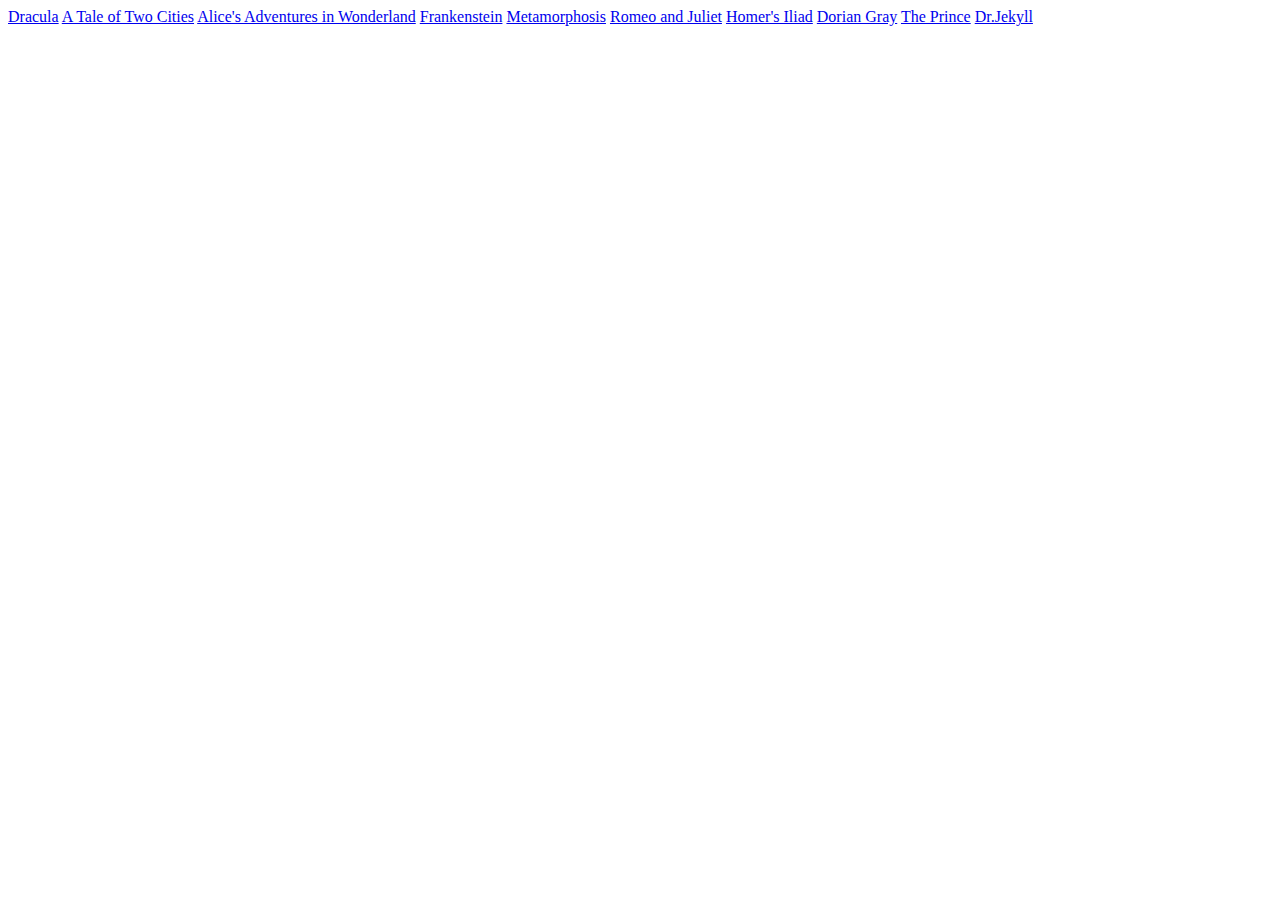
<file: static/top10/index.html>
<!DOCTYPE html>
<html lang="en">
<head>
    <meta charset="UTF-8">
    <meta name="viewport" content="width=device-width, initial-scale=1.0">
    <title>Document</title>
</head>
<body>
    <a href="/top10/Dracula | Project Gutenberg/index.html">Dracula</a>
    <a href="/top10/The Project Gutenberg EBook of A Tale of Two Cities, by Charles Dickens/index.html">A Tale of Two Cities</a>
    <a href="/top10/The Project Gutenberg eBook of Alice’s Adventures in Wonderland, by Lewis Carroll/index.html">Alice's Adventures in Wonderland</a>
    <a href="/top10/The Project Gutenberg eBook of Frankenstein, by Mary Wollstonecraft Shelley/index.html">Frankenstein</a>
    <a href="/top10/The Project Gutenberg eBook of Metamorphosis, by Franz Kafka/index.html">Metamorphosis</a>
    <a href="/top10/The Project Gutenberg eBook of Romeo and Juliet, by William Shakespeare/index.html">Romeo and Juliet</a>
    <a href="/top10/The Project Gutenberg eBook of The Iliad of Homer/index.html">Homer's Iliad</a>
    <a href="/top10/The Project Gutenberg eBook of The Picture of Dorian Gray, by Oscar Wilde/index.html">Dorian Gray</a>
    <a href="/top10/The Project Gutenberg eBook of The Prince, by Nicolo Machiavelli/index.html">The Prince</a>
    <a href="/top10/The Project Gutenberg eBook of The Strange Case Of Dr. Jekyll And Mr. Hyde, by Robert Louis Stevenson/index.html">Dr.Jekyll</a></body>
</body>
</html>
</file>
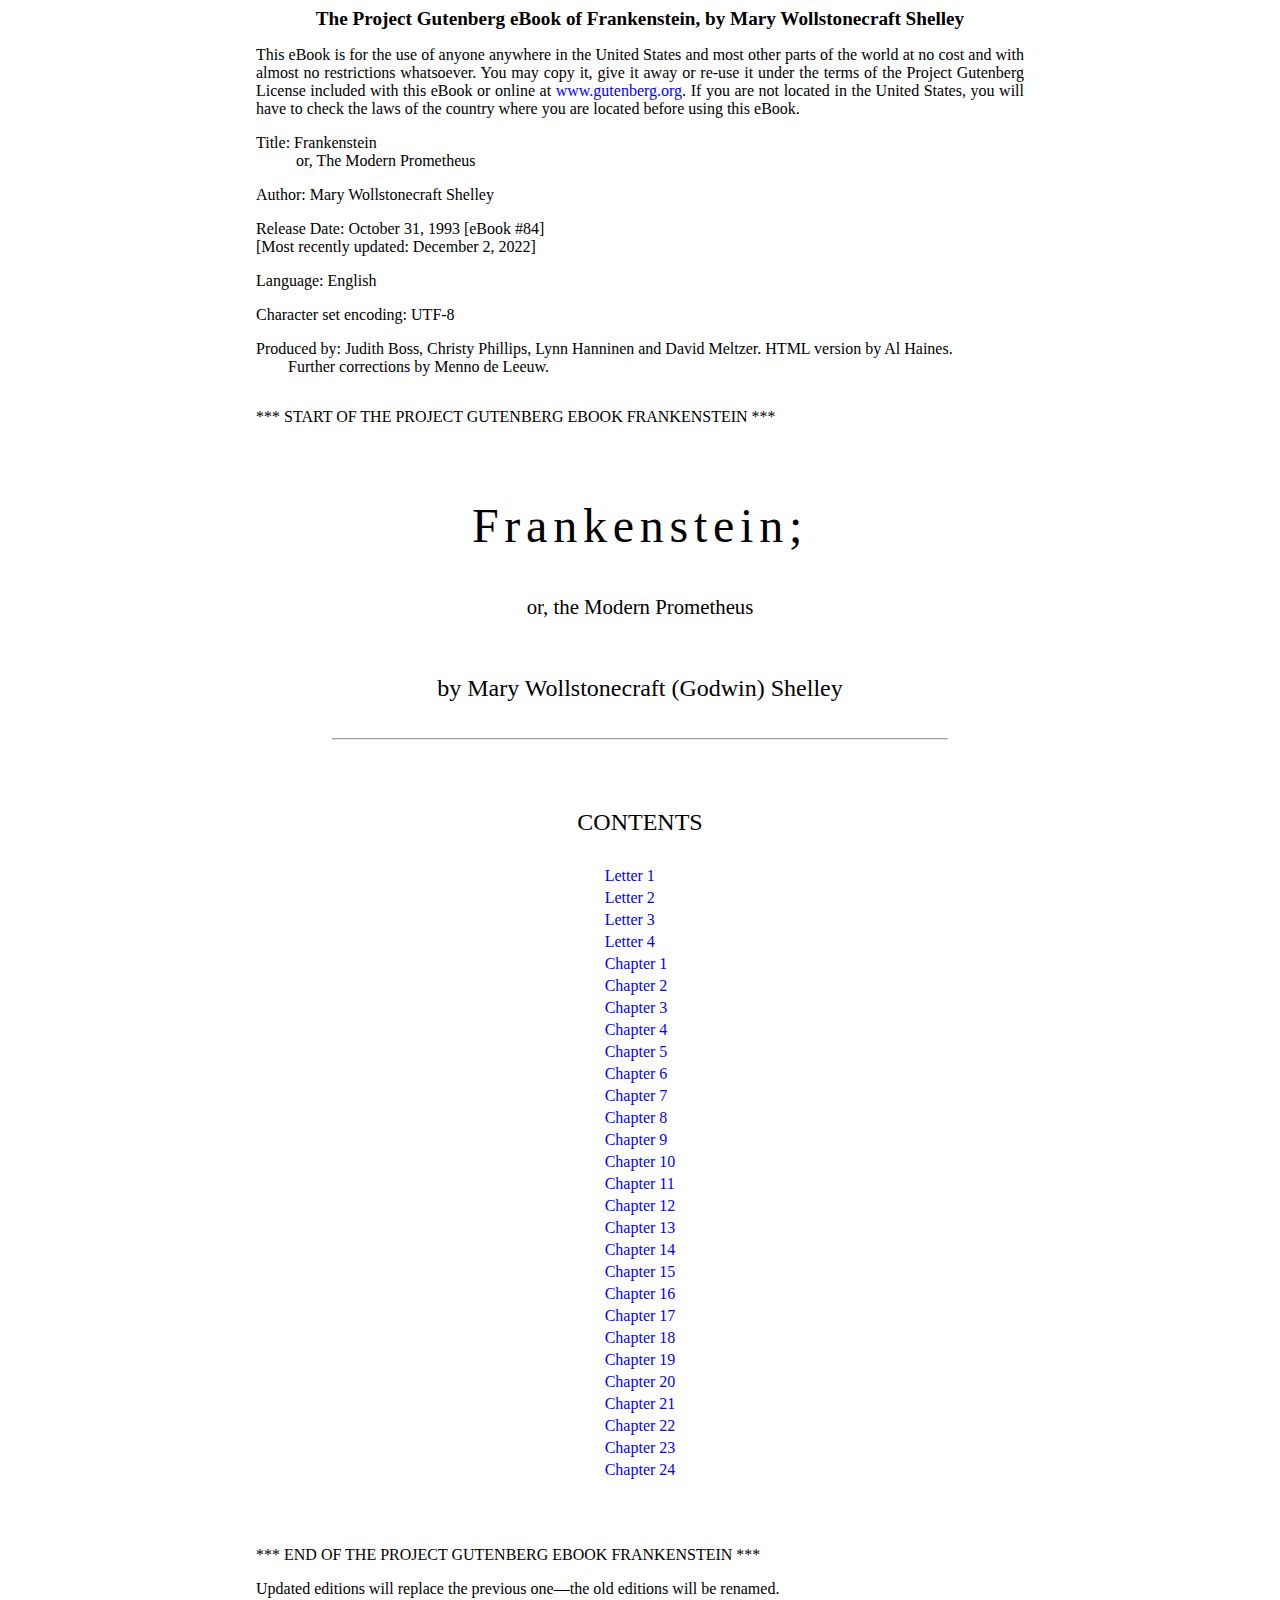
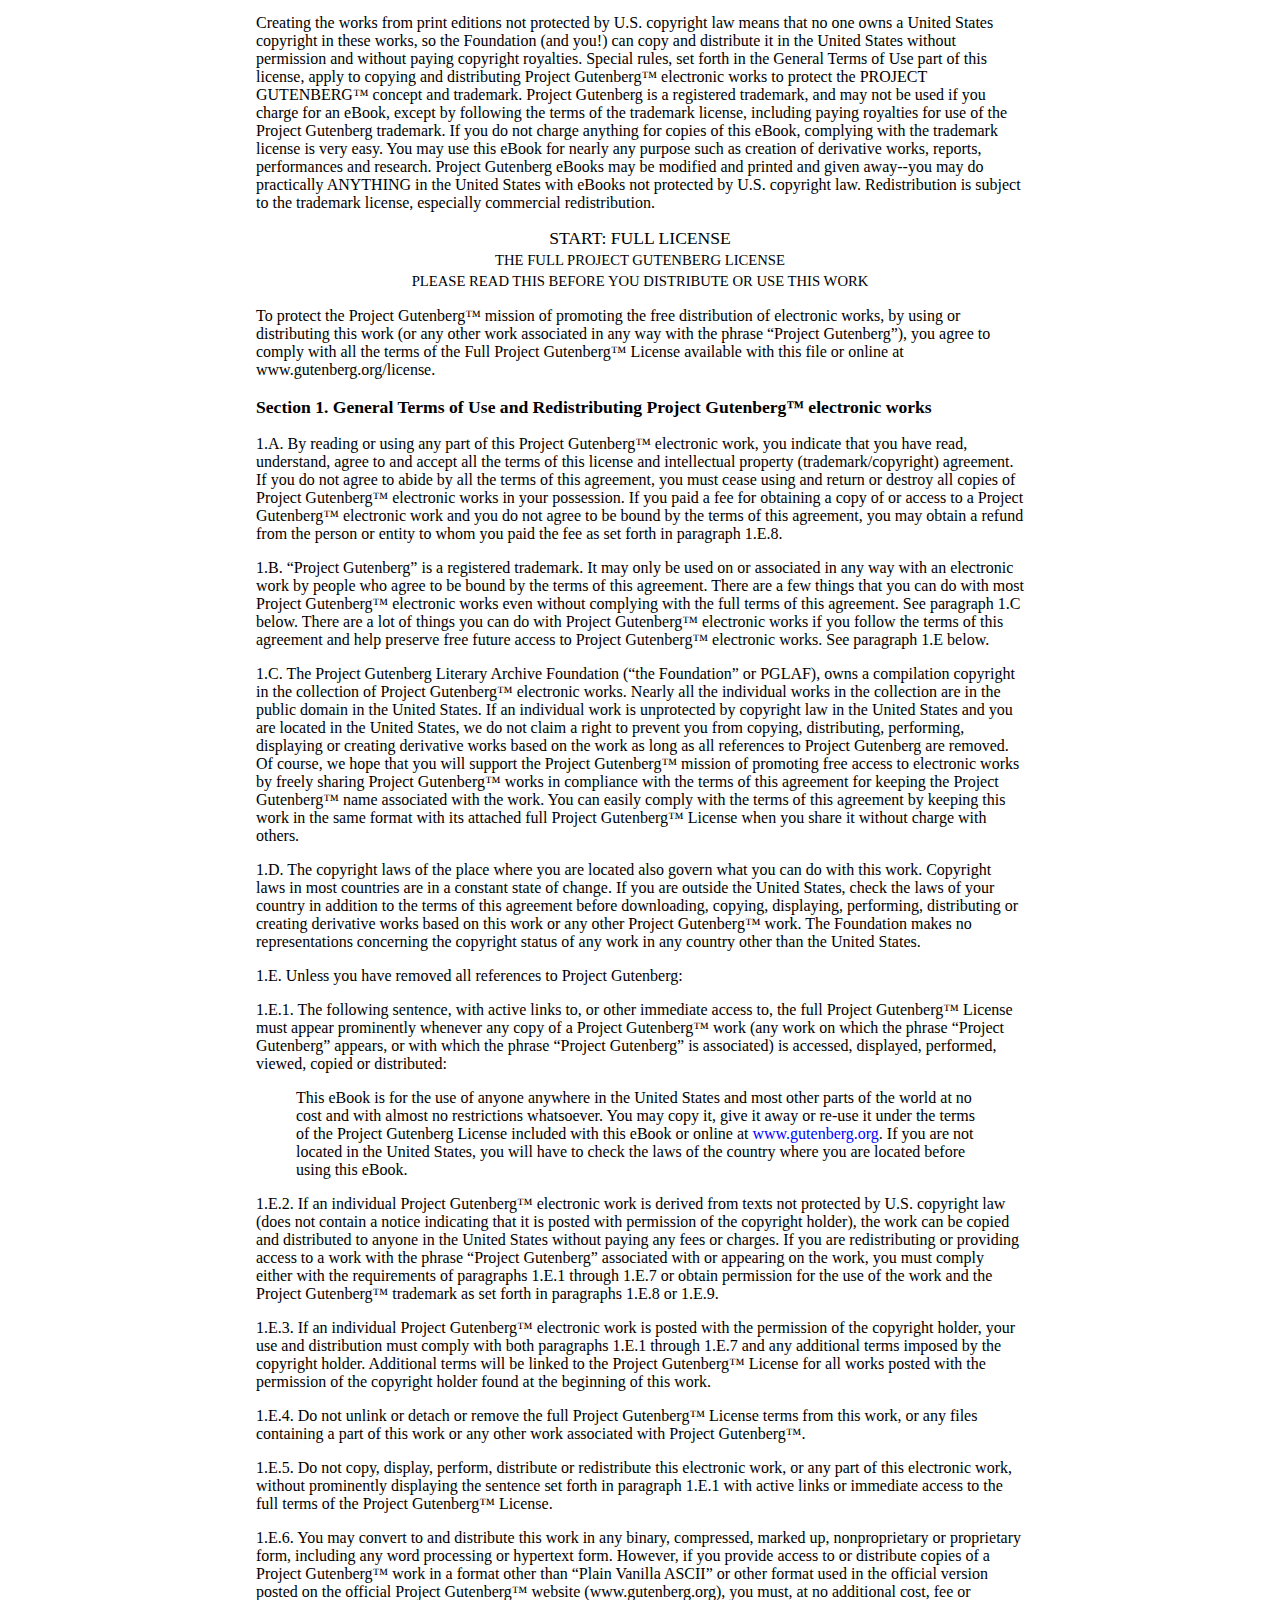
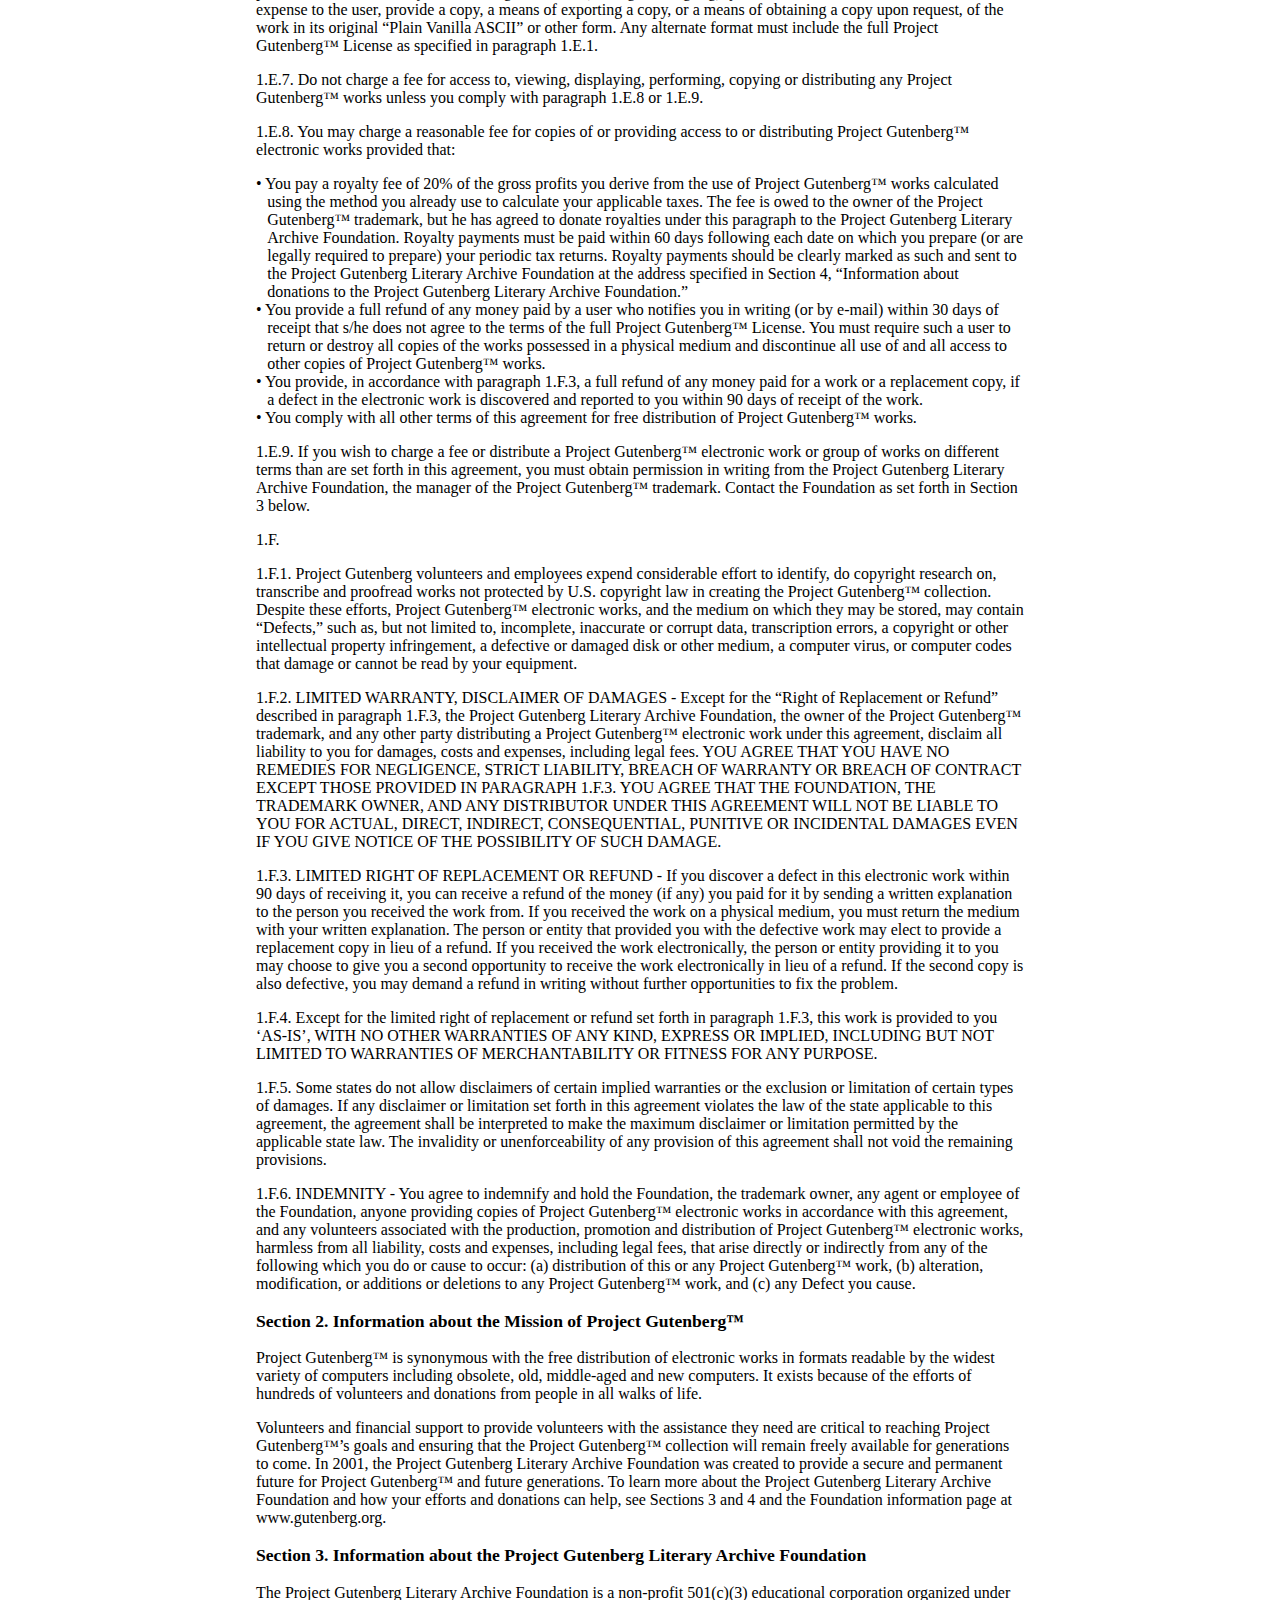
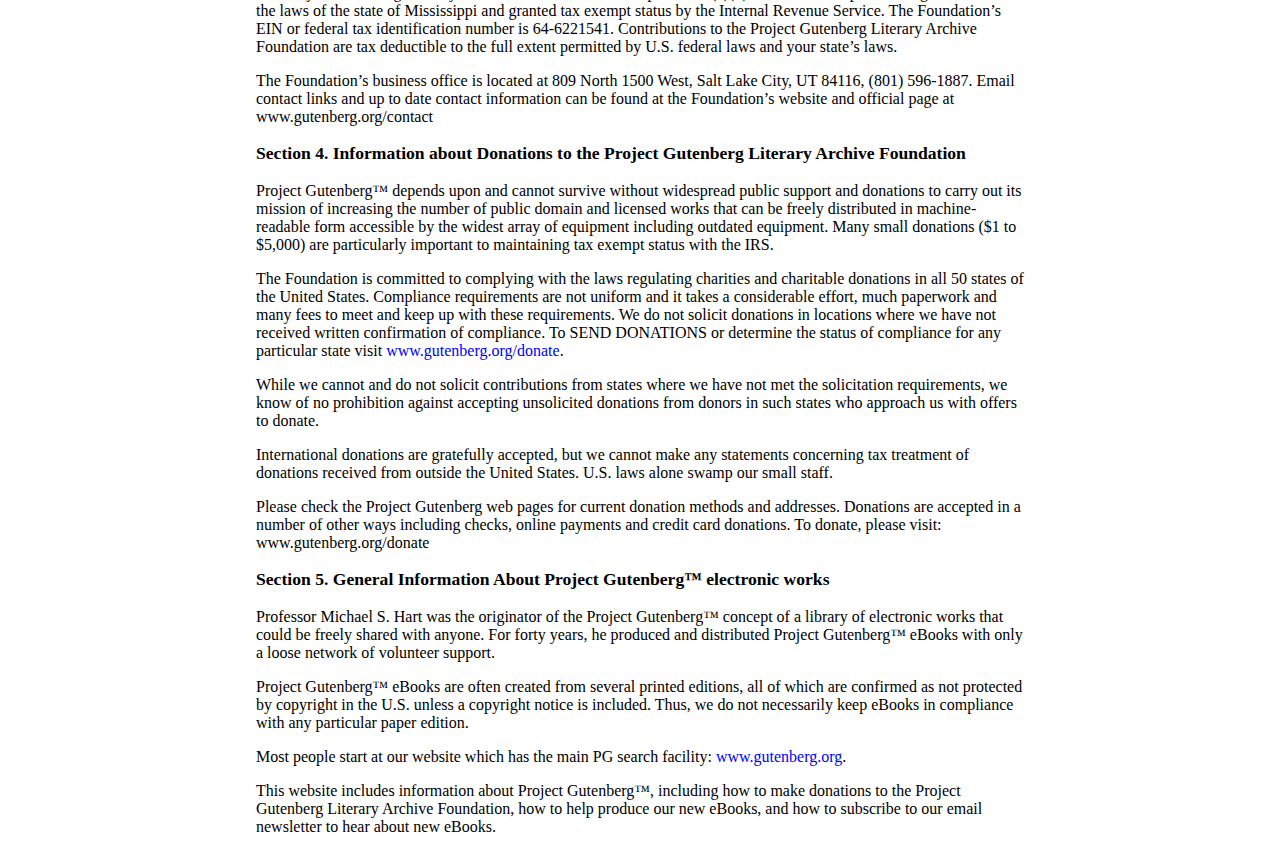
<file: static/top10/The Project Gutenberg eBook of Frankenstein, by Mary Wollstonecraft Shelley/index.html>
<!DOCTYPE html PUBLIC "-//W3C//DTD XHTML 1.0 Strict//EN" "http://www.w3.org/TR/xhtml1/DTD/xhtml1-strict.dtd"><html xmlns="http://www.w3.org/1999/xhtml" xml:lang="en" lang="en"><head>
<meta http-equiv="Content-Type" content="text/html;charset=utf-8"/>
<meta http-equiv="Content-Style-Type" content="text/css"/>
<title>The Project Gutenberg eBook of Frankenstein, by Mary Wollstonecraft Shelley</title>

<style type="text/css">

body { margin-left: 20%;
       margin-right: 20%;
       text-align: justify; }

h1, h2, h3, h4, h5 {text-align: center; font-style: normal; font-weight:
normal; line-height: 1.5; margin-top: .5em; margin-bottom: .5em;}

h1 {font-size: 300%;
    margin-top: 0.6em;
    margin-bottom: 0.6em;
    letter-spacing: 0.12em;
    word-spacing: 0.2em;
    text-indent: 0em;}
h2 {font-size: 150%; margin-top: 2em; margin-bottom: 1em;}
h3 {font-size: 130%; margin-top: 1em;}
h4 {font-size: 120%;}
h5 {font-size: 110%;}

.no-break {page-break-before: avoid;} /* for epubs */

div.chapter {page-break-before: always; margin-top: 4em;}

hr {width: 80%; margin-top: 2em; margin-bottom: 2em;}

p {text-indent: 1em;
   margin-top: 0.25em;
   margin-bottom: 0.25em; }

p.poem {text-indent: 0%;
        margin-left: 10%;
        font-size: 90%;
        margin-top: 1em;
        margin-bottom: 1em; }

p.letter {text-indent: 0%;
          margin-top: 1.5em;
          margin-left: 10%;
          margin-right: 10%; }

p.letter2 {text-align: center;
           margin-top: 1em;
           margin-bottom: 1em; }

p.right {text-align: right;
         margin-right: 10%;
         margin-top: 1em;
         margin-bottom: 1em; }

p.noindent {text-indent: 0% }

a:link {color:blue; text-decoration:none}
a:visited {color:blue; text-decoration:none}
a:hover {color:red}

</style>

</head>

<body>

<div style="text-align:center; font-size:1.2em; font-weight:bold">The Project Gutenberg eBook of Frankenstein, by Mary Wollstonecraft Shelley</div>
<div style="display:block; margin:1em 0">
This eBook is for the use of anyone anywhere in the United States and
most other parts of the world at no cost and with almost no restrictions
whatsoever. You may copy it, give it away or re-use it under the terms
of the Project Gutenberg License included with this eBook or online
at <a href="https://www.gutenberg.org">www.gutenberg.org</a>. If you
are not located in the United States, you will have to check the laws of the
country where you are located before using this eBook.
</div>
<div style="display:block; margin-top:1em; margin-bottom:1em; margin-left:2em; text-indent:-2em">Title: Frankenstein<br/>
  or, The Modern Prometheus</div>
<div style="display:block; margin-top:1em; margin-bottom:1em; margin-left:2em; text-indent:-2em">Author: Mary Wollstonecraft Shelley</div>
<div style="display:block; margin:1em 0">Release Date: October 31, 1993 [eBook #84]<br/>
[Most recently updated: December 2, 2022]</div>
<div style="display:block; margin:1em 0">Language: English</div>
<div style="display:block; margin:1em 0">Character set encoding: UTF-8</div>
<div style="display:block; margin-left:2em; text-indent:-2em">Produced by: Judith Boss, Christy Phillips, Lynn Hanninen and David Meltzer. HTML version by Al Haines.<br/>
Further corrections by Menno de Leeuw.</div>
<div style="margin-top:2em; margin-bottom:4em">*** START OF THE PROJECT GUTENBERG EBOOK FRANKENSTEIN ***</div>

<h1>Frankenstein;</h1>

<h3>or, the Modern Prometheus</h3>

<h2 class="no-break">by Mary Wollstonecraft (Godwin) Shelley</h2>

<hr/>

<div class="chapter">

<h2>CONTENTS</h2>

<table summary="" style="margin-right: auto; margin-left: auto">

<tbody><tr>
<td>
<a href="/top10/The Project Gutenberg eBook of Frankenstein, by Mary Wollstonecraft Shelley/letter1.html">Letter 1</a>
</td>
</tr>

<tr>
<td>
<a href="/top10/The Project Gutenberg eBook of Frankenstein, by Mary Wollstonecraft Shelley/letter2.html">Letter 2</a>
</td>
</tr>

<tr>
<td>
<a href="/top10/The Project Gutenberg eBook of Frankenstein, by Mary Wollstonecraft Shelley/letter3.html">Letter 3</a>
</td>
</tr>

<tr>
<td>
<a href="/top10/The Project Gutenberg eBook of Frankenstein, by Mary Wollstonecraft Shelley/letter4.html">Letter 4</a>
</td>
</tr>

<tr>
<td>
<a href="/top10/The Project Gutenberg eBook of Frankenstein, by Mary Wollstonecraft Shelley/chap01.html">Chapter 1</a>
</td>
</tr>

<tr>
<td>
<a href="/top10/The Project Gutenberg eBook of Frankenstein, by Mary Wollstonecraft Shelley/chap02.html">Chapter 2</a>
</td>
</tr>

<tr>
<td>
<a href="/top10/The Project Gutenberg eBook of Frankenstein, by Mary Wollstonecraft Shelley/chap03.html">Chapter 3</a>
</td>
</tr>

<tr>
<td>
<a href="/top10/The Project Gutenberg eBook of Frankenstein, by Mary Wollstonecraft Shelley/chap04.html">Chapter 4</a>
</td>
</tr>

<tr>
<td>
<a href="/top10/The Project Gutenberg eBook of Frankenstein, by Mary Wollstonecraft Shelley/chap05.html">Chapter 5</a>
</td>
</tr>

<tr>
<td>
<a href="/top10/The Project Gutenberg eBook of Frankenstein, by Mary Wollstonecraft Shelley/chap06.html">Chapter 6</a>
</td>
</tr>

<tr>
<td>
<a href="/top10/The Project Gutenberg eBook of Frankenstein, by Mary Wollstonecraft Shelley/chap07.html">Chapter 7</a>
</td>
</tr>

<tr>
<td>
<a href="/top10/The Project Gutenberg eBook of Frankenstein, by Mary Wollstonecraft Shelley/chap08.html">Chapter 8</a>
</td>
</tr>

<tr>
<td>
<a href="/top10/The Project Gutenberg eBook of Frankenstein, by Mary Wollstonecraft Shelley/chap09.html">Chapter 9</a>
</td>
</tr>

<tr>
<td>
<a href="/top10/The Project Gutenberg eBook of Frankenstein, by Mary Wollstonecraft Shelley/chap10.html">Chapter 10</a>
</td>
</tr>

<tr>
<td>
<a href="/top10/The Project Gutenberg eBook of Frankenstein, by Mary Wollstonecraft Shelley/chap11.html">Chapter 11</a>
</td>
</tr>

<tr>
<td>
<a href="/top10/The Project Gutenberg eBook of Frankenstein, by Mary Wollstonecraft Shelley/chap12.html">Chapter 12</a>
</td>
</tr>

<tr>
<td>
<a href="/top10/The Project Gutenberg eBook of Frankenstein, by Mary Wollstonecraft Shelley/chap13.html">Chapter 13</a>
</td>
</tr>

<tr>
<td>
<a href="/top10/The Project Gutenberg eBook of Frankenstein, by Mary Wollstonecraft Shelley/chap14.html">Chapter 14</a>
</td>
</tr>

<tr>
<td>
<a href="/top10/The Project Gutenberg eBook of Frankenstein, by Mary Wollstonecraft Shelley/chap15.html">Chapter 15</a>
</td>
</tr>

<tr>
<td>
<a href="/top10/The Project Gutenberg eBook of Frankenstein, by Mary Wollstonecraft Shelley/chap16.html">Chapter 16</a>
</td>
</tr>

<tr>
<td>
<a href="/top10/The Project Gutenberg eBook of Frankenstein, by Mary Wollstonecraft Shelley/chap17.html">Chapter 17</a>
</td>
</tr>

<tr>
<td>
<a href="/top10/The Project Gutenberg eBook of Frankenstein, by Mary Wollstonecraft Shelley/chap18.html">Chapter 18</a>
</td>
</tr>

<tr>
<td>
<a href="/top10/The Project Gutenberg eBook of Frankenstein, by Mary Wollstonecraft Shelley/chap19.html">Chapter 19</a>
</td>
</tr>

<tr>
<td>
<a href="/top10/The Project Gutenberg eBook of Frankenstein, by Mary Wollstonecraft Shelley/chap20.html">Chapter 20</a>
</td>
</tr>

<tr>
<td>
<a href="/top10/The Project Gutenberg eBook of Frankenstein, by Mary Wollstonecraft Shelley/chap21.html">Chapter 21</a>
</td>
</tr>

<tr>
<td>
<a href="/top10/The Project Gutenberg eBook of Frankenstein, by Mary Wollstonecraft Shelley/chap22.html">Chapter 22</a>
</td>
</tr>

<tr>
<td>
<a href="/top10/The Project Gutenberg eBook of Frankenstein, by Mary Wollstonecraft Shelley/chap23.html">Chapter 23</a>
</td>
</tr>

<tr>
<td>
<a href="/top10/The Project Gutenberg eBook of Frankenstein, by Mary Wollstonecraft Shelley/chap24.html">Chapter 24</a>
</td>
</tr>

</tbody></table>

</div><!--end chapter-->

<!--end chapter-->

<!--end chapter-->

<!--end chapter-->

<!--end chapter-->

<!--end chapter-->

<!--end chapter-->

<!--end chapter-->

<!--end chapter-->

<!--end chapter-->

<!--end chapter-->

<!--end chapter-->

<!--end chapter-->

<!--end chapter-->

<!--end chapter-->

<!--end chapter-->

<!--end chapter-->

<!--end chapter-->

<!--end chapter-->

<!--end chapter-->

<!--end chapter-->

<!--end chapter-->

<!--end chapter-->

<!--end chapter-->

<!--end chapter-->

<!--end chapter-->

<!--end chapter-->

<!--end chapter-->

<!--end chapter-->

<div style="display:block; margin-top:4em">*** END OF THE PROJECT GUTENBERG EBOOK FRANKENSTEIN ***</div>
<div style="text-align:left">

<div style="display:block; margin:1em 0">
Updated editions will replace the previous one—the old editions will
be renamed.
</div>

<div style="display:block; margin:1em 0">
Creating the works from print editions not protected by U.S. copyright
law means that no one owns a United States copyright in these works,
so the Foundation (and you!) can copy and distribute it in the United
States without permission and without paying copyright
royalties. Special rules, set forth in the General Terms of Use part
of this license, apply to copying and distributing Project
Gutenberg™ electronic works to protect the PROJECT GUTENBERG™
concept and trademark. Project Gutenberg is a registered trademark,
and may not be used if you charge for an eBook, except by following
the terms of the trademark license, including paying royalties for use
of the Project Gutenberg trademark. If you do not charge anything for
copies of this eBook, complying with the trademark license is very
easy. You may use this eBook for nearly any purpose such as creation
of derivative works, reports, performances and research. Project
Gutenberg eBooks may be modified and printed and given away--you may
do practically ANYTHING in the United States with eBooks not protected
by U.S. copyright law. Redistribution is subject to the trademark
license, especially commercial redistribution.
</div>

<div style="margin:0.83em 0; font-size:1.1em; text-align:center">START: FULL LICENSE<br/>
<span style="font-size:smaller">THE FULL PROJECT GUTENBERG LICENSE<br/>
PLEASE READ THIS BEFORE YOU DISTRIBUTE OR USE THIS WORK</span>
</div>

<div style="display:block; margin:1em 0">
To protect the Project Gutenberg™ mission of promoting the free
distribution of electronic works, by using or distributing this work
(or any other work associated in any way with the phrase “Project
Gutenberg”), you agree to comply with all the terms of the Full
Project Gutenberg™ License available with this file or online at
www.gutenberg.org/license.
</div>

<div style="display:block; font-size:1.1em; margin:1em 0; font-weight:bold">
Section 1. General Terms of Use and Redistributing Project Gutenberg™ electronic works
</div>

<div style="display:block; margin:1em 0">
1.A. By reading or using any part of this Project Gutenberg™
electronic work, you indicate that you have read, understand, agree to
and accept all the terms of this license and intellectual property
(trademark/copyright) agreement. If you do not agree to abide by all
the terms of this agreement, you must cease using and return or
destroy all copies of Project Gutenberg™ electronic works in your
possession. If you paid a fee for obtaining a copy of or access to a
Project Gutenberg™ electronic work and you do not agree to be bound
by the terms of this agreement, you may obtain a refund from the person
or entity to whom you paid the fee as set forth in paragraph 1.E.8.
</div>

<div style="display:block; margin:1em 0">
1.B. “Project Gutenberg” is a registered trademark. It may only be
used on or associated in any way with an electronic work by people who
agree to be bound by the terms of this agreement. There are a few
things that you can do with most Project Gutenberg™ electronic works
even without complying with the full terms of this agreement. See
paragraph 1.C below. There are a lot of things you can do with Project
Gutenberg™ electronic works if you follow the terms of this
agreement and help preserve free future access to Project Gutenberg™
electronic works. See paragraph 1.E below.
</div>

<div style="display:block; margin:1em 0">
1.C. The Project Gutenberg Literary Archive Foundation (“the
Foundation” or PGLAF), owns a compilation copyright in the collection
of Project Gutenberg™ electronic works. Nearly all the individual
works in the collection are in the public domain in the United
States. If an individual work is unprotected by copyright law in the
United States and you are located in the United States, we do not
claim a right to prevent you from copying, distributing, performing,
displaying or creating derivative works based on the work as long as
all references to Project Gutenberg are removed. Of course, we hope
that you will support the Project Gutenberg™ mission of promoting
free access to electronic works by freely sharing Project Gutenberg™
works in compliance with the terms of this agreement for keeping the
Project Gutenberg™ name associated with the work. You can easily
comply with the terms of this agreement by keeping this work in the
same format with its attached full Project Gutenberg™ License when
you share it without charge with others.
</div>

<div style="display:block; margin:1em 0">
1.D. The copyright laws of the place where you are located also govern
what you can do with this work. Copyright laws in most countries are
in a constant state of change. If you are outside the United States,
check the laws of your country in addition to the terms of this
agreement before downloading, copying, displaying, performing,
distributing or creating derivative works based on this work or any
other Project Gutenberg™ work. The Foundation makes no
representations concerning the copyright status of any work in any
country other than the United States.
</div>

<div style="display:block; margin:1em 0">
1.E. Unless you have removed all references to Project Gutenberg:
</div>

<div style="display:block; margin:1em 0">
1.E.1. The following sentence, with active links to, or other
immediate access to, the full Project Gutenberg™ License must appear
prominently whenever any copy of a Project Gutenberg™ work (any work
on which the phrase “Project Gutenberg” appears, or with which the
phrase “Project Gutenberg” is associated) is accessed, displayed,
performed, viewed, copied or distributed:
</div>

<blockquote>
  <div style="display:block; margin:1em 0">
    This eBook is for the use of anyone anywhere in the United States and most
    other parts of the world at no cost and with almost no restrictions
    whatsoever. You may copy it, give it away or re-use it under the terms
    of the Project Gutenberg License included with this eBook or online
    at <a href="https://www.gutenberg.org">www.gutenberg.org</a>. If you
    are not located in the United States, you will have to check the laws
    of the country where you are located before using this eBook.
  </div>
</blockquote>

<div style="display:block; margin:1em 0">
1.E.2. If an individual Project Gutenberg™ electronic work is
derived from texts not protected by U.S. copyright law (does not
contain a notice indicating that it is posted with permission of the
copyright holder), the work can be copied and distributed to anyone in
the United States without paying any fees or charges. If you are
redistributing or providing access to a work with the phrase “Project
Gutenberg” associated with or appearing on the work, you must comply
either with the requirements of paragraphs 1.E.1 through 1.E.7 or
obtain permission for the use of the work and the Project Gutenberg™
trademark as set forth in paragraphs 1.E.8 or 1.E.9.
</div>

<div style="display:block; margin:1em 0">
1.E.3. If an individual Project Gutenberg™ electronic work is posted
with the permission of the copyright holder, your use and distribution
must comply with both paragraphs 1.E.1 through 1.E.7 and any
additional terms imposed by the copyright holder. Additional terms
will be linked to the Project Gutenberg™ License for all works
posted with the permission of the copyright holder found at the
beginning of this work.
</div>

<div style="display:block; margin:1em 0">
1.E.4. Do not unlink or detach or remove the full Project Gutenberg™
License terms from this work, or any files containing a part of this
work or any other work associated with Project Gutenberg™.
</div>

<div style="display:block; margin:1em 0">
1.E.5. Do not copy, display, perform, distribute or redistribute this
electronic work, or any part of this electronic work, without
prominently displaying the sentence set forth in paragraph 1.E.1 with
active links or immediate access to the full terms of the Project
Gutenberg™ License.
</div>

<div style="display:block; margin:1em 0">
1.E.6. You may convert to and distribute this work in any binary,
compressed, marked up, nonproprietary or proprietary form, including
any word processing or hypertext form. However, if you provide access
to or distribute copies of a Project Gutenberg™ work in a format
other than “Plain Vanilla ASCII” or other format used in the official
version posted on the official Project Gutenberg™ website
(www.gutenberg.org), you must, at no additional cost, fee or expense
to the user, provide a copy, a means of exporting a copy, or a means
of obtaining a copy upon request, of the work in its original “Plain
Vanilla ASCII” or other form. Any alternate format must include the
full Project Gutenberg™ License as specified in paragraph 1.E.1.
</div>

<div style="display:block; margin:1em 0">
1.E.7. Do not charge a fee for access to, viewing, displaying,
performing, copying or distributing any Project Gutenberg™ works
unless you comply with paragraph 1.E.8 or 1.E.9.
</div>

<div style="display:block; margin:1em 0">
1.E.8. You may charge a reasonable fee for copies of or providing
access to or distributing Project Gutenberg™ electronic works
provided that:
</div>

<div style="margin-left:0.7em;">
    <div style="text-indent:-0.7em">
        • You pay a royalty fee of 20% of the gross profits you derive from
        the use of Project Gutenberg™ works calculated using the method
        you already use to calculate your applicable taxes. The fee is owed
        to the owner of the Project Gutenberg™ trademark, but he has
        agreed to donate royalties under this paragraph to the Project
        Gutenberg Literary Archive Foundation. Royalty payments must be paid
        within 60 days following each date on which you prepare (or are
        legally required to prepare) your periodic tax returns. Royalty
        payments should be clearly marked as such and sent to the Project
        Gutenberg Literary Archive Foundation at the address specified in
        Section 4, “Information about donations to the Project Gutenberg
        Literary Archive Foundation.”
    </div>

    <div style="text-indent:-0.7em">
        • You provide a full refund of any money paid by a user who notifies
        you in writing (or by e-mail) within 30 days of receipt that s/he
        does not agree to the terms of the full Project Gutenberg™
        License. You must require such a user to return or destroy all
        copies of the works possessed in a physical medium and discontinue
        all use of and all access to other copies of Project Gutenberg™
        works.
    </div>

    <div style="text-indent:-0.7em">
        • You provide, in accordance with paragraph 1.F.3, a full refund of
        any money paid for a work or a replacement copy, if a defect in the
        electronic work is discovered and reported to you within 90 days of
        receipt of the work.
    </div>

    <div style="text-indent:-0.7em">
        • You comply with all other terms of this agreement for free
        distribution of Project Gutenberg™ works.
    </div>
</div>

<div style="display:block; margin:1em 0">
1.E.9. If you wish to charge a fee or distribute a Project
Gutenberg™ electronic work or group of works on different terms than
are set forth in this agreement, you must obtain permission in writing
from the Project Gutenberg Literary Archive Foundation, the manager of
the Project Gutenberg™ trademark. Contact the Foundation as set
forth in Section 3 below.
</div>

<div style="display:block; margin:1em 0">
1.F.
</div>

<div style="display:block; margin:1em 0">
1.F.1. Project Gutenberg volunteers and employees expend considerable
effort to identify, do copyright research on, transcribe and proofread
works not protected by U.S. copyright law in creating the Project
Gutenberg™ collection. Despite these efforts, Project Gutenberg™
electronic works, and the medium on which they may be stored, may
contain “Defects,” such as, but not limited to, incomplete, inaccurate
or corrupt data, transcription errors, a copyright or other
intellectual property infringement, a defective or damaged disk or
other medium, a computer virus, or computer codes that damage or
cannot be read by your equipment.
</div>

<div style="display:block; margin:1em 0">
1.F.2. LIMITED WARRANTY, DISCLAIMER OF DAMAGES - Except for the “Right
of Replacement or Refund” described in paragraph 1.F.3, the Project
Gutenberg Literary Archive Foundation, the owner of the Project
Gutenberg™ trademark, and any other party distributing a Project
Gutenberg™ electronic work under this agreement, disclaim all
liability to you for damages, costs and expenses, including legal
fees. YOU AGREE THAT YOU HAVE NO REMEDIES FOR NEGLIGENCE, STRICT
LIABILITY, BREACH OF WARRANTY OR BREACH OF CONTRACT EXCEPT THOSE
PROVIDED IN PARAGRAPH 1.F.3. YOU AGREE THAT THE FOUNDATION, THE
TRADEMARK OWNER, AND ANY DISTRIBUTOR UNDER THIS AGREEMENT WILL NOT BE
LIABLE TO YOU FOR ACTUAL, DIRECT, INDIRECT, CONSEQUENTIAL, PUNITIVE OR
INCIDENTAL DAMAGES EVEN IF YOU GIVE NOTICE OF THE POSSIBILITY OF SUCH
DAMAGE.
</div>

<div style="display:block; margin:1em 0">
1.F.3. LIMITED RIGHT OF REPLACEMENT OR REFUND - If you discover a
defect in this electronic work within 90 days of receiving it, you can
receive a refund of the money (if any) you paid for it by sending a
written explanation to the person you received the work from. If you
received the work on a physical medium, you must return the medium
with your written explanation. The person or entity that provided you
with the defective work may elect to provide a replacement copy in
lieu of a refund. If you received the work electronically, the person
or entity providing it to you may choose to give you a second
opportunity to receive the work electronically in lieu of a refund. If
the second copy is also defective, you may demand a refund in writing
without further opportunities to fix the problem.
</div>

<div style="display:block; margin:1em 0">
1.F.4. Except for the limited right of replacement or refund set forth
in paragraph 1.F.3, this work is provided to you ‘AS-IS’, WITH NO
OTHER WARRANTIES OF ANY KIND, EXPRESS OR IMPLIED, INCLUDING BUT NOT
LIMITED TO WARRANTIES OF MERCHANTABILITY OR FITNESS FOR ANY PURPOSE.
</div>

<div style="display:block; margin:1em 0">
1.F.5. Some states do not allow disclaimers of certain implied
warranties or the exclusion or limitation of certain types of
damages. If any disclaimer or limitation set forth in this agreement
violates the law of the state applicable to this agreement, the
agreement shall be interpreted to make the maximum disclaimer or
limitation permitted by the applicable state law. The invalidity or
unenforceability of any provision of this agreement shall not void the
remaining provisions.
</div>

<div style="display:block; margin:1em 0">
1.F.6. INDEMNITY - You agree to indemnify and hold the Foundation, the
trademark owner, any agent or employee of the Foundation, anyone
providing copies of Project Gutenberg™ electronic works in
accordance with this agreement, and any volunteers associated with the
production, promotion and distribution of Project Gutenberg™
electronic works, harmless from all liability, costs and expenses,
including legal fees, that arise directly or indirectly from any of
the following which you do or cause to occur: (a) distribution of this
or any Project Gutenberg™ work, (b) alteration, modification, or
additions or deletions to any Project Gutenberg™ work, and (c) any
Defect you cause.
</div>

<div style="display:block; font-size:1.1em; margin:1em 0; font-weight:bold">
Section 2. Information about the Mission of Project Gutenberg™
</div>

<div style="display:block; margin:1em 0">
Project Gutenberg™ is synonymous with the free distribution of
electronic works in formats readable by the widest variety of
computers including obsolete, old, middle-aged and new computers. It
exists because of the efforts of hundreds of volunteers and donations
from people in all walks of life.
</div>

<div style="display:block; margin:1em 0">
Volunteers and financial support to provide volunteers with the
assistance they need are critical to reaching Project Gutenberg™’s
goals and ensuring that the Project Gutenberg™ collection will
remain freely available for generations to come. In 2001, the Project
Gutenberg Literary Archive Foundation was created to provide a secure
and permanent future for Project Gutenberg™ and future
generations. To learn more about the Project Gutenberg Literary
Archive Foundation and how your efforts and donations can help, see
Sections 3 and 4 and the Foundation information page at www.gutenberg.org.
</div>

<div style="display:block; font-size:1.1em; margin:1em 0; font-weight:bold">
Section 3. Information about the Project Gutenberg Literary Archive Foundation
</div>

<div style="display:block; margin:1em 0">
The Project Gutenberg Literary Archive Foundation is a non-profit
501(c)(3) educational corporation organized under the laws of the
state of Mississippi and granted tax exempt status by the Internal
Revenue Service. The Foundation’s EIN or federal tax identification
number is 64-6221541. Contributions to the Project Gutenberg Literary
Archive Foundation are tax deductible to the full extent permitted by
U.S. federal laws and your state’s laws.
</div>

<div style="display:block; margin:1em 0">
The Foundation’s business office is located at 809 North 1500 West,
Salt Lake City, UT 84116, (801) 596-1887. Email contact links and up
to date contact information can be found at the Foundation’s website
and official page at www.gutenberg.org/contact
</div>

<div style="display:block; font-size:1.1em; margin:1em 0; font-weight:bold">
Section 4. Information about Donations to the Project Gutenberg Literary Archive Foundation
</div>

<div style="display:block; margin:1em 0">
Project Gutenberg™ depends upon and cannot survive without widespread
public support and donations to carry out its mission of
increasing the number of public domain and licensed works that can be
freely distributed in machine-readable form accessible by the widest
array of equipment including outdated equipment. Many small donations
($1 to $5,000) are particularly important to maintaining tax exempt
status with the IRS.
</div>

<div style="display:block; margin:1em 0">
The Foundation is committed to complying with the laws regulating
charities and charitable donations in all 50 states of the United
States. Compliance requirements are not uniform and it takes a
considerable effort, much paperwork and many fees to meet and keep up
with these requirements. We do not solicit donations in locations
where we have not received written confirmation of compliance. To SEND
DONATIONS or determine the status of compliance for any particular state
visit <a href="https://www.gutenberg.org/donate/">www.gutenberg.org/donate</a>.
</div>

<div style="display:block; margin:1em 0">
While we cannot and do not solicit contributions from states where we
have not met the solicitation requirements, we know of no prohibition
against accepting unsolicited donations from donors in such states who
approach us with offers to donate.
</div>

<div style="display:block; margin:1em 0">
International donations are gratefully accepted, but we cannot make
any statements concerning tax treatment of donations received from
outside the United States. U.S. laws alone swamp our small staff.
</div>

<div style="display:block; margin:1em 0">
Please check the Project Gutenberg web pages for current donation
methods and addresses. Donations are accepted in a number of other
ways including checks, online payments and credit card donations. To
donate, please visit: www.gutenberg.org/donate
</div>

<div style="display:block; font-size:1.1em; margin:1em 0; font-weight:bold">
Section 5. General Information About Project Gutenberg™ electronic works
</div>

<div style="display:block; margin:1em 0">
Professor Michael S. Hart was the originator of the Project
Gutenberg™ concept of a library of electronic works that could be
freely shared with anyone. For forty years, he produced and
distributed Project Gutenberg™ eBooks with only a loose network of
volunteer support.
</div>

<div style="display:block; margin:1em 0">
Project Gutenberg™ eBooks are often created from several printed
editions, all of which are confirmed as not protected by copyright in
the U.S. unless a copyright notice is included. Thus, we do not
necessarily keep eBooks in compliance with any particular paper
edition.
</div>

<div style="display:block; margin:1em 0">
Most people start at our website which has the main PG search
facility: <a href="https://www.gutenberg.org">www.gutenberg.org</a>.
</div>

<div style="display:block; margin:1em 0">
This website includes information about Project Gutenberg™,
including how to make donations to the Project Gutenberg Literary
Archive Foundation, how to help produce our new eBooks, and how to
subscribe to our email newsletter to hear about new eBooks.
</div>

</div>





</body></html>
</file>
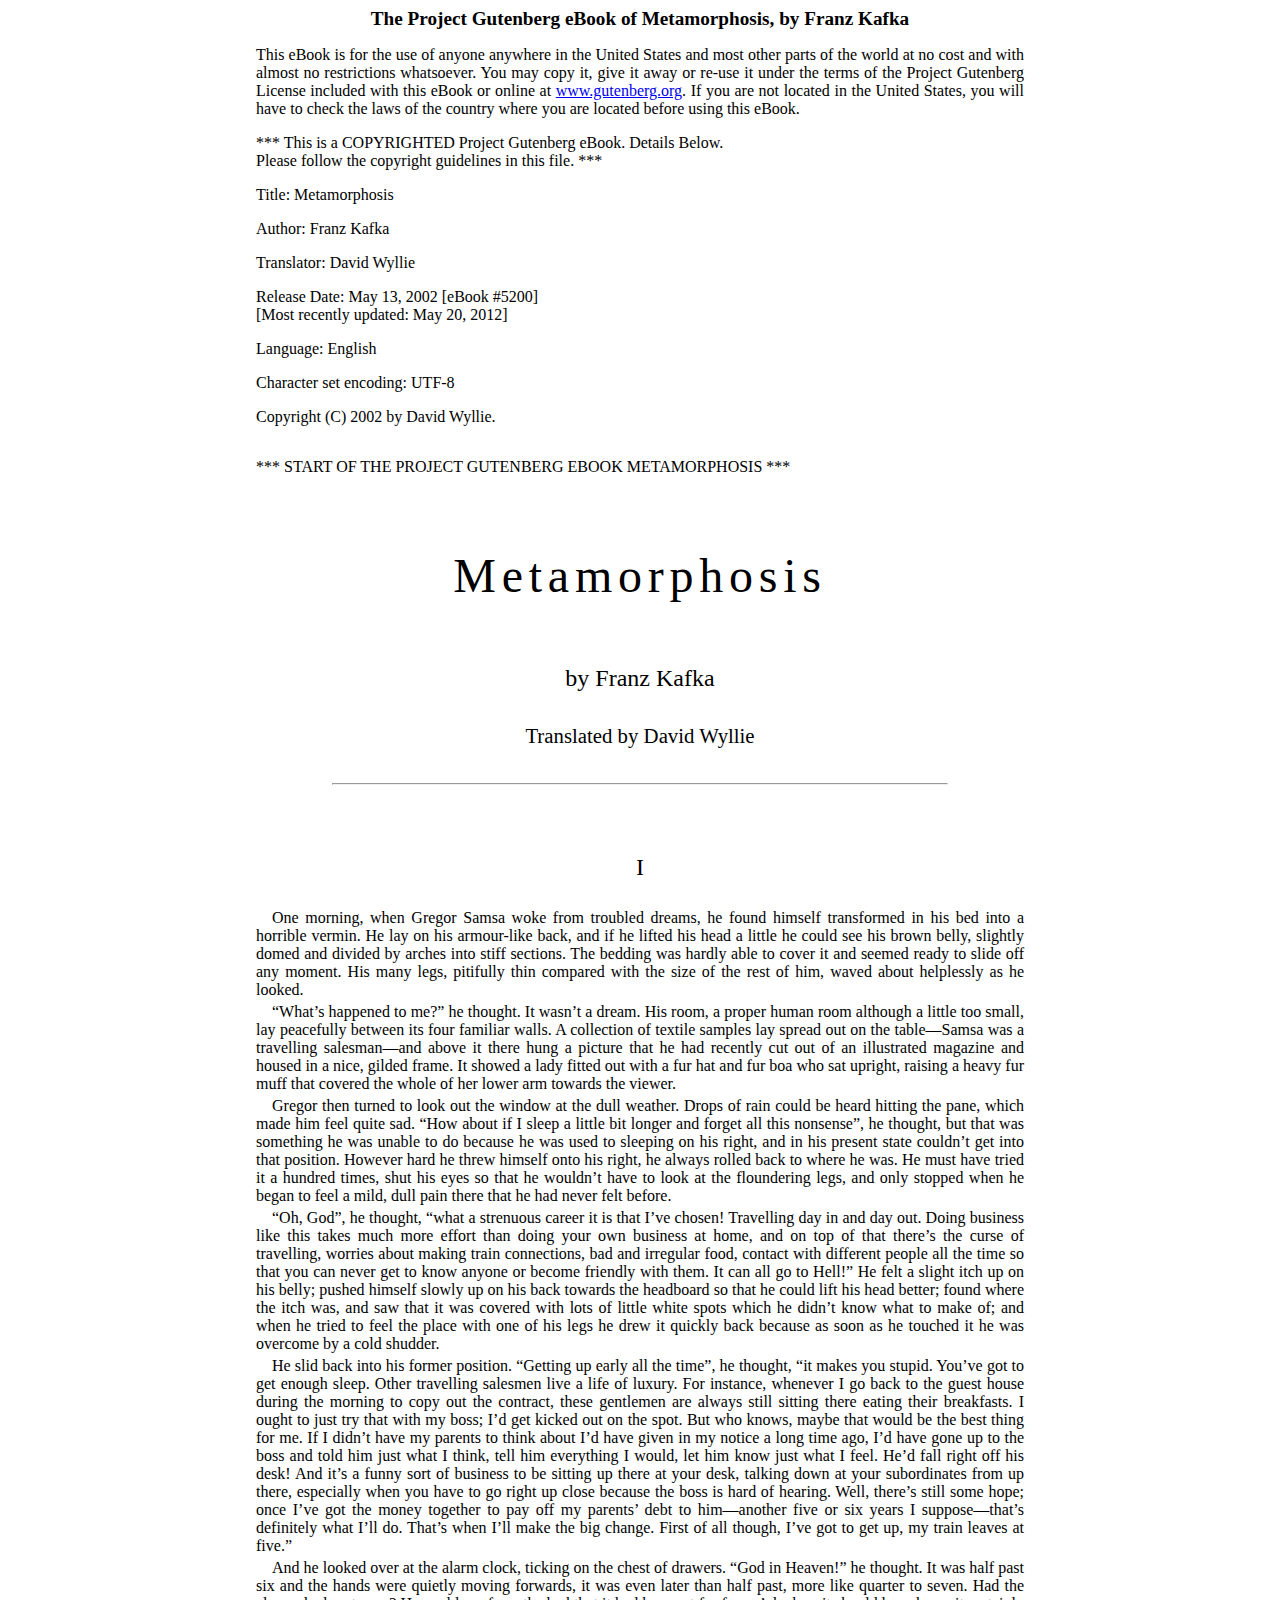
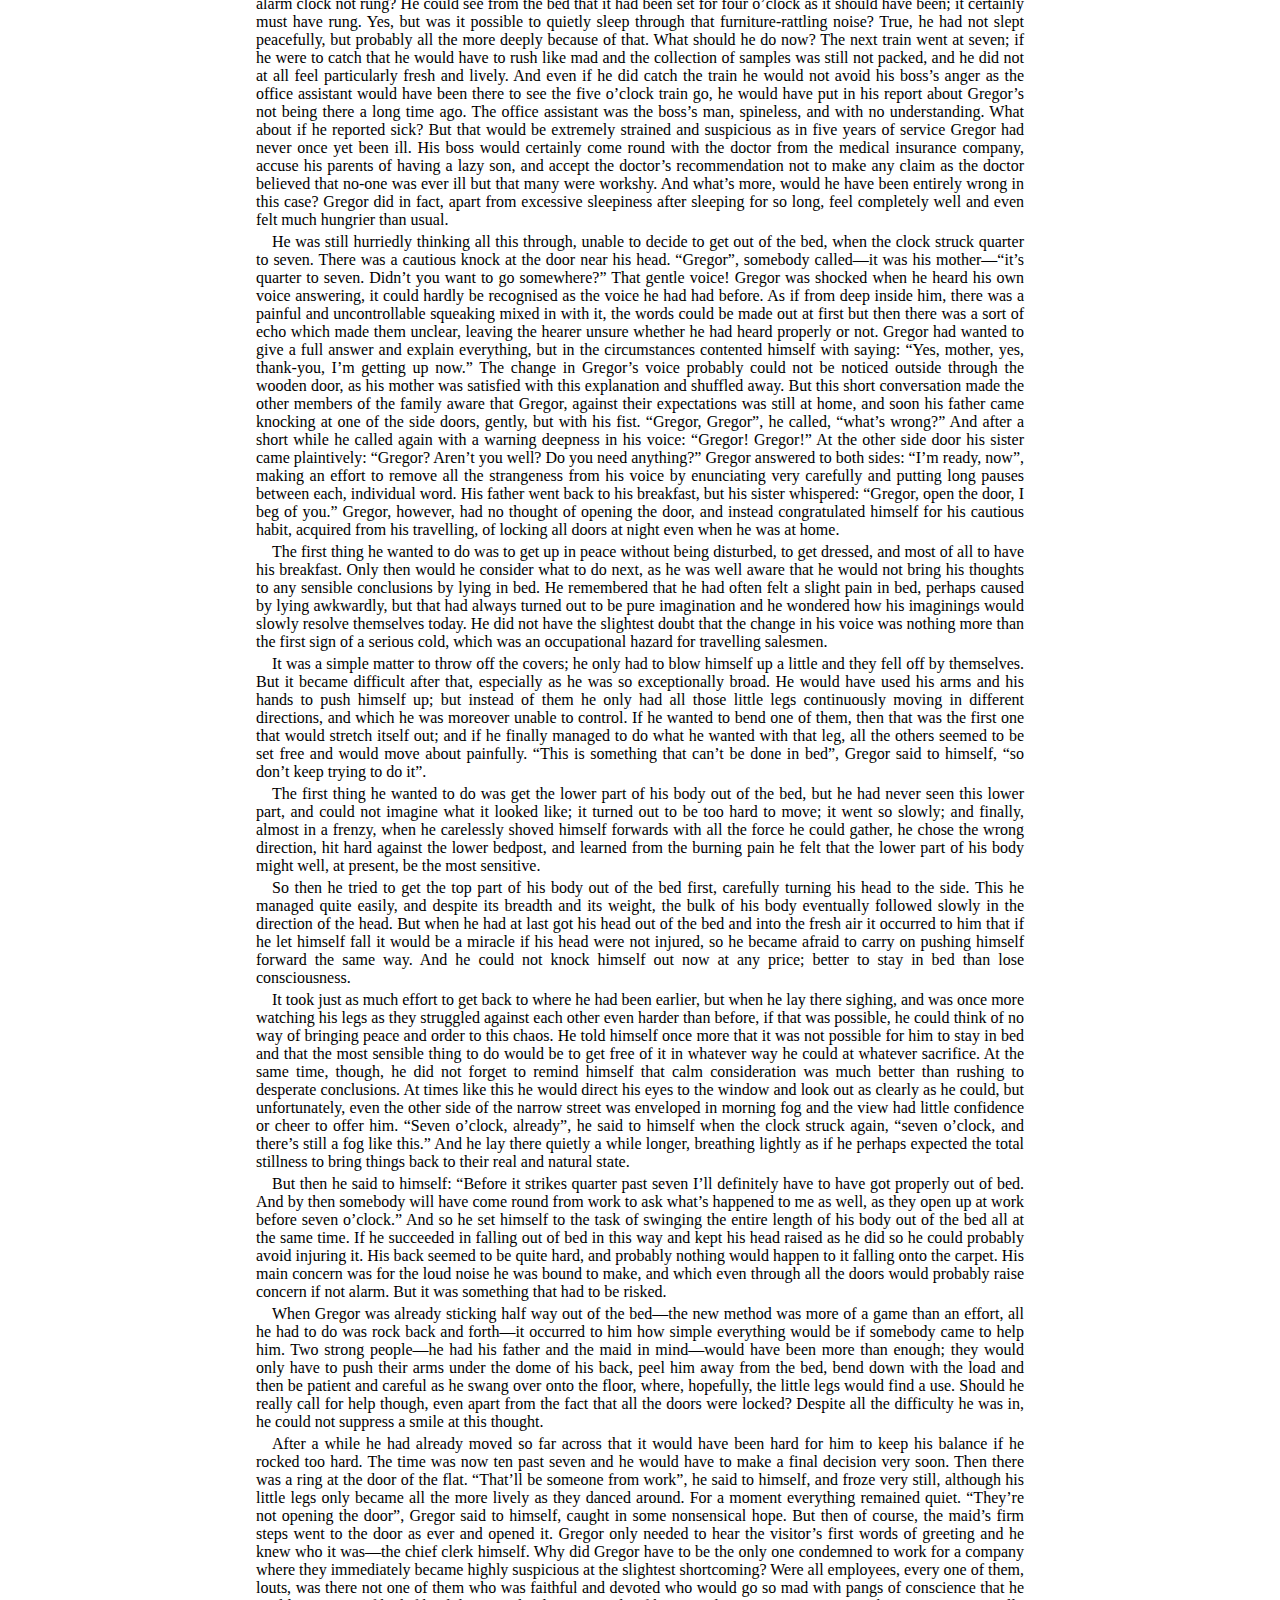
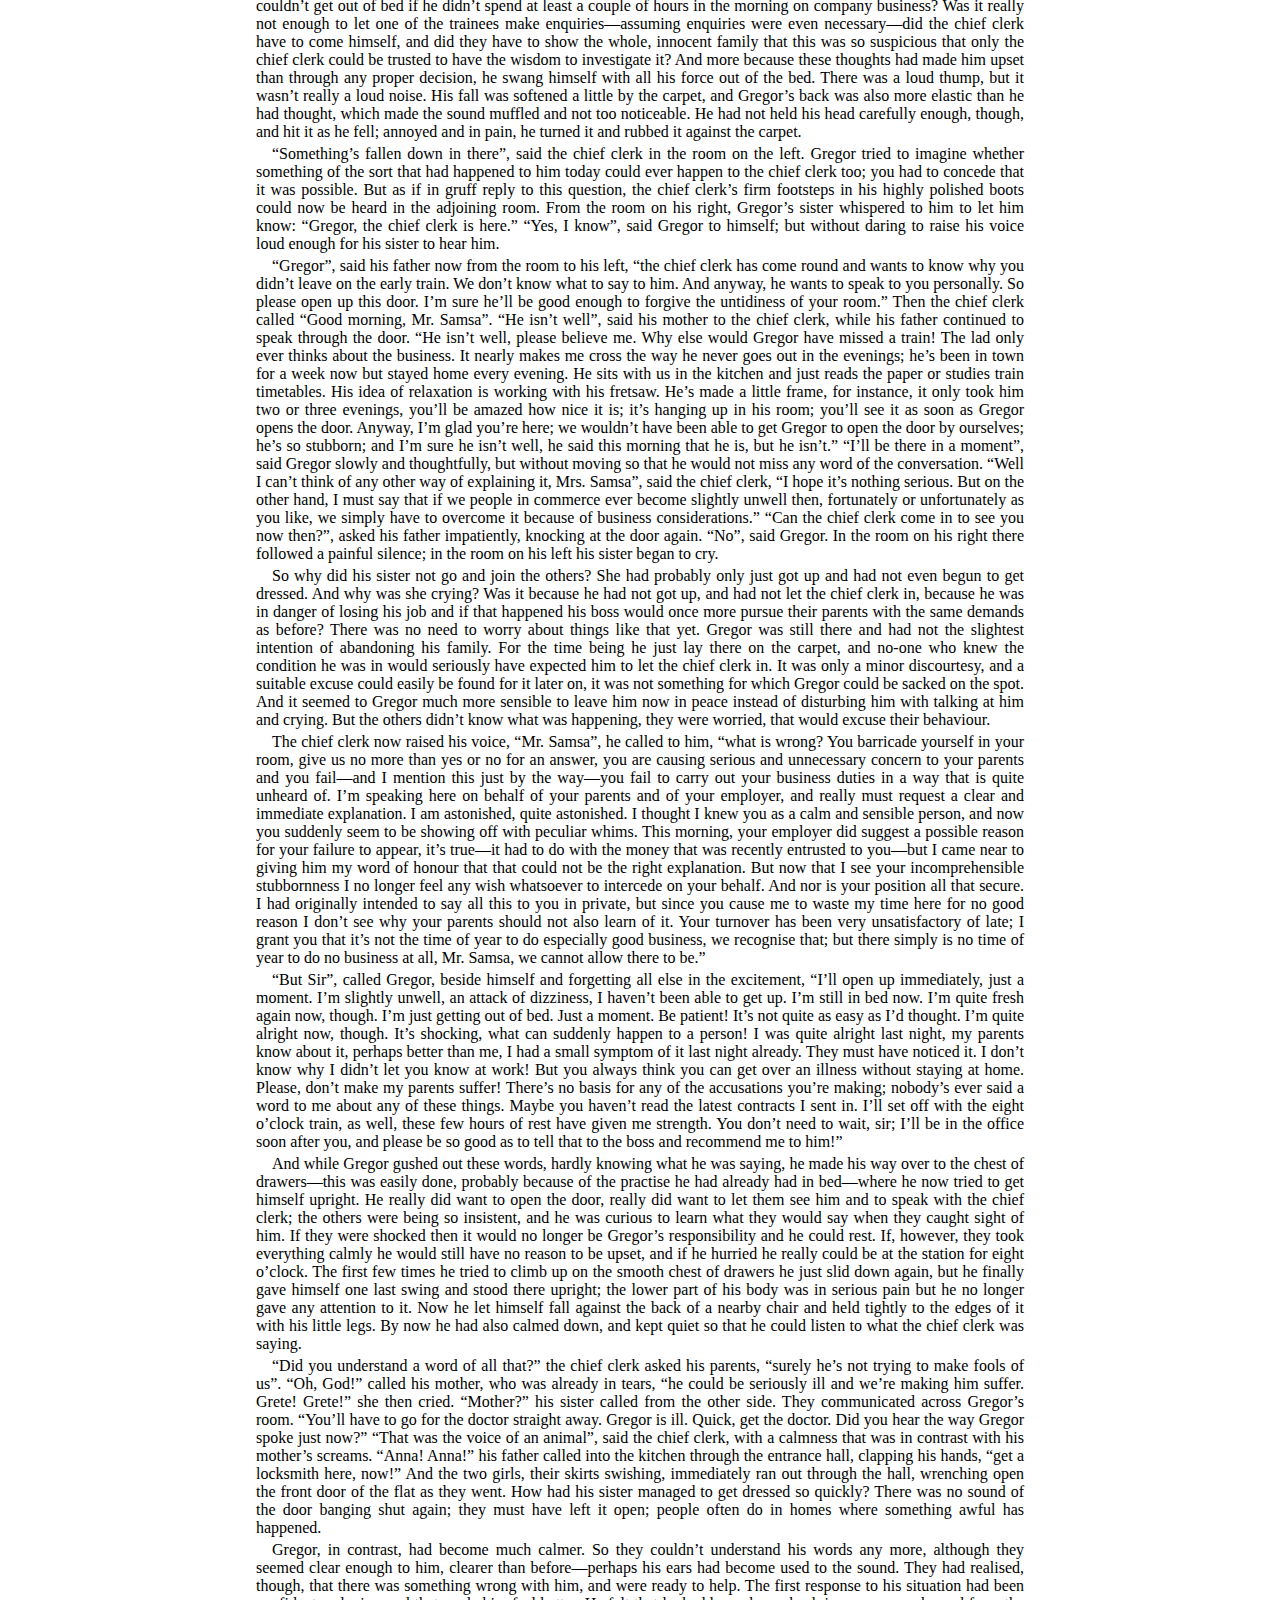
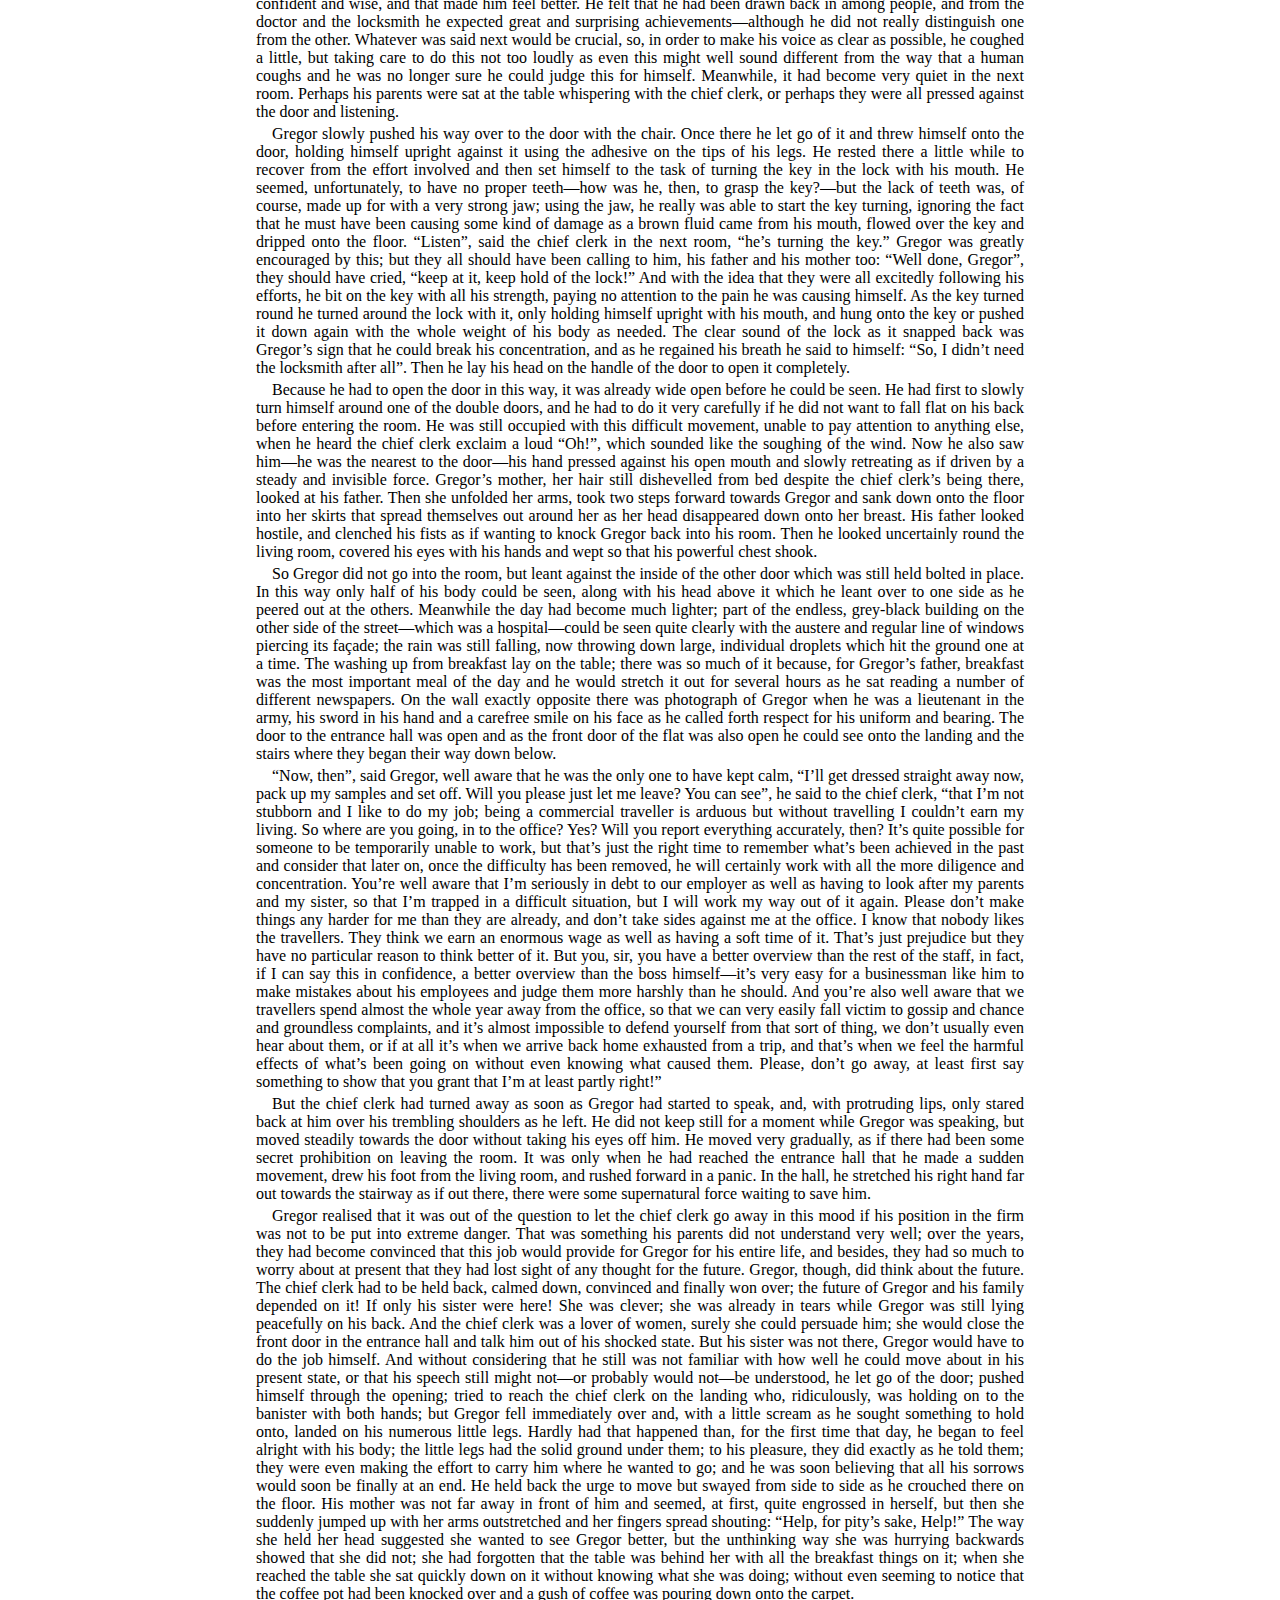
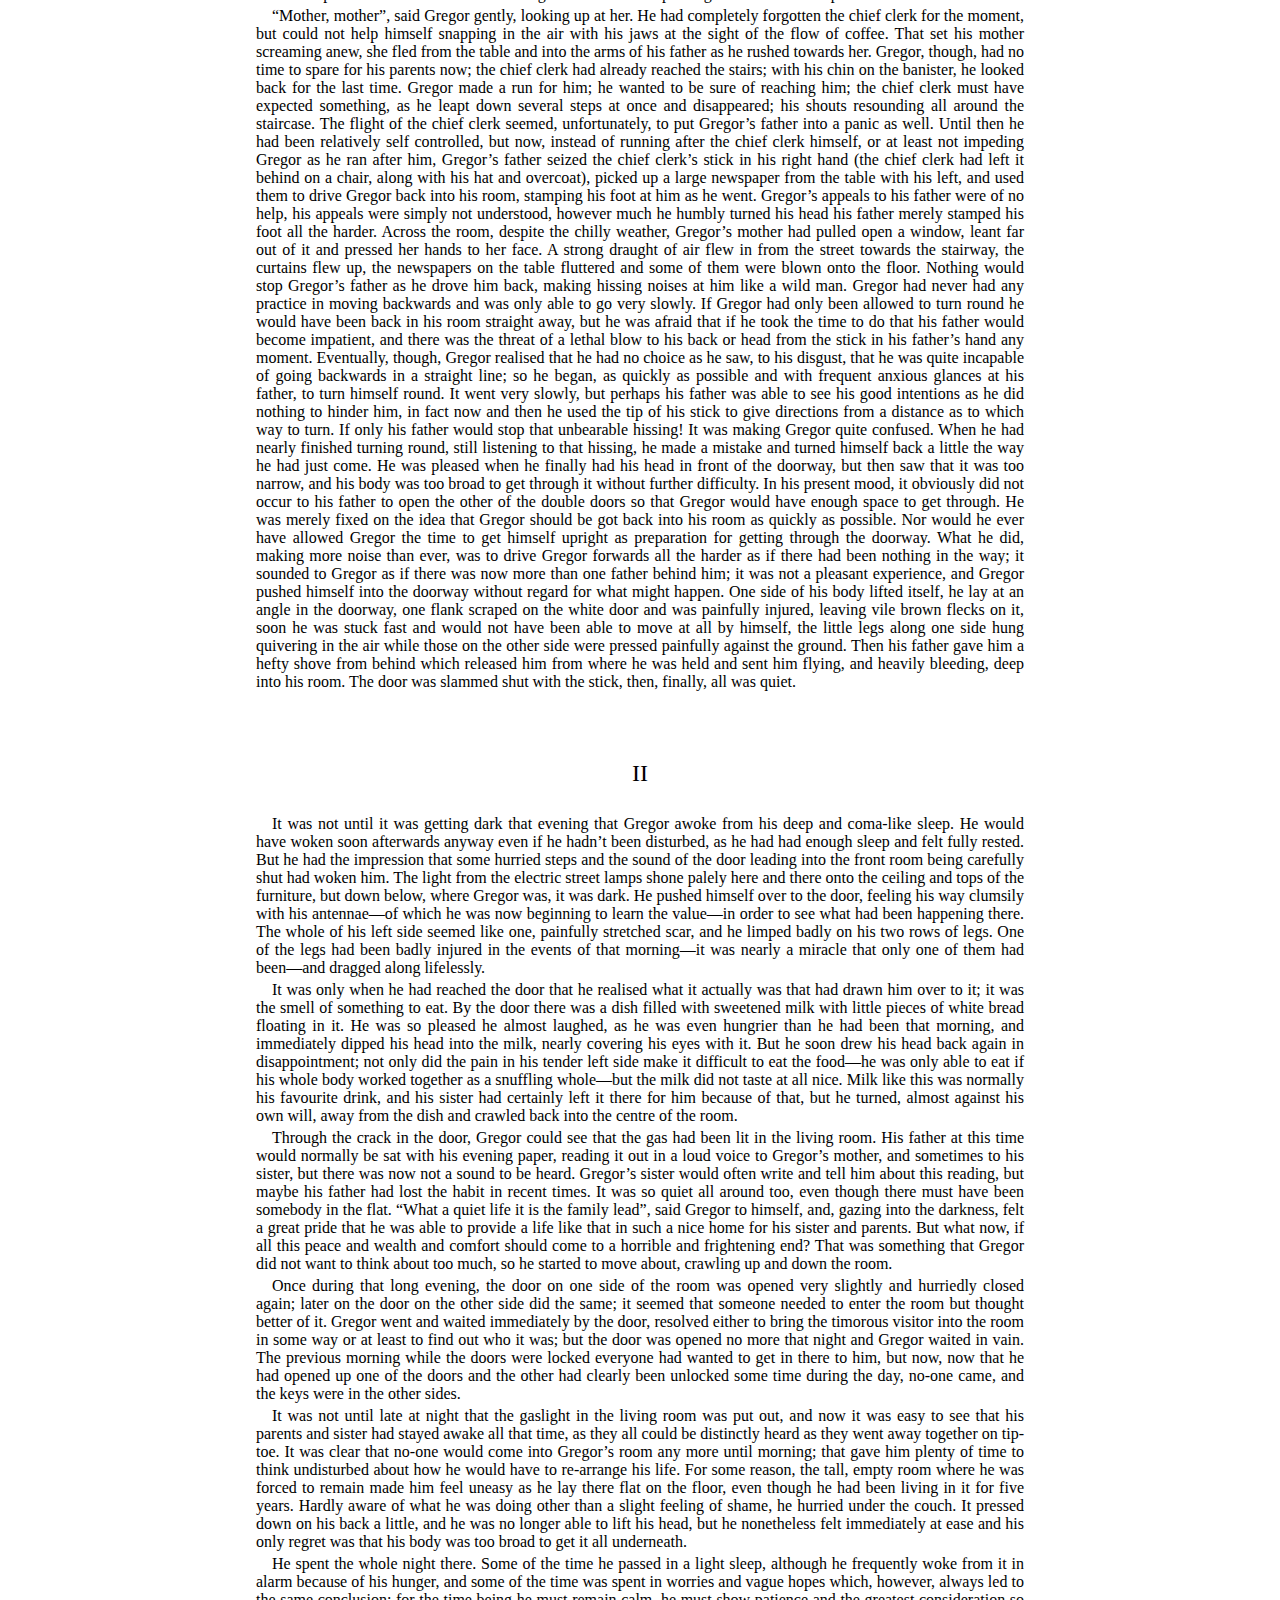
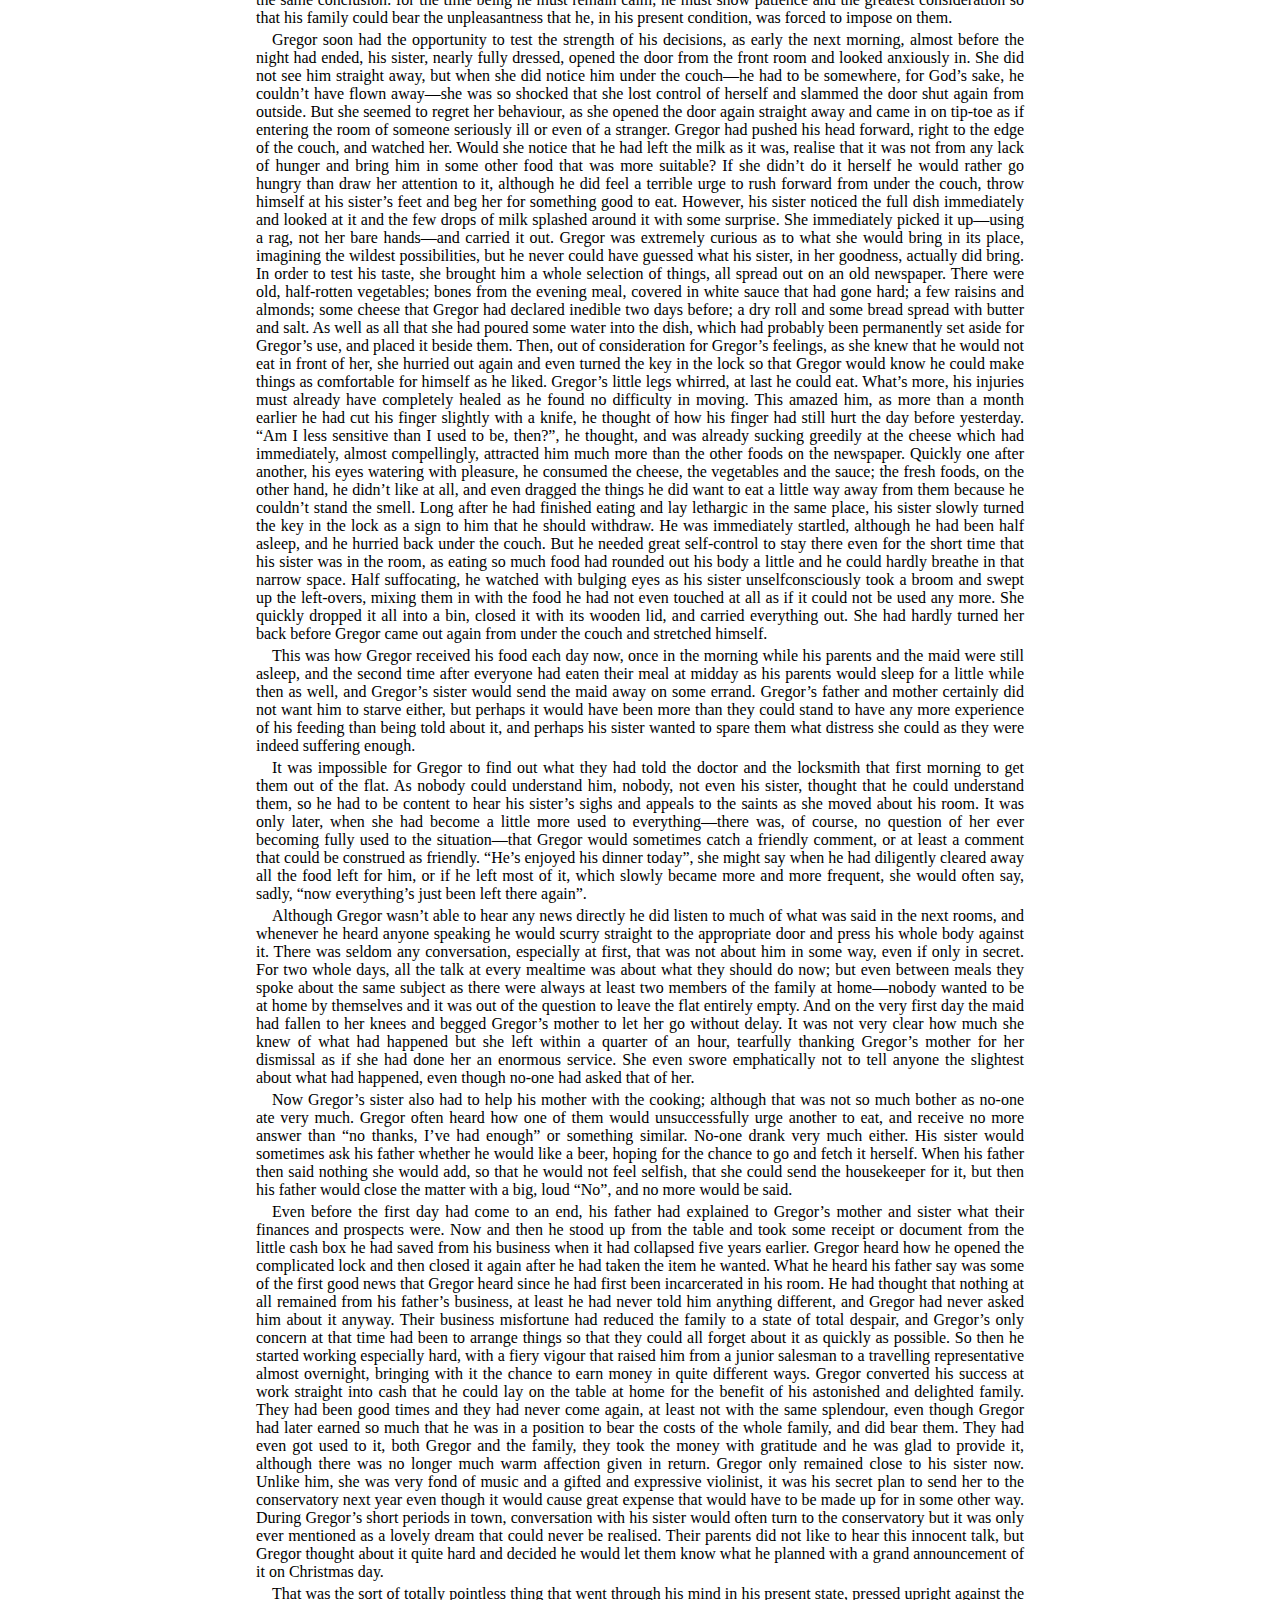
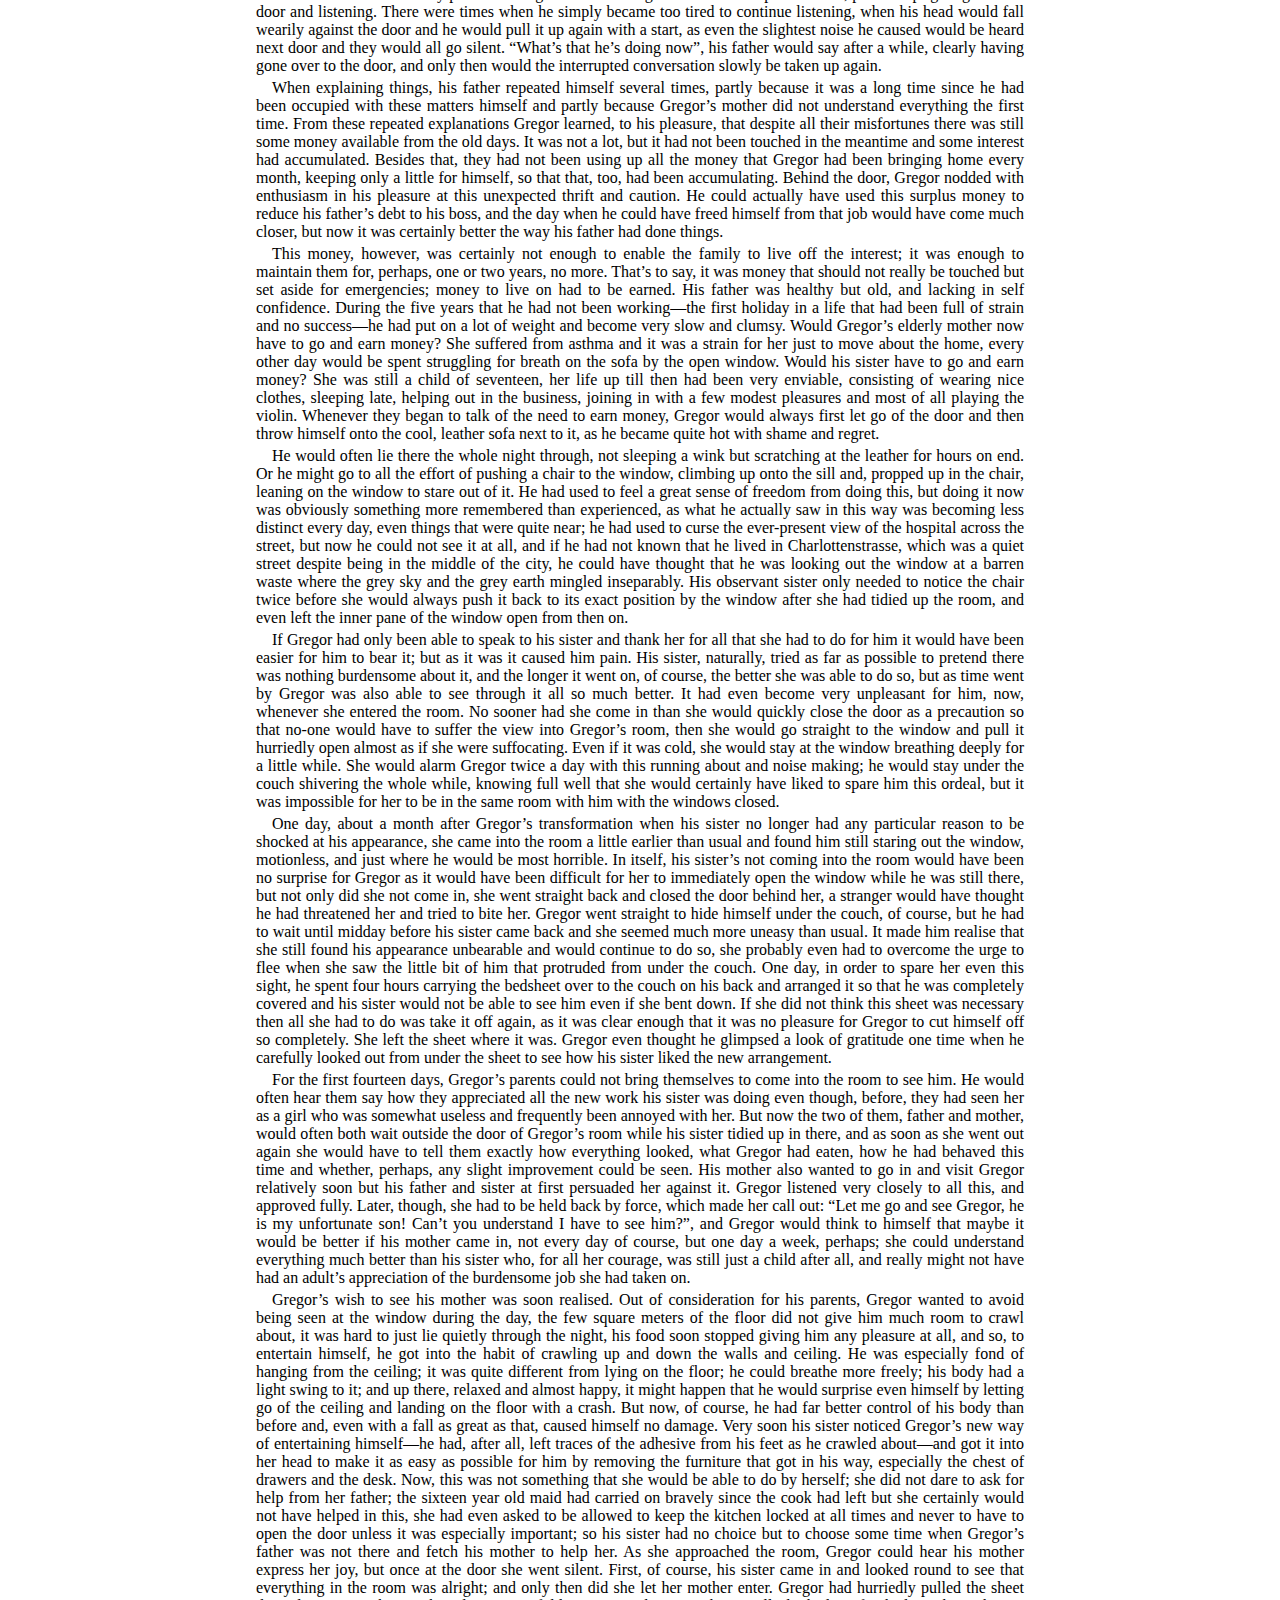
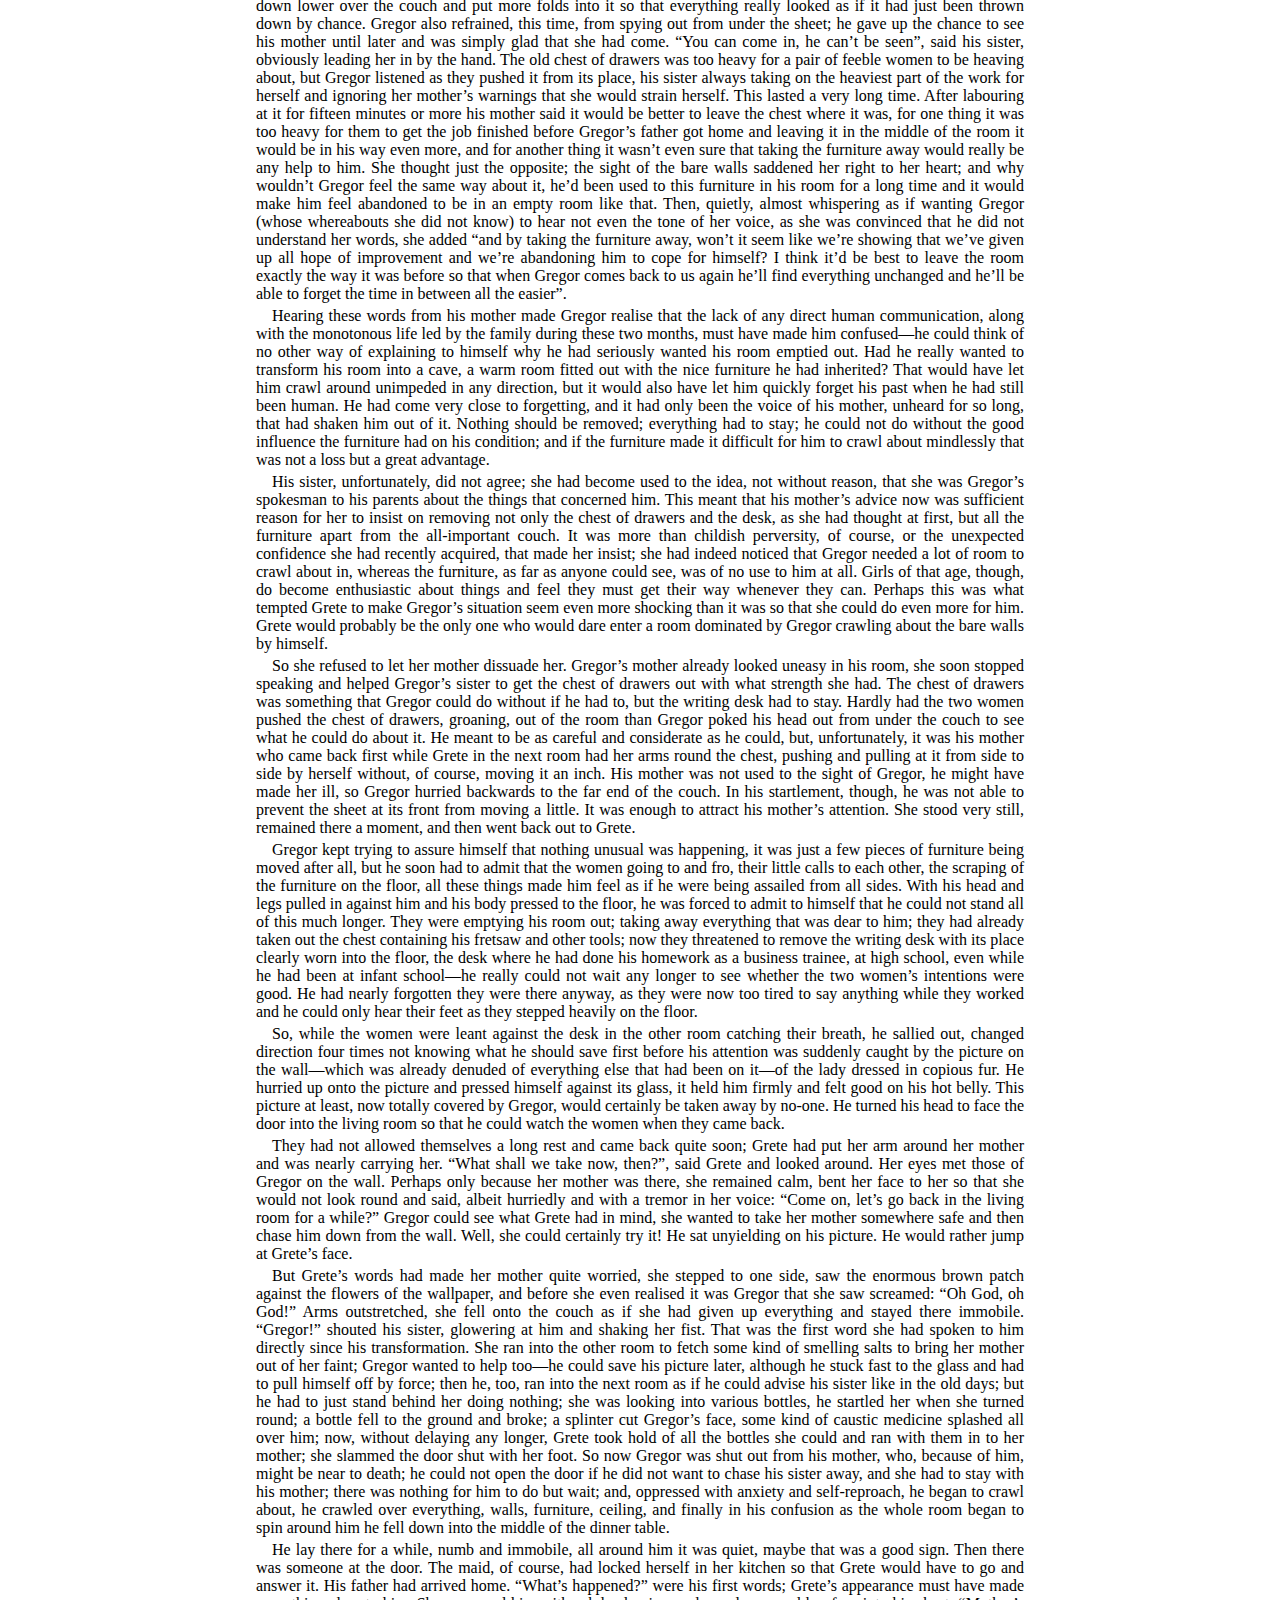
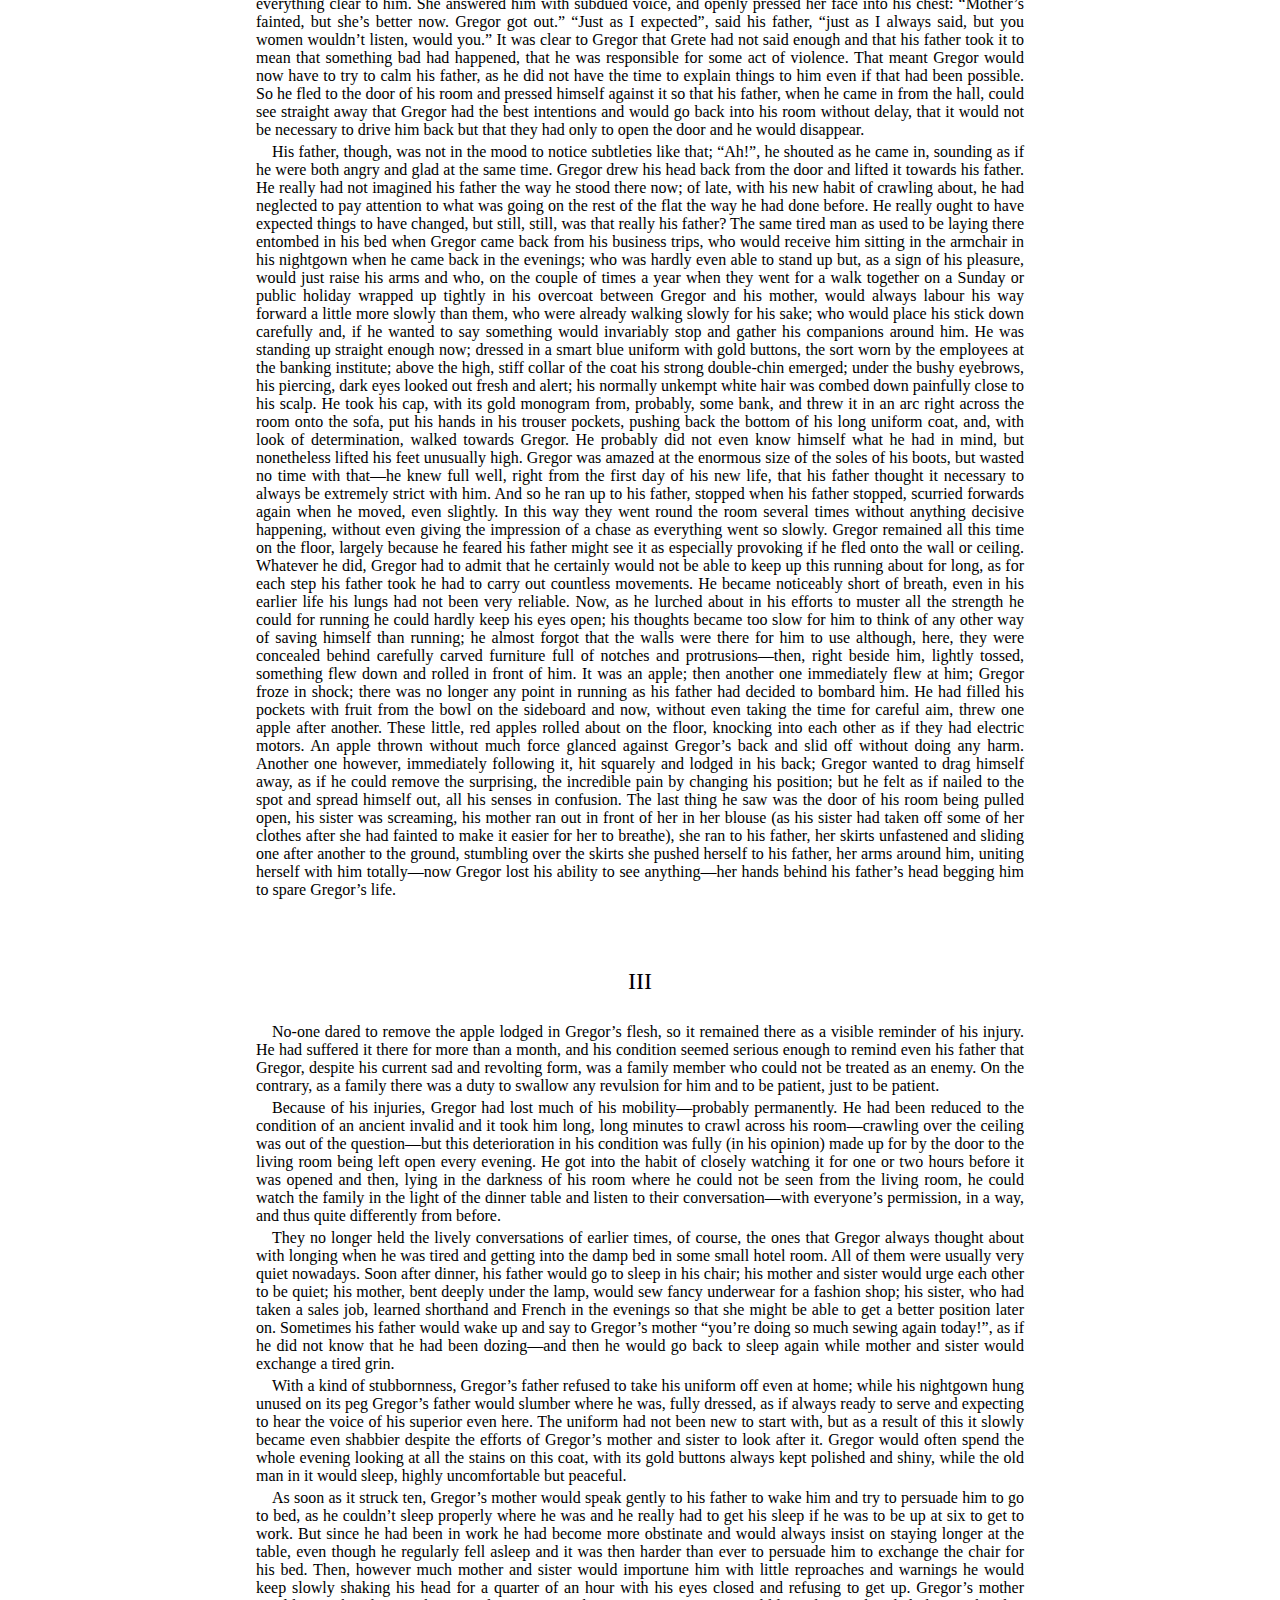
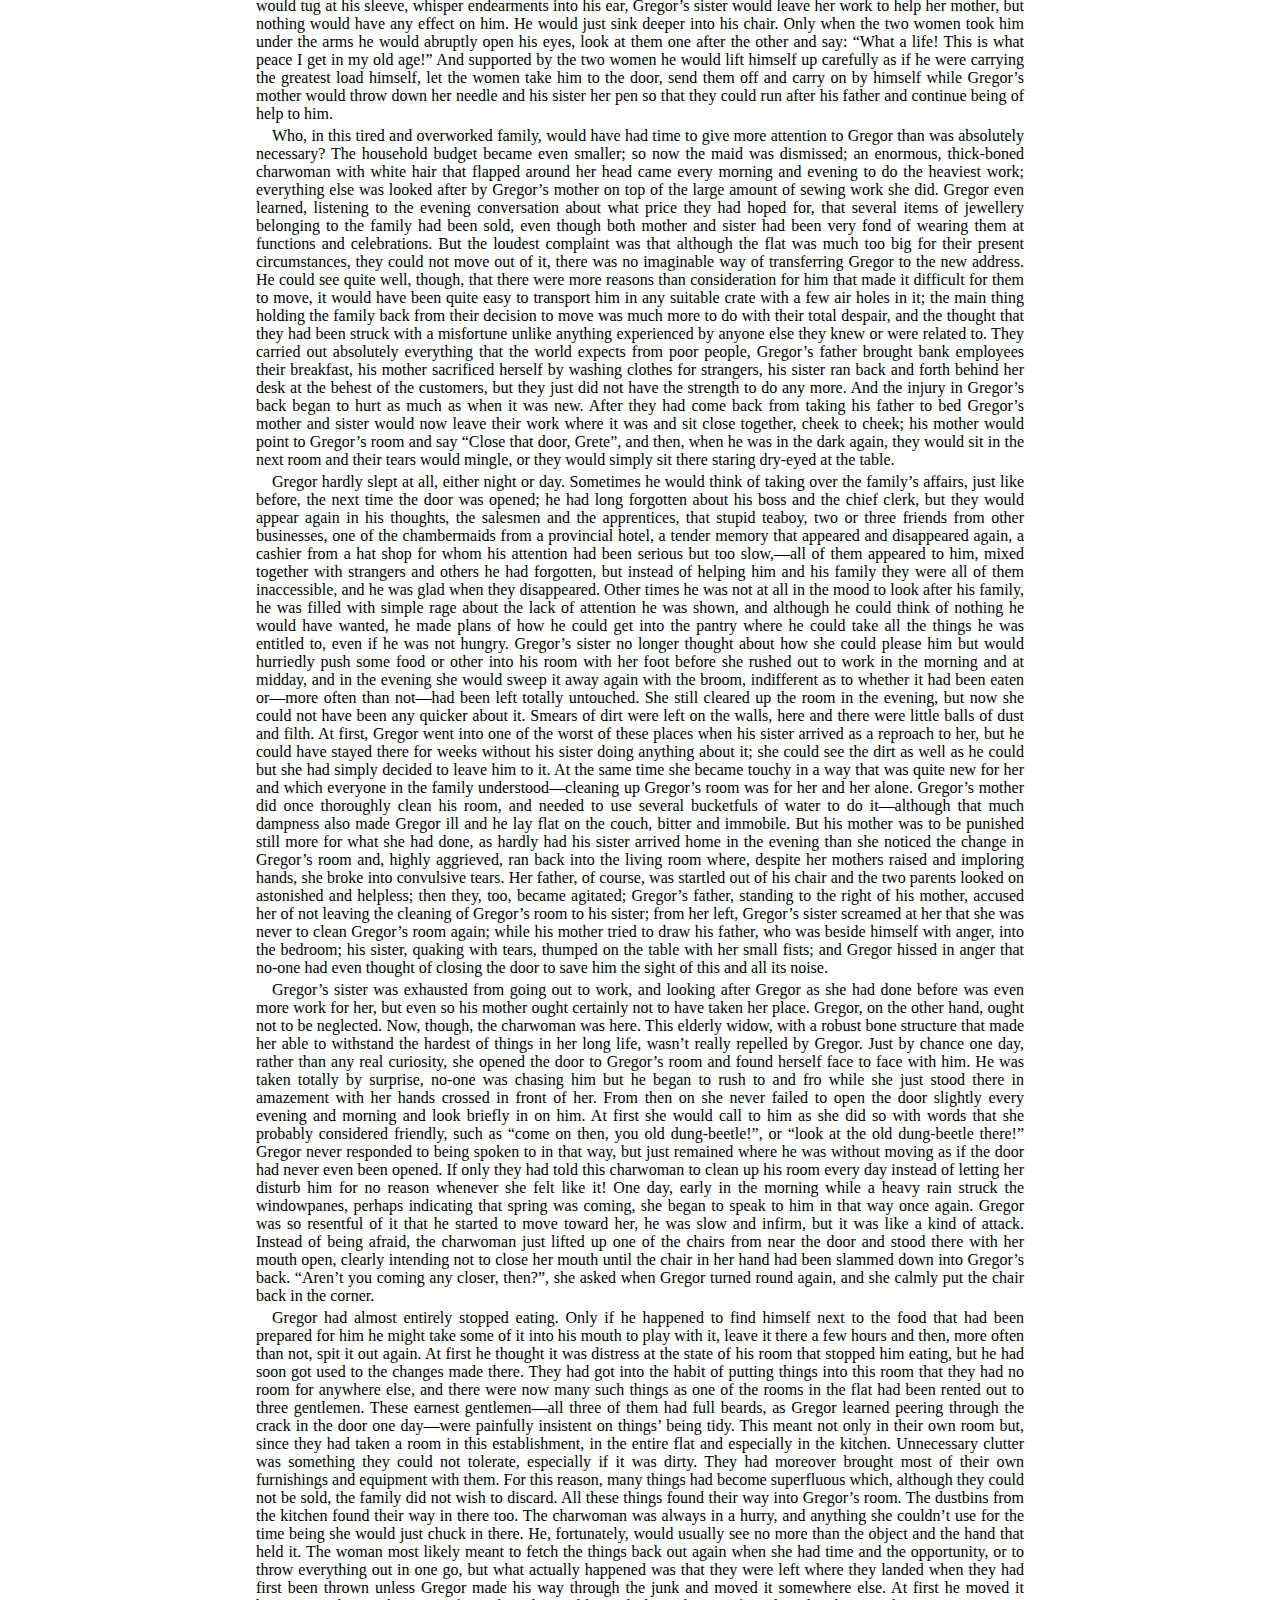
<file: static/top10/The Project Gutenberg eBook of Metamorphosis, by Franz Kafka/index.html>
<!DOCTYPE html PUBLIC "-//W3C//DTD XHTML 1.0 Strict//EN" "http://www.w3.org/TR/xhtml1/DTD/xhtml1-strict.dtd"><html xmlns="http://www.w3.org/1999/xhtml" xml:lang="en" lang="en"><head>
<meta http-equiv="Content-Type" content="text/html;charset=utf-8"/>
<meta http-equiv="Content-Style-Type" content="text/css"/>
<title>The Project Gutenberg eBook of Metamorphosis, by Franz Kafka</title>

<style type="text/css">

body { margin-left: 20%;
       margin-right: 20%;
       text-align: justify; }

h1, h2, h3, h4, h5 {text-align: center; font-style: normal; font-weight:
normal; line-height: 1.5; margin-top: .5em; margin-bottom: .5em;}

h1 {font-size: 300%;
    margin-top: 0.6em;
    margin-bottom: 0.6em;
    letter-spacing: 0.12em;
    word-spacing: 0.2em;
    text-indent: 0em;}
h2 {font-size: 150%; margin-top: 2em; margin-bottom: 1em;}
h3 {font-size: 130%; margin-top: 1em;}
h4 {font-size: 120%;}
h5 {font-size: 110%;}

.no-break {page-break-before: avoid;} /* for epubs */

div.chapter {page-break-before: always; margin-top: 4em;}

hr {width: 80%; margin-top: 2em; margin-bottom: 2em;}

p {text-indent: 1em;
   margin-top: 0.25em;
   margin-bottom: 0.25em; }

</style>

</head>

<body>

<div style="text-align:center; font-size:1.2em; font-weight:bold;">The Project Gutenberg eBook of Metamorphosis, by Franz Kafka</div>
<div style="display:block; margin:1em 0">
This eBook is for the use of anyone anywhere in the United States and
most other parts of the world at no cost and with almost no restrictions
whatsoever. You may copy it, give it away or re-use it under the terms
of the Project Gutenberg License included with this eBook or online
at <a href="https://www.gutenberg.org">www.gutenberg.org</a>. If you
are not located in the United States, you will have to check the laws of the
country where you are located before using this eBook.
</div>

<div style="display:block; margin:1em 0">
*** This is a COPYRIGHTED Project Gutenberg eBook. Details Below.<br/>
Please follow the copyright guidelines in this file. ***
</div>
<div style="display:block; margin-top:1em; margin-bottom:1em; margin-left:2em; text-indent:-2em">Title: Metamorphosis</div>
<div style="display:block; margin-top:1em; margin-bottom:1em; margin-left:2em; text-indent:-2em">Author: Franz Kafka</div>
<div style="display:block; margin-top:1em; margin-bottom:1em; margin-left:2em; text-indent:-2em">Translator: David Wyllie</div>
<div style="display:block;margin:1em 0">Release Date: May 13, 2002 [eBook #5200]<br/>
[Most recently updated: May 20, 2012]</div>
<div style="display:block;margin:1em 0">Language: English</div>
<div style="display:block;margin:1em 0">Character set encoding: UTF-8</div>
<div style="display:block; margin-left:2em; text-indent:-2em">Copyright (C) 2002 by David Wyllie.</div>
<div style="margin-top:2em;margin-bottom:4em">*** START OF THE PROJECT GUTENBERG EBOOK METAMORPHOSIS ***</div>

<h1>Metamorphosis</h1>

<h2 class="no-break">by Franz Kafka</h2>

<h3>Translated by David Wyllie</h3>

<hr/>

<div class="chapter">

<h2>I</h2>

<p>
One morning, when Gregor Samsa woke from troubled dreams, he found himself
transformed in his bed into a horrible vermin. He lay on his armour-like back,
and if he lifted his head a little he could see his brown belly, slightly domed
and divided by arches into stiff sections. The bedding was hardly able to cover
it and seemed ready to slide off any moment. His many legs, pitifully thin
compared with the size of the rest of him, waved about helplessly as he looked.
</p>

<p>
“What’s happened to me?” he thought. It wasn’t a dream.
His room, a proper human room although a little too small, lay peacefully
between its four familiar walls. A collection of textile samples lay spread out
on the table—Samsa was a travelling salesman—and above it there
hung a picture that he had recently cut out of an illustrated magazine and
housed in a nice, gilded frame. It showed a lady fitted out with a fur hat and
fur boa who sat upright, raising a heavy fur muff that covered the whole of her
lower arm towards the viewer.
</p>

<p>
Gregor then turned to look out the window at the dull weather. Drops of rain
could be heard hitting the pane, which made him feel quite sad. “How
about if I sleep a little bit longer and forget all this nonsense”, he
thought, but that was something he was unable to do because he was used to
sleeping on his right, and in his present state couldn’t get into that
position. However hard he threw himself onto his right, he always rolled back
to where he was. He must have tried it a hundred times, shut his eyes so that
he wouldn’t have to look at the floundering legs, and only stopped when
he began to feel a mild, dull pain there that he had never felt before.
</p>

<p>
“Oh, God”, he thought, “what a strenuous career it is that
I’ve chosen! Travelling day in and day out. Doing business like this
takes much more effort than doing your own business at home, and on top of that
there’s the curse of travelling, worries about making train connections,
bad and irregular food, contact with different people all the time so that you
can never get to know anyone or become friendly with them. It can all go to
Hell!” He felt a slight itch up on his belly; pushed himself slowly up on
his back towards the headboard so that he could lift his head better; found
where the itch was, and saw that it was covered with lots of little white spots
which he didn’t know what to make of; and when he tried to feel the place
with one of his legs he drew it quickly back because as soon as he touched it
he was overcome by a cold shudder.
</p>

<p>
He slid back into his former position. “Getting up early all the
time”, he thought, “it makes you stupid. You’ve got to get
enough sleep. Other travelling salesmen live a life of luxury. For instance,
whenever I go back to the guest house during the morning to copy out the
contract, these gentlemen are always still sitting there eating their
breakfasts. I ought to just try that with my boss; I’d get kicked out on
the spot. But who knows, maybe that would be the best thing for me. If I
didn’t have my parents to think about I’d have given in my notice a
long time ago, I’d have gone up to the boss and told him just what I
think, tell him everything I would, let him know just what I feel. He’d
fall right off his desk! And it’s a funny sort of business to be sitting
up there at your desk, talking down at your subordinates from up there,
especially when you have to go right up close because the boss is hard of
hearing. Well, there’s still some hope; once I’ve got the money
together to pay off my parents’ debt to him—another five or six
years I suppose—that’s definitely what I’ll do. That’s
when I’ll make the big change. First of all though, I’ve got to get
up, my train leaves at five.”
</p>

<p>
And he looked over at the alarm clock, ticking on the chest of drawers.
“God in Heaven!” he thought. It was half past six and the hands
were quietly moving forwards, it was even later than half past, more like
quarter to seven. Had the alarm clock not rung? He could see from the bed that
it had been set for four o’clock as it should have been; it certainly
must have rung. Yes, but was it possible to quietly sleep through that
furniture-rattling noise? True, he had not slept peacefully, but probably all
the more deeply because of that. What should he do now? The next train went at
seven; if he were to catch that he would have to rush like mad and the
collection of samples was still not packed, and he did not at all feel
particularly fresh and lively. And even if he did catch the train he would not
avoid his boss’s anger as the office assistant would have been there to
see the five o’clock train go, he would have put in his report about
Gregor’s not being there a long time ago. The office assistant was the
boss’s man, spineless, and with no understanding. What about if he
reported sick? But that would be extremely strained and suspicious as in
five years of service Gregor had never once yet been ill. His boss would
certainly come round with the doctor from the medical insurance company, accuse
his parents of having a lazy son, and accept the doctor’s recommendation
not to make any claim as the doctor believed that no-one was ever ill but that
many were workshy. And what’s more, would he have been entirely wrong in
this case? Gregor did in fact, apart from excessive sleepiness after sleeping
for so long, feel completely well and even felt much hungrier than usual.
</p>

<p>
He was still hurriedly thinking all this through, unable to decide to get out
of the bed, when the clock struck quarter to seven. There was a cautious knock
at the door near his head. “Gregor”, somebody called—it was
his mother—“it’s quarter to seven. Didn’t you want to
go somewhere?” That gentle voice! Gregor was shocked when he heard his
own voice answering, it could hardly be recognised as the voice he had had
before. As if from deep inside him, there was a painful and uncontrollable
squeaking mixed in with it, the words could be made out at first but then there
was a sort of echo which made them unclear, leaving the hearer unsure whether
he had heard properly or not. Gregor had wanted to give a full answer and
explain everything, but in the circumstances contented himself with saying:
“Yes, mother, yes, thank-you, I’m getting up now.” The change
in Gregor’s voice probably could not be noticed outside through the
wooden door, as his mother was satisfied with this explanation and shuffled
away. But this short conversation made the other members of the family aware
that Gregor, against their expectations was still at home, and soon his father
came knocking at one of the side doors, gently, but with his fist.
“Gregor, Gregor”, he called, “what’s wrong?” And
after a short while he called again with a warning deepness in his voice:
“Gregor! Gregor!” At the other side door his sister came
plaintively: “Gregor? Aren’t you well? Do you need anything?”
Gregor answered to both sides: “I’m ready, now”, making an
effort to remove all the strangeness from his voice by enunciating very
carefully and putting long pauses between each, individual word. His father
went back to his breakfast, but his sister whispered: “Gregor, open the
door, I beg of you.” Gregor, however, had no thought of opening the door,
and instead congratulated himself for his cautious habit, acquired from his
travelling, of locking all doors at night even when he was at home.
</p>

<p>
The first thing he wanted to do was to get up in peace without being disturbed,
to get dressed, and most of all to have his breakfast. Only then would he
consider what to do next, as he was well aware that he would not bring his
thoughts to any sensible conclusions by lying in bed. He remembered that he had
often felt a slight pain in bed, perhaps caused by lying awkwardly, but that
had always turned out to be pure imagination and he wondered how his imaginings
would slowly resolve themselves today. He did not have the slightest doubt that
the change in his voice was nothing more than the first sign of a serious cold,
which was an occupational hazard for travelling salesmen.
</p>

<p>
It was a simple matter to throw off the covers; he only had to blow himself up
a little and they fell off by themselves. But it became difficult after that,
especially as he was so exceptionally broad. He would have used his arms and
his hands to push himself up; but instead of them he only had all those little
legs continuously moving in different directions, and which he was moreover
unable to control. If he wanted to bend one of them, then that was the first
one that would stretch itself out; and if he finally managed to do what he
wanted with that leg, all the others seemed to be set free and would move about
painfully. “This is something that can’t be done in bed”,
Gregor said to himself, “so don’t keep trying to do it”.
</p>

<p>
The first thing he wanted to do was get the lower part of his body out of the
bed, but he had never seen this lower part, and could not imagine what it
looked like; it turned out to be too hard to move; it went so slowly; and
finally, almost in a frenzy, when he carelessly shoved himself forwards with
all the force he could gather, he chose the wrong direction, hit hard against
the lower bedpost, and learned from the burning pain he felt that the lower
part of his body might well, at present, be the most sensitive.
</p>

<p>
So then he tried to get the top part of his body out of the bed first,
carefully turning his head to the side. This he managed quite easily, and
despite its breadth and its weight, the bulk of his body eventually followed
slowly in the direction of the head. But when he had at last got his head out
of the bed and into the fresh air it occurred to him that if he let himself
fall it would be a miracle if his head were not injured, so he became afraid to
carry on pushing himself forward the same way. And he could not knock himself
out now at any price; better to stay in bed than lose consciousness.
</p>

<p>
It took just as much effort to get back to where he had been earlier, but when
he lay there sighing, and was once more watching his legs as they struggled
against each other even harder than before, if that was possible, he could
think of no way of bringing peace and order to this chaos. He told himself once
more that it was not possible for him to stay in bed and that the most sensible
thing to do would be to get free of it in whatever way he could at whatever
sacrifice. At the same time, though, he did not forget to remind himself that
calm consideration was much better than rushing to desperate conclusions. At
times like this he would direct his eyes to the window and look out as clearly
as he could, but unfortunately, even the other side of the narrow street was
enveloped in morning fog and the view had little confidence or cheer to offer
him. “Seven o’clock, already”, he said to himself when the
clock struck again, “seven o’clock, and there’s still a fog
like this.” And he lay there quietly a while longer, breathing lightly as
if he perhaps expected the total stillness to bring things back to their real
and natural state.
</p>

<p>
But then he said to himself: “Before it strikes quarter past seven
I’ll definitely have to have got properly out of bed. And by then
somebody will have come round from work to ask what’s happened to me as
well, as they open up at work before seven o’clock.” And so he set
himself to the task of swinging the entire length of his body out of the bed
all at the same time. If he succeeded in falling out of bed in this way and
kept his head raised as he did so he could probably avoid injuring it. His back
seemed to be quite hard, and probably nothing would happen to it falling onto
the carpet. His main concern was for the loud noise he was bound to make, and
which even through all the doors would probably raise concern if not alarm. But
it was something that had to be risked.
</p>

<p>
When Gregor was already sticking half way out of the bed—the new method
was more of a game than an effort, all he had to do was rock back and
forth—it occurred to him how simple everything would be if somebody came
to help him. Two strong people—he had his father and the maid in
mind—would have been more than enough; they would only have to push their
arms under the dome of his back, peel him away from the bed, bend down with the
load and then be patient and careful as he swang over onto the floor, where,
hopefully, the little legs would find a use. Should he really call for help
though, even apart from the fact that all the doors were locked? Despite all
the difficulty he was in, he could not suppress a smile at this thought.
</p>

<p>
After a while he had already moved so far across that it would have been hard
for him to keep his balance if he rocked too hard. The time was now ten past
seven and he would have to make a final decision very soon. Then there was a
ring at the door of the flat. “That’ll be someone from work”,
he said to himself, and froze very still, although his little legs only became
all the more lively as they danced around. For a moment everything remained
quiet. “They’re not opening the door”, Gregor said to
himself, caught in some nonsensical hope. But then of course, the maid’s
firm steps went to the door as ever and opened it. Gregor only needed to hear
the visitor’s first words of greeting and he knew who it was—the
chief clerk himself. Why did Gregor have to be the only one condemned to work
for a company where they immediately became highly suspicious at the slightest
shortcoming? Were all employees, every one of them, louts, was there not one of
them who was faithful and devoted who would go so mad with pangs of conscience
that he couldn’t get out of bed if he didn’t spend at least a
couple of hours in the morning on company business? Was it really not enough to
let one of the trainees make enquiries—assuming enquiries were even
necessary—did the chief clerk have to come himself, and did they have to
show the whole, innocent family that this was so suspicious that only the chief
clerk could be trusted to have the wisdom to investigate it? And more because
these thoughts had made him upset than through any proper decision, he swang
himself with all his force out of the bed. There was a loud thump, but it
wasn’t really a loud noise. His fall was softened a little by the carpet,
and Gregor’s back was also more elastic than he had thought, which made
the sound muffled and not too noticeable. He had not held his head carefully
enough, though, and hit it as he fell; annoyed and in pain, he turned it and
rubbed it against the carpet.
</p>

<p>
“Something’s fallen down in there”, said the chief clerk in
the room on the left. Gregor tried to imagine whether something of the sort
that had happened to him today could ever happen to the chief clerk too; you
had to concede that it was possible. But as if in gruff reply to this question,
the chief clerk’s firm footsteps in his highly polished boots could now
be heard in the adjoining room. From the room on his right, Gregor’s
sister whispered to him to let him know: “Gregor, the chief clerk is
here.” “Yes, I know”, said Gregor to himself; but without
daring to raise his voice loud enough for his sister to hear him.
</p>

<p>
“Gregor”, said his father now from the room to his left, “the
chief clerk has come round and wants to know why you didn’t leave on the
early train. We don’t know what to say to him. And anyway, he wants to
speak to you personally. So please open up this door. I’m sure
he’ll be good enough to forgive the untidiness of your room.” Then
the chief clerk called “Good morning, Mr. Samsa”. “He
isn’t well”, said his mother to the chief clerk, while his father
continued to speak through the door. “He isn’t well, please believe
me. Why else would Gregor have missed a train! The lad only ever thinks about
the business. It nearly makes me cross the way he never goes out in the
evenings; he’s been in town for a week now but stayed home every evening.
He sits with us in the kitchen and just reads the paper or studies train
timetables. His idea of relaxation is working with his fretsaw. He’s made
a little frame, for instance, it only took him two or three evenings,
you’ll be amazed how nice it is; it’s hanging up in his room;
you’ll see it as soon as Gregor opens the door. Anyway, I’m glad
you’re here; we wouldn’t have been able to get Gregor to open the
door by ourselves; he’s so stubborn; and I’m sure he isn’t
well, he said this morning that he is, but he isn’t.”
“I’ll be there in a moment”, said Gregor slowly and
thoughtfully, but without moving so that he would not miss any word of the
conversation. “Well I can’t think of any other way of explaining
it, Mrs. Samsa”, said the chief clerk, “I hope it’s nothing
serious. But on the other hand, I must say that if we people in commerce ever
become slightly unwell then, fortunately or unfortunately as you like, we
simply have to overcome it because of business considerations.”
“Can the chief clerk come in to see you now then?”, asked his
father impatiently, knocking at the door again. “No”, said Gregor.
In the room on his right there followed a painful silence; in the room on his
left his sister began to cry.
</p>

<p>
So why did his sister not go and join the others? She had probably only just
got up and had not even begun to get dressed. And why was she crying? Was it
because he had not got up, and had not let the chief clerk in, because he was
in danger of losing his job and if that happened his boss would once more
pursue their parents with the same demands as before? There was no need to
worry about things like that yet. Gregor was still there and had not the
slightest intention of abandoning his family. For the time being he just lay
there on the carpet, and no-one who knew the condition he was in would
seriously have expected him to let the chief clerk in. It was only a minor
discourtesy, and a suitable excuse could easily be found for it later on, it
was not something for which Gregor could be sacked on the spot. And it seemed
to Gregor much more sensible to leave him now in peace instead of disturbing
him with talking at him and crying. But the others didn’t know what was
happening, they were worried, that would excuse their behaviour.
</p>

<p>
The chief clerk now raised his voice, “Mr. Samsa”, he called to
him, “what is wrong? You barricade yourself in your room, give us no more
than yes or no for an answer, you are causing serious and unnecessary concern
to your parents and you fail—and I mention this just by the way—you
fail to carry out your business duties in a way that is quite unheard of.
I’m speaking here on behalf of your parents and of your employer, and
really must request a clear and immediate explanation. I am astonished, quite
astonished. I thought I knew you as a calm and sensible person, and now you
suddenly seem to be showing off with peculiar whims. This morning, your
employer did suggest a possible reason for your failure to appear, it’s
true—it had to do with the money that was recently entrusted to
you—but I came near to giving him my word of honour that that could not
be the right explanation. But now that I see your incomprehensible stubbornness
I no longer feel any wish whatsoever to intercede on your behalf. And nor is
your position all that secure. I had originally intended to say all this to you
in private, but since you cause me to waste my time here for no good reason I
don’t see why your parents should not also learn of it. Your turnover has
been very unsatisfactory of late; I grant you that it’s not the time of
year to do especially good business, we recognise that; but there simply is no
time of year to do no business at all, Mr. Samsa, we cannot allow there to
be.”
</p>

<p>
“But Sir”, called Gregor, beside himself and forgetting all else in
the excitement, “I’ll open up immediately, just a moment. I’m
slightly unwell, an attack of dizziness, I haven’t been able to get up.
I’m still in bed now. I’m quite fresh again now, though. I’m
just getting out of bed. Just a moment. Be patient! It’s not quite as
easy as I’d thought. I’m quite alright now, though. It’s
shocking, what can suddenly happen to a person! I was quite alright last night,
my parents know about it, perhaps better than me, I had a small symptom of it
last night already. They must have noticed it. I don’t know why I
didn’t let you know at work! But you always think you can get over an
illness without staying at home. Please, don’t make my parents suffer!
There’s no basis for any of the accusations you’re making;
nobody’s ever said a word to me about any of these things. Maybe you
haven’t read the latest contracts I sent in. I’ll set off with the
eight o’clock train, as well, these few hours of rest have given me
strength. You don’t need to wait, sir; I’ll be in the office soon
after you, and please be so good as to tell that to the boss and recommend me
to him!”
</p>

<p>
And while Gregor gushed out these words, hardly knowing what he was saying, he
made his way over to the chest of drawers—this was easily done, probably
because of the practise he had already had in bed—where he now tried to
get himself upright. He really did want to open the door, really did want to
let them see him and to speak with the chief clerk; the others were being so
insistent, and he was curious to learn what they would say when they caught
sight of him. If they were shocked then it would no longer be Gregor’s
responsibility and he could rest. If, however, they took everything calmly he
would still have no reason to be upset, and if he hurried he really could be at
the station for eight o’clock. The first few times he tried to climb up
on the smooth chest of drawers he just slid down again, but he finally gave
himself one last swing and stood there upright; the lower part of his body was
in serious pain but he no longer gave any attention to it. Now he let himself
fall against the back of a nearby chair and held tightly to the edges of it
with his little legs. By now he had also calmed down, and kept quiet so that he
could listen to what the chief clerk was saying.
</p>

<p>
“Did you understand a word of all that?” the chief clerk asked his
parents, “surely he’s not trying to make fools of us”.
“Oh, God!” called his mother, who was already in tears, “he
could be seriously ill and we’re making him suffer. Grete! Grete!”
she then cried. “Mother?” his sister called from the other side.
They communicated across Gregor’s room. “You’ll have to go
for the doctor straight away. Gregor is ill. Quick, get the doctor. Did you
hear the way Gregor spoke just now?” “That was the voice of an
animal”, said the chief clerk, with a calmness that was in contrast with
his mother’s screams. “Anna! Anna!” his father called into
the kitchen through the entrance hall, clapping his hands, “get a
locksmith here, now!” And the two girls, their skirts swishing,
immediately ran out through the hall, wrenching open the front door of the flat
as they went. How had his sister managed to get dressed so quickly? There was
no sound of the door banging shut again; they must have left it open; people
often do in homes where something awful has happened.
</p>

<p>
Gregor, in contrast, had become much calmer. So they couldn’t understand
his words any more, although they seemed clear enough to him, clearer than
before—perhaps his ears had become used to the sound. They had realised,
though, that there was something wrong with him, and were ready to help. The
first response to his situation had been confident and wise, and that made him
feel better. He felt that he had been drawn back in among people, and from the
doctor and the locksmith he expected great and surprising
achievements—although he did not really distinguish one from the other.
Whatever was said next would be crucial, so, in order to make his voice as
clear as possible, he coughed a little, but taking care to do this not too
loudly as even this might well sound different from the way that a human coughs
and he was no longer sure he could judge this for himself. Meanwhile, it had
become very quiet in the next room. Perhaps his parents were sat at the table
whispering with the chief clerk, or perhaps they were all pressed against the
door and listening.
</p>

<p>
Gregor slowly pushed his way over to the door with the chair. Once there he let
go of it and threw himself onto the door, holding himself upright against it
using the adhesive on the tips of his legs. He rested there a little while to
recover from the effort involved and then set himself to the task of turning
the key in the lock with his mouth. He seemed, unfortunately, to have no proper
teeth—how was he, then, to grasp the key?—but the lack of teeth
was, of course, made up for with a very strong jaw; using the jaw, he really
was able to start the key turning, ignoring the fact that he must have been
causing some kind of damage as a brown fluid came from his mouth, flowed over
the key and dripped onto the floor. “Listen”, said the chief clerk
in the next room, “he’s turning the key.” Gregor was greatly
encouraged by this; but they all should have been calling to him, his father
and his mother too: “Well done, Gregor”, they should have cried,
“keep at it, keep hold of the lock!” And with the idea that they
were all excitedly following his efforts, he bit on the key with all his
strength, paying no attention to the pain he was causing himself. As the key
turned round he turned around the lock with it, only holding himself upright
with his mouth, and hung onto the key or pushed it down again with the whole
weight of his body as needed. The clear sound of the lock as it snapped back
was Gregor’s sign that he could break his concentration, and as he
regained his breath he said to himself: “So, I didn’t need the
locksmith after all”. Then he lay his head on the handle of the door to
open it completely.
</p>

<p>
Because he had to open the door in this way, it was already wide open before he
could be seen. He had first to slowly turn himself around one of the double
doors, and he had to do it very carefully if he did not want to fall flat on
his back before entering the room. He was still occupied with this difficult
movement, unable to pay attention to anything else, when he heard the chief
clerk exclaim a loud “Oh!”, which sounded like the soughing of the
wind. Now he also saw him—he was the nearest to the door—his hand
pressed against his open mouth and slowly retreating as if driven by a steady
and invisible force. Gregor’s mother, her hair still dishevelled from bed
despite the chief clerk’s being there, looked at his father. Then she
unfolded her arms, took two steps forward towards Gregor and sank down onto the
floor into her skirts that spread themselves out around her as her head
disappeared down onto her breast. His father looked hostile, and clenched his
fists as if wanting to knock Gregor back into his room. Then he looked
uncertainly round the living room, covered his eyes with his hands and wept so
that his powerful chest shook.
</p>

<p>
So Gregor did not go into the room, but leant against the inside of the other
door which was still held bolted in place. In this way only half of his body
could be seen, along with his head above it which he leant over to one side as
he peered out at the others. Meanwhile the day had become much lighter; part of
the endless, grey-black building on the other side of the street—which
was a hospital—could be seen quite clearly with the austere and regular
line of windows piercing its façade; the rain was still falling, now throwing
down large, individual droplets which hit the ground one at a time. The washing
up from breakfast lay on the table; there was so much of it because, for
Gregor’s father, breakfast was the most important meal of the day and he
would stretch it out for several hours as he sat reading a number of different
newspapers. On the wall exactly opposite there was photograph of Gregor when he
was a lieutenant in the army, his sword in his hand and a carefree smile on his
face as he called forth respect for his uniform and bearing. The door to the
entrance hall was open and as the front door of the flat was also open he could
see onto the landing and the stairs where they began their way down below.
</p>

<p>
“Now, then”, said Gregor, well aware that he was the only one to
have kept calm, “I’ll get dressed straight away now, pack up my
samples and set off. Will you please just let me leave? You can see”, he
said to the chief clerk, “that I’m not stubborn and I like to do my
job; being a commercial traveller is arduous but without travelling I
couldn’t earn my living. So where are you going, in to the office? Yes?
Will you report everything accurately, then? It’s quite possible for
someone to be temporarily unable to work, but that’s just the right time
to remember what’s been achieved in the past and consider that later on,
once the difficulty has been removed, he will certainly work with all the more
diligence and concentration. You’re well aware that I’m seriously
in debt to our employer as well as having to look after my parents and my
sister, so that I’m trapped in a difficult situation, but I will work my
way out of it again. Please don’t make things any harder for me than they
are already, and don’t take sides against me at the office. I know that
nobody likes the travellers. They think we earn an enormous wage as well as
having a soft time of it. That’s just prejudice but they have no
particular reason to think better of it. But you, sir, you have a better
overview than the rest of the staff, in fact, if I can say this in confidence,
a better overview than the boss himself—it’s very easy for a
businessman like him to make mistakes about his employees and judge them more
harshly than he should. And you’re also well aware that we travellers
spend almost the whole year away from the office, so that we can very easily
fall victim to gossip and chance and groundless complaints, and it’s
almost impossible to defend yourself from that sort of thing, we don’t
usually even hear about them, or if at all it’s when we arrive back home
exhausted from a trip, and that’s when we feel the harmful effects of
what’s been going on without even knowing what caused them. Please,
don’t go away, at least first say something to show that you grant that
I’m at least partly right!”
</p>

<p>
But the chief clerk had turned away as soon as Gregor had started to speak,
and, with protruding lips, only stared back at him over his trembling shoulders
as he left. He did not keep still for a moment while Gregor was speaking, but
moved steadily towards the door without taking his eyes off him. He moved very
gradually, as if there had been some secret prohibition on leaving the room. It
was only when he had reached the entrance hall that he made a sudden movement,
drew his foot from the living room, and rushed forward in a panic. In the hall,
he stretched his right hand far out towards the stairway as if out there, there
were some supernatural force waiting to save him.
</p>

<p>
Gregor realised that it was out of the question to let the chief clerk go away
in this mood if his position in the firm was not to be put into extreme danger.
That was something his parents did not understand very well; over the years,
they had become convinced that this job would provide for Gregor for his entire
life, and besides, they had so much to worry about at present that they had
lost sight of any thought for the future. Gregor, though, did think about the
future. The chief clerk had to be held back, calmed down, convinced and finally
won over; the future of Gregor and his family depended on it! If only his
sister were here! She was clever; she was already in tears while Gregor was
still lying peacefully on his back. And the chief clerk was a lover of women,
surely she could persuade him; she would close the front door in the entrance
hall and talk him out of his shocked state. But his sister was not there,
Gregor would have to do the job himself. And without considering that he still
was not familiar with how well he could move about in his present state, or
that his speech still might not—or probably would not—be
understood, he let go of the door; pushed himself through the opening; tried to
reach the chief clerk on the landing who, ridiculously, was holding on to the
banister with both hands; but Gregor fell immediately over and, with a little
scream as he sought something to hold onto, landed on his numerous little legs.
Hardly had that happened than, for the first time that day, he began to feel
alright with his body; the little legs had the solid ground under them; to his
pleasure, they did exactly as he told them; they were even making the effort to
carry him where he wanted to go; and he was soon believing that all his sorrows
would soon be finally at an end. He held back the urge to move but swayed from
side to side as he crouched there on the floor. His mother was not far away in
front of him and seemed, at first, quite engrossed in herself, but then she
suddenly jumped up with her arms outstretched and her fingers spread shouting:
“Help, for pity’s sake, Help!” The way she held her head
suggested she wanted to see Gregor better, but the unthinking way she was
hurrying backwards showed that she did not; she had forgotten that the table
was behind her with all the breakfast things on it; when she reached the table
she sat quickly down on it without knowing what she was doing; without even
seeming to notice that the coffee pot had been knocked over and a gush of
coffee was pouring down onto the carpet.
</p>

<p>
“Mother, mother”, said Gregor gently, looking up at her. He had
completely forgotten the chief clerk for the moment, but could not help himself
snapping in the air with his jaws at the sight of the flow of coffee. That set
his mother screaming anew, she fled from the table and into the arms of his
father as he rushed towards her. Gregor, though, had no time to spare for his
parents now; the chief clerk had already reached the stairs; with his chin on
the banister, he looked back for the last time. Gregor made a run for him; he
wanted to be sure of reaching him; the chief clerk must have expected
something, as he leapt down several steps at once and disappeared; his shouts
resounding all around the staircase. The flight of the chief clerk seemed,
unfortunately, to put Gregor’s father into a panic as well. Until then he
had been relatively self controlled, but now, instead of running after the
chief clerk himself, or at least not impeding Gregor as he ran after him,
Gregor’s father seized the chief clerk’s stick in his right hand
(the chief clerk had left it behind on a chair, along with his hat and
overcoat), picked up a large newspaper from the table with his left, and used
them to drive Gregor back into his room, stamping his foot at him as he went.
Gregor’s appeals to his father were of no help, his appeals were simply
not understood, however much he humbly turned his head his father merely
stamped his foot all the harder. Across the room, despite the chilly weather,
Gregor’s mother had pulled open a window, leant far out of it and pressed
her hands to her face. A strong draught of air flew in from the street towards
the stairway, the curtains flew up, the newspapers on the table fluttered and
some of them were blown onto the floor. Nothing would stop Gregor’s
father as he drove him back, making hissing noises at him like a wild man.
Gregor had never had any practice in moving backwards and was only able to go
very slowly. If Gregor had only been allowed to turn round he would have been
back in his room straight away, but he was afraid that if he took the time to
do that his father would become impatient, and there was the threat of a lethal
blow to his back or head from the stick in his father’s hand any moment.
Eventually, though, Gregor realised that he had no choice as he saw, to his
disgust, that he was quite incapable of going backwards in a straight line; so
he began, as quickly as possible and with frequent anxious glances at his
father, to turn himself round. It went very slowly, but perhaps his father was
able to see his good intentions as he did nothing to hinder him, in fact now
and then he used the tip of his stick to give directions from a distance as to
which way to turn. If only his father would stop that unbearable hissing! It
was making Gregor quite confused. When he had nearly finished turning round,
still listening to that hissing, he made a mistake and turned himself back a
little the way he had just come. He was pleased when he finally had his head in
front of the doorway, but then saw that it was too narrow, and his body was too
broad to get through it without further difficulty. In his present mood, it
obviously did not occur to his father to open the other of the double doors so
that Gregor would have enough space to get through. He was merely fixed on the
idea that Gregor should be got back into his room as quickly as possible. Nor
would he ever have allowed Gregor the time to get himself upright as
preparation for getting through the doorway. What he did, making more noise
than ever, was to drive Gregor forwards all the harder as if there had been
nothing in the way; it sounded to Gregor as if there was now more than one
father behind him; it was not a pleasant experience, and Gregor pushed himself
into the doorway without regard for what might happen. One side of his body
lifted itself, he lay at an angle in the doorway, one flank scraped on the
white door and was painfully injured, leaving vile brown flecks on it, soon he
was stuck fast and would not have been able to move at all by himself, the
little legs along one side hung quivering in the air while those on the other
side were pressed painfully against the ground. Then his father gave him a
hefty shove from behind which released him from where he was held and sent him
flying, and heavily bleeding, deep into his room. The door was slammed shut
with the stick, then, finally, all was quiet.
</p>

</div><!--end chapter-->

<div class="chapter">

<h2>II</h2>

<p>
It was not until it was getting dark that evening that Gregor awoke from his
deep and coma-like sleep. He would have woken soon afterwards anyway even if he
hadn’t been disturbed, as he had had enough sleep and felt fully rested.
But he had the impression that some hurried steps and the sound of the door
leading into the front room being carefully shut had woken him. The light from
the electric street lamps shone palely here and there onto the ceiling and tops
of the furniture, but down below, where Gregor was, it was dark. He pushed
himself over to the door, feeling his way clumsily with his antennae—of
which he was now beginning to learn the value—in order to see what had
been happening there. The whole of his left side seemed like one, painfully
stretched scar, and he limped badly on his two rows of legs. One of the legs
had been badly injured in the events of that morning—it was nearly a
miracle that only one of them had been—and dragged along lifelessly.
</p>

<p>
It was only when he had reached the door that he realised what it actually was
that had drawn him over to it; it was the smell of something to eat. By the
door there was a dish filled with sweetened milk with little pieces of white
bread floating in it. He was so pleased he almost laughed, as he was even
hungrier than he had been that morning, and immediately dipped his head into
the milk, nearly covering his eyes with it. But he soon drew his head back
again in disappointment; not only did the pain in his tender left side make it
difficult to eat the food—he was only able to eat if his whole body
worked together as a snuffling whole—but the milk did not taste at all
nice. Milk like this was normally his favourite drink, and his sister had
certainly left it there for him because of that, but he turned, almost against
his own will, away from the dish and crawled back into the centre of the room.
</p>

<p>
Through the crack in the door, Gregor could see that the gas had been lit in
the living room. His father at this time would normally be sat with his evening
paper, reading it out in a loud voice to Gregor’s mother, and sometimes
to his sister, but there was now not a sound to be heard. Gregor’s sister
would often write and tell him about this reading, but maybe his father had
lost the habit in recent times. It was so quiet all around too, even though
there must have been somebody in the flat. “What a quiet life it is the
family lead”, said Gregor to himself, and, gazing into the darkness, felt
a great pride that he was able to provide a life like that in such a nice home
for his sister and parents. But what now, if all this peace and wealth and
comfort should come to a horrible and frightening end? That was something that
Gregor did not want to think about too much, so he started to move about,
crawling up and down the room.
</p>

<p>
Once during that long evening, the door on one side of the room was opened very
slightly and hurriedly closed again; later on the door on the other side did
the same; it seemed that someone needed to enter the room but thought better of
it. Gregor went and waited immediately by the door, resolved either to bring
the timorous visitor into the room in some way or at least to find out who it
was; but the door was opened no more that night and Gregor waited in vain. The
previous morning while the doors were locked everyone had wanted to get in
there to him, but now, now that he had opened up one of the doors and the other
had clearly been unlocked some time during the day, no-one came, and the keys
were in the other sides.
</p>

<p>
It was not until late at night that the gaslight in the living room was put
out, and now it was easy to see that his parents and sister had stayed awake
all that time, as they all could be distinctly heard as they went away together
on tip-toe. It was clear that no-one would come into Gregor’s room any
more until morning; that gave him plenty of time to think undisturbed about how
he would have to re-arrange his life. For some reason, the tall, empty room
where he was forced to remain made him feel uneasy as he lay there flat on the
floor, even though he had been living in it for five years. Hardly aware of
what he was doing other than a slight feeling of shame, he hurried under the
couch. It pressed down on his back a little, and he was no longer able to lift
his head, but he nonetheless felt immediately at ease and his only regret was
that his body was too broad to get it all underneath.
</p>

<p>
He spent the whole night there. Some of the time he passed in a light sleep,
although he frequently woke from it in alarm because of his hunger, and some of
the time was spent in worries and vague hopes which, however, always led to the
same conclusion: for the time being he must remain calm, he must show patience
and the greatest consideration so that his family could bear the unpleasantness
that he, in his present condition, was forced to impose on them.
</p>

<p>
Gregor soon had the opportunity to test the strength of his decisions, as early
the next morning, almost before the night had ended, his sister, nearly fully
dressed, opened the door from the front room and looked anxiously in. She did
not see him straight away, but when she did notice him under the couch—he
had to be somewhere, for God’s sake, he couldn’t have flown
away—she was so shocked that she lost control of herself and slammed the
door shut again from outside. But she seemed to regret her behaviour, as she
opened the door again straight away and came in on tip-toe as if entering the
room of someone seriously ill or even of a stranger. Gregor had pushed his head
forward, right to the edge of the couch, and watched her. Would she notice that
he had left the milk as it was, realise that it was not from any lack of hunger
and bring him in some other food that was more suitable? If she didn’t do
it herself he would rather go hungry than draw her attention to it, although he
did feel a terrible urge to rush forward from under the couch, throw himself at
his sister’s feet and beg her for something good to eat. However, his
sister noticed the full dish immediately and looked at it and the few drops of
milk splashed around it with some surprise. She immediately picked it
up—using a rag, not her bare hands—and carried it out. Gregor was
extremely curious as to what she would bring in its place, imagining the
wildest possibilities, but he never could have guessed what his sister, in her
goodness, actually did bring. In order to test his taste, she brought him a
whole selection of things, all spread out on an old newspaper. There were old,
half-rotten vegetables; bones from the evening meal, covered in white sauce
that had gone hard; a few raisins and almonds; some cheese that Gregor had
declared inedible two days before; a dry roll and some bread spread with butter
and salt. As well as all that she had poured some water into the dish, which
had probably been permanently set aside for Gregor’s use, and placed it
beside them. Then, out of consideration for Gregor’s feelings, as she
knew that he would not eat in front of her, she hurried out again and even
turned the key in the lock so that Gregor would know he could make things as
comfortable for himself as he liked. Gregor’s little legs whirred, at
last he could eat. What’s more, his injuries must already have completely
healed as he found no difficulty in moving. This amazed him, as more than a
month earlier he had cut his finger slightly with a knife, he thought of how
his finger had still hurt the day before yesterday. “Am I less sensitive
than I used to be, then?”, he thought, and was already sucking greedily
at the cheese which had immediately, almost compellingly, attracted him much
more than the other foods on the newspaper. Quickly one after another, his eyes
watering with pleasure, he consumed the cheese, the vegetables and the sauce;
the fresh foods, on the other hand, he didn’t like at all, and even
dragged the things he did want to eat a little way away from them because he
couldn’t stand the smell. Long after he had finished eating and lay
lethargic in the same place, his sister slowly turned the key in the lock as a
sign to him that he should withdraw. He was immediately startled, although he
had been half asleep, and he hurried back under the couch. But he needed great
self-control to stay there even for the short time that his sister was in the
room, as eating so much food had rounded out his body a little and he could
hardly breathe in that narrow space. Half suffocating, he watched with bulging
eyes as his sister unselfconsciously took a broom and swept up the left-overs,
mixing them in with the food he had not even touched at all as if it could not
be used any more. She quickly dropped it all into a bin, closed it with its
wooden lid, and carried everything out. She had hardly turned her back before
Gregor came out again from under the couch and stretched himself.
</p>

<p>
This was how Gregor received his food each day now, once in the morning while
his parents and the maid were still asleep, and the second time after everyone
had eaten their meal at midday as his parents would sleep for a little while
then as well, and Gregor’s sister would send the maid away on some
errand. Gregor’s father and mother certainly did not want him to starve
either, but perhaps it would have been more than they could stand to have any
more experience of his feeding than being told about it, and perhaps his sister
wanted to spare them what distress she could as they were indeed suffering
enough.
</p>

<p>
It was impossible for Gregor to find out what they had told the doctor and the
locksmith that first morning to get them out of the flat. As nobody could
understand him, nobody, not even his sister, thought that he could understand
them, so he had to be content to hear his sister’s sighs and appeals to
the saints as she moved about his room. It was only later, when she had become
a little more used to everything—there was, of course, no question of her
ever becoming fully used to the situation—that Gregor would sometimes
catch a friendly comment, or at least a comment that could be construed as
friendly. “He’s enjoyed his dinner today”, she might say when
he had diligently cleared away all the food left for him, or if he left most of
it, which slowly became more and more frequent, she would often say, sadly,
“now everything’s just been left there again”.
</p>

<p>
Although Gregor wasn’t able to hear any news directly he did listen to
much of what was said in the next rooms, and whenever he heard anyone speaking
he would scurry straight to the appropriate door and press his whole body
against it. There was seldom any conversation, especially at first, that was
not about him in some way, even if only in secret. For two whole days, all the
talk at every mealtime was about what they should do now; but even between
meals they spoke about the same subject as there were always at least two
members of the family at home—nobody wanted to be at home by themselves
and it was out of the question to leave the flat entirely empty. And on the
very first day the maid had fallen to her knees and begged Gregor’s
mother to let her go without delay. It was not very clear how much she knew of
what had happened but she left within a quarter of an hour, tearfully thanking
Gregor’s mother for her dismissal as if she had done her an enormous
service. She even swore emphatically not to tell anyone the slightest about
what had happened, even though no-one had asked that of her.
</p>

<p>
Now Gregor’s sister also had to help his mother with the cooking;
although that was not so much bother as no-one ate very much. Gregor often
heard how one of them would unsuccessfully urge another to eat, and receive no
more answer than “no thanks, I’ve had enough” or something
similar. No-one drank very much either. His sister would sometimes ask his
father whether he would like a beer, hoping for the chance to go and fetch it
herself. When his father then said nothing she would add, so that he would not
feel selfish, that she could send the housekeeper for it, but then his father
would close the matter with a big, loud “No”, and no more would be
said.
</p>

<p>
Even before the first day had come to an end, his father had explained to
Gregor’s mother and sister what their finances and prospects were. Now
and then he stood up from the table and took some receipt or document from the
little cash box he had saved from his business when it had collapsed five years
earlier. Gregor heard how he opened the complicated lock and then closed it
again after he had taken the item he wanted. What he heard his father say was
some of the first good news that Gregor heard since he had first been
incarcerated in his room. He had thought that nothing at all remained from his
father’s business, at least he had never told him anything different, and
Gregor had never asked him about it anyway. Their business misfortune had
reduced the family to a state of total despair, and Gregor’s only concern
at that time had been to arrange things so that they could all forget about it
as quickly as possible. So then he started working especially hard, with a
fiery vigour that raised him from a junior salesman to a travelling
representative almost overnight, bringing with it the chance to earn money in
quite different ways. Gregor converted his success at work straight into cash
that he could lay on the table at home for the benefit of his astonished and
delighted family. They had been good times and they had never come again, at
least not with the same splendour, even though Gregor had later earned so much
that he was in a position to bear the costs of the whole family, and did bear
them. They had even got used to it, both Gregor and the family, they took the
money with gratitude and he was glad to provide it, although there was no
longer much warm affection given in return. Gregor only remained close to his
sister now. Unlike him, she was very fond of music and a gifted and expressive
violinist, it was his secret plan to send her to the conservatory next year
even though it would cause great expense that would have to be made up for in
some other way. During Gregor’s short periods in town, conversation with
his sister would often turn to the conservatory but it was only ever mentioned
as a lovely dream that could never be realised. Their parents did not like to
hear this innocent talk, but Gregor thought about it quite hard and decided he
would let them know what he planned with a grand announcement of it on
Christmas day.
</p>

<p>
That was the sort of totally pointless thing that went through his mind in his
present state, pressed upright against the door and listening. There were times
when he simply became too tired to continue listening, when his head would fall
wearily against the door and he would pull it up again with a start, as even
the slightest noise he caused would be heard next door and they would all go
silent. “What’s that he’s doing now”, his father would
say after a while, clearly having gone over to the door, and only then would
the interrupted conversation slowly be taken up again.
</p>

<p>
When explaining things, his father repeated himself several times, partly
because it was a long time since he had been occupied with these matters
himself and partly because Gregor’s mother did not understand everything
the first time. From these repeated explanations Gregor learned, to his
pleasure, that despite all their misfortunes there was still some money
available from the old days. It was not a lot, but it had not been touched in
the meantime and some interest had accumulated. Besides that, they had not been
using up all the money that Gregor had been bringing home every month, keeping
only a little for himself, so that that, too, had been accumulating. Behind the
door, Gregor nodded with enthusiasm in his pleasure at this unexpected thrift
and caution. He could actually have used this surplus money to reduce his
father’s debt to his boss, and the day when he could have freed himself
from that job would have come much closer, but now it was certainly better the
way his father had done things.
</p>

<p>
This money, however, was certainly not enough to enable the family to live off
the interest; it was enough to maintain them for, perhaps, one or two years, no
more. That’s to say, it was money that should not really be touched but
set aside for emergencies; money to live on had to be earned. His father was
healthy but old, and lacking in self confidence. During the five years that he
had not been working—the first holiday in a life that had been full of
strain and no success—he had put on a lot of weight and become very slow
and clumsy. Would Gregor’s elderly mother now have to go and earn money?
She suffered from asthma and it was a strain for her just to move about the
home, every other day would be spent struggling for breath on the sofa by the
open window. Would his sister have to go and earn money? She was still a child
of seventeen, her life up till then had been very enviable, consisting of
wearing nice clothes, sleeping late, helping out in the business, joining in
with a few modest pleasures and most of all playing the violin. Whenever they
began to talk of the need to earn money, Gregor would always first let go of
the door and then throw himself onto the cool, leather sofa next to it, as he
became quite hot with shame and regret.
</p>

<p>
He would often lie there the whole night through, not sleeping a wink but
scratching at the leather for hours on end. Or he might go to all the effort of
pushing a chair to the window, climbing up onto the sill and, propped up in the
chair, leaning on the window to stare out of it. He had used to feel a great
sense of freedom from doing this, but doing it now was obviously something more
remembered than experienced, as what he actually saw in this way was becoming
less distinct every day, even things that were quite near; he had used to curse
the ever-present view of the hospital across the street, but now he could not
see it at all, and if he had not known that he lived in Charlottenstrasse,
which was a quiet street despite being in the middle of the city, he could have
thought that he was looking out the window at a barren waste where the grey sky
and the grey earth mingled inseparably. His observant sister only needed to
notice the chair twice before she would always push it back to its exact
position by the window after she had tidied up the room, and even left the
inner pane of the window open from then on.
</p>

<p>
If Gregor had only been able to speak to his sister and thank her for all that
she had to do for him it would have been easier for him to bear it; but as it
was it caused him pain. His sister, naturally, tried as far as possible to
pretend there was nothing burdensome about it, and the longer it went on, of
course, the better she was able to do so, but as time went by Gregor was also
able to see through it all so much better. It had even become very unpleasant
for him, now, whenever she entered the room. No sooner had she come in than she
would quickly close the door as a precaution so that no-one would have to
suffer the view into Gregor’s room, then she would go straight to the
window and pull it hurriedly open almost as if she were suffocating. Even if it
was cold, she would stay at the window breathing deeply for a little while. She
would alarm Gregor twice a day with this running about and noise making; he
would stay under the couch shivering the whole while, knowing full well that
she would certainly have liked to spare him this ordeal, but it was impossible
for her to be in the same room with him with the windows closed.
</p>

<p>
One day, about a month after Gregor’s transformation when his sister no
longer had any particular reason to be shocked at his appearance, she came into
the room a little earlier than usual and found him still staring out the
window, motionless, and just where he would be most horrible. In itself, his
sister’s not coming into the room would have been no surprise for Gregor
as it would have been difficult for her to immediately open the window while he
was still there, but not only did she not come in, she went straight back and
closed the door behind her, a stranger would have thought he had threatened her
and tried to bite her. Gregor went straight to hide himself under the couch, of
course, but he had to wait until midday before his sister came back and she
seemed much more uneasy than usual. It made him realise that she still found
his appearance unbearable and would continue to do so, she probably even had to
overcome the urge to flee when she saw the little bit of him that protruded
from under the couch. One day, in order to spare her even this sight, he spent
four hours carrying the bedsheet over to the couch on his back and arranged it
so that he was completely covered and his sister would not be able to see him
even if she bent down. If she did not think this sheet was necessary then all
she had to do was take it off again, as it was clear enough that it was no
pleasure for Gregor to cut himself off so completely. She left the sheet where
it was. Gregor even thought he glimpsed a look of gratitude one time when he
carefully looked out from under the sheet to see how his sister liked the new
arrangement.
</p>

<p>
For the first fourteen days, Gregor’s parents could not bring themselves
to come into the room to see him. He would often hear them say how they
appreciated all the new work his sister was doing even though, before, they had
seen her as a girl who was somewhat useless and frequently been annoyed with
her. But now the two of them, father and mother, would often both wait outside
the door of Gregor’s room while his sister tidied up in there, and as
soon as she went out again she would have to tell them exactly how everything
looked, what Gregor had eaten, how he had behaved this time and whether,
perhaps, any slight improvement could be seen. His mother also wanted to go in
and visit Gregor relatively soon but his father and sister at first persuaded
her against it. Gregor listened very closely to all this, and approved fully.
Later, though, she had to be held back by force, which made her call out:
“Let me go and see Gregor, he is my unfortunate son! Can’t you
understand I have to see him?”, and Gregor would think to himself that
maybe it would be better if his mother came in, not every day of course, but
one day a week, perhaps; she could understand everything much better than his
sister who, for all her courage, was still just a child after all, and really
might not have had an adult’s appreciation of the burdensome job she had
taken on.
</p>

<p>
Gregor’s wish to see his mother was soon realised. Out of consideration
for his parents, Gregor wanted to avoid being seen at the window during the
day, the few square meters of the floor did not give him much room to crawl
about, it was hard to just lie quietly through the night, his food soon stopped
giving him any pleasure at all, and so, to entertain himself, he got into the
habit of crawling up and down the walls and ceiling. He was especially fond of
hanging from the ceiling; it was quite different from lying on the floor; he
could breathe more freely; his body had a light swing to it; and up there,
relaxed and almost happy, it might happen that he would surprise even himself
by letting go of the ceiling and landing on the floor with a crash. But now, of
course, he had far better control of his body than before and, even with a fall
as great as that, caused himself no damage. Very soon his sister noticed
Gregor’s new way of entertaining himself—he had, after all, left
traces of the adhesive from his feet as he crawled about—and got it into
her head to make it as easy as possible for him by removing the furniture that
got in his way, especially the chest of drawers and the desk. Now, this was not
something that she would be able to do by herself; she did not dare to ask for
help from her father; the sixteen year old maid had carried on bravely since
the cook had left but she certainly would not have helped in this, she had even
asked to be allowed to keep the kitchen locked at all times and never to have
to open the door unless it was especially important; so his sister had no
choice but to choose some time when Gregor’s father was not there and
fetch his mother to help her. As she approached the room, Gregor could hear his
mother express her joy, but once at the door she went silent. First, of course,
his sister came in and looked round to see that everything in the room was
alright; and only then did she let her mother enter. Gregor had hurriedly
pulled the sheet down lower over the couch and put more folds into it so that
everything really looked as if it had just been thrown down by chance. Gregor
also refrained, this time, from spying out from under the sheet; he gave up the
chance to see his mother until later and was simply glad that she had come.
“You can come in, he can’t be seen”, said his sister,
obviously leading her in by the hand. The old chest of drawers was too heavy
for a pair of feeble women to be heaving about, but Gregor listened as they
pushed it from its place, his sister always taking on the heaviest part of the
work for herself and ignoring her mother’s warnings that she would strain
herself. This lasted a very long time. After labouring at it for fifteen
minutes or more his mother said it would be better to leave the chest where it
was, for one thing it was too heavy for them to get the job finished before
Gregor’s father got home and leaving it in the middle of the room it
would be in his way even more, and for another thing it wasn’t even sure
that taking the furniture away would really be any help to him. She thought
just the opposite; the sight of the bare walls saddened her right to her heart;
and why wouldn’t Gregor feel the same way about it, he’d been used
to this furniture in his room for a long time and it would make him feel
abandoned to be in an empty room like that. Then, quietly, almost whispering as
if wanting Gregor (whose whereabouts she did not know) to hear not even the
tone of her voice, as she was convinced that he did not understand her words,
she added “and by taking the furniture away, won’t it seem like
we’re showing that we’ve given up all hope of improvement and
we’re abandoning him to cope for himself? I think it’d be best to
leave the room exactly the way it was before so that when Gregor comes back to
us again he’ll find everything unchanged and he’ll be able to
forget the time in between all the easier”.
</p>

<p>
Hearing these words from his mother made Gregor realise that the lack of any
direct human communication, along with the monotonous life led by the family
during these two months, must have made him confused—he could think of no
other way of explaining to himself why he had seriously wanted his room emptied
out. Had he really wanted to transform his room into a cave, a warm room fitted
out with the nice furniture he had inherited? That would have let him crawl
around unimpeded in any direction, but it would also have let him quickly
forget his past when he had still been human. He had come very close to
forgetting, and it had only been the voice of his mother, unheard for so long,
that had shaken him out of it. Nothing should be removed; everything had to
stay; he could not do without the good influence the furniture had on his
condition; and if the furniture made it difficult for him to crawl about
mindlessly that was not a loss but a great advantage.
</p>

<p>
His sister, unfortunately, did not agree; she had become used to the idea, not
without reason, that she was Gregor’s spokesman to his parents about the
things that concerned him. This meant that his mother’s advice now was
sufficient reason for her to insist on removing not only the chest of drawers
and the desk, as she had thought at first, but all the furniture apart from the
all-important couch. It was more than childish perversity, of course, or the
unexpected confidence she had recently acquired, that made her insist; she had
indeed noticed that Gregor needed a lot of room to crawl about in, whereas the
furniture, as far as anyone could see, was of no use to him at all. Girls of
that age, though, do become enthusiastic about things and feel they must get
their way whenever they can. Perhaps this was what tempted Grete to make
Gregor’s situation seem even more shocking than it was so that she could
do even more for him. Grete would probably be the only one who would dare enter
a room dominated by Gregor crawling about the bare walls by himself.
</p>

<p>
So she refused to let her mother dissuade her. Gregor’s mother already
looked uneasy in his room, she soon stopped speaking and helped Gregor’s
sister to get the chest of drawers out with what strength she had. The chest of
drawers was something that Gregor could do without if he had to, but the
writing desk had to stay. Hardly had the two women pushed the chest of drawers,
groaning, out of the room than Gregor poked his head out from under the couch
to see what he could do about it. He meant to be as careful and considerate as
he could, but, unfortunately, it was his mother who came back first while Grete
in the next room had her arms round the chest, pushing and pulling at it from
side to side by herself without, of course, moving it an inch. His mother was
not used to the sight of Gregor, he might have made her ill, so Gregor hurried
backwards to the far end of the couch. In his startlement, though, he was not
able to prevent the sheet at its front from moving a little. It was enough to
attract his mother’s attention. She stood very still, remained there a
moment, and then went back out to Grete.
</p>

<p>
Gregor kept trying to assure himself that nothing unusual was happening, it was
just a few pieces of furniture being moved after all, but he soon had to admit
that the women going to and fro, their little calls to each other, the scraping
of the furniture on the floor, all these things made him feel as if he were
being assailed from all sides. With his head and legs pulled in against him and
his body pressed to the floor, he was forced to admit to himself that he could
not stand all of this much longer. They were emptying his room out; taking away
everything that was dear to him; they had already taken out the chest
containing his fretsaw and other tools; now they threatened to remove the
writing desk with its place clearly worn into the floor, the desk where he had
done his homework as a business trainee, at high school, even while he had been
at infant school—he really could not wait any longer to see whether the
two women’s intentions were good. He had nearly forgotten they were there
anyway, as they were now too tired to say anything while they worked and he
could only hear their feet as they stepped heavily on the floor.
</p>

<p>
So, while the women were leant against the desk in the other room catching
their breath, he sallied out, changed direction four times not knowing what he
should save first before his attention was suddenly caught by the picture on
the wall—which was already denuded of everything else that had been on
it—of the lady dressed in copious fur. He hurried up onto the picture and
pressed himself against its glass, it held him firmly and felt good on his hot
belly. This picture at least, now totally covered by Gregor, would certainly be
taken away by no-one. He turned his head to face the door into the living room
so that he could watch the women when they came back.
</p>

<p>
They had not allowed themselves a long rest and came back quite soon; Grete had
put her arm around her mother and was nearly carrying her. “What shall we
take now, then?”, said Grete and looked around. Her eyes met those of
Gregor on the wall. Perhaps only because her mother was there, she remained
calm, bent her face to her so that she would not look round and said, albeit
hurriedly and with a tremor in her voice: “Come on, let’s go back
in the living room for a while?” Gregor could see what Grete had in mind,
she wanted to take her mother somewhere safe and then chase him down from the
wall. Well, she could certainly try it! He sat unyielding on his picture. He
would rather jump at Grete’s face.
</p>

<p>
But Grete’s words had made her mother quite worried, she stepped to one
side, saw the enormous brown patch against the flowers of the wallpaper, and
before she even realised it was Gregor that she saw screamed: “Oh God, oh
God!” Arms outstretched, she fell onto the couch as if she had given up
everything and stayed there immobile. “Gregor!” shouted his sister,
glowering at him and shaking her fist. That was the first word she had spoken
to him directly since his transformation. She ran into the other room to fetch
some kind of smelling salts to bring her mother out of her faint; Gregor wanted
to help too—he could save his picture later, although he stuck fast to
the glass and had to pull himself off by force; then he, too, ran into the next
room as if he could advise his sister like in the old days; but he had to just
stand behind her doing nothing; she was looking into various bottles, he
startled her when she turned round; a bottle fell to the ground and broke; a
splinter cut Gregor’s face, some kind of caustic medicine splashed all
over him; now, without delaying any longer, Grete took hold of all the bottles
she could and ran with them in to her mother; she slammed the door shut with
her foot. So now Gregor was shut out from his mother, who, because of him,
might be near to death; he could not open the door if he did not want to chase
his sister away, and she had to stay with his mother; there was nothing for him
to do but wait; and, oppressed with anxiety and self-reproach, he began to
crawl about, he crawled over everything, walls, furniture, ceiling, and finally
in his confusion as the whole room began to spin around him he fell down into
the middle of the dinner table.
</p>

<p>
He lay there for a while, numb and immobile, all around him it was quiet, maybe
that was a good sign. Then there was someone at the door. The maid, of course,
had locked herself in her kitchen so that Grete would have to go and answer it.
His father had arrived home. “What’s happened?” were his
first words; Grete’s appearance must have made everything clear to him.
She answered him with subdued voice, and openly pressed her face into his
chest: “Mother’s fainted, but she’s better now. Gregor got
out.” “Just as I expected”, said his father, “just as I
always said, but you women wouldn’t listen, would you.” It was
clear to Gregor that Grete had not said enough and that his father took it to
mean that something bad had happened, that he was responsible for some act of
violence. That meant Gregor would now have to try to calm his father, as he did
not have the time to explain things to him even if that had been possible. So
he fled to the door of his room and pressed himself against it so that his
father, when he came in from the hall, could see straight away that Gregor had
the best intentions and would go back into his room without delay, that it
would not be necessary to drive him back but that they had only to open the
door and he would disappear.
</p>

<p>
His father, though, was not in the mood to notice subtleties like that;
“Ah!”, he shouted as he came in, sounding as if he were both angry
and glad at the same time. Gregor drew his head back from the door and lifted
it towards his father. He really had not imagined his father the way he stood
there now; of late, with his new habit of crawling about, he had neglected to
pay attention to what was going on the rest of the flat the way he had done
before. He really ought to have expected things to have changed, but still,
still, was that really his father? The same tired man as used to be laying
there entombed in his bed when Gregor came back from his business trips, who
would receive him sitting in the armchair in his nightgown when he came back in
the evenings; who was hardly even able to stand up but, as a sign of his
pleasure, would just raise his arms and who, on the couple of times a year when
they went for a walk together on a Sunday or public holiday wrapped up tightly
in his overcoat between Gregor and his mother, would always labour his way
forward a little more slowly than them, who were already walking slowly for his
sake; who would place his stick down carefully and, if he wanted to say
something would invariably stop and gather his companions around him. He was
standing up straight enough now; dressed in a smart blue uniform with gold
buttons, the sort worn by the employees at the banking institute; above the
high, stiff collar of the coat his strong double-chin emerged; under the bushy
eyebrows, his piercing, dark eyes looked out fresh and alert; his normally
unkempt white hair was combed down painfully close to his scalp. He took his
cap, with its gold monogram from, probably, some bank, and threw it in an arc
right across the room onto the sofa, put his hands in his trouser pockets,
pushing back the bottom of his long uniform coat, and, with look of
determination, walked towards Gregor. He probably did not even know himself
what he had in mind, but nonetheless lifted his feet unusually high. Gregor was
amazed at the enormous size of the soles of his boots, but wasted no time with
that—he knew full well, right from the first day of his new life, that
his father thought it necessary to always be extremely strict with him. And so
he ran up to his father, stopped when his father stopped, scurried forwards
again when he moved, even slightly. In this way they went round the room
several times without anything decisive happening, without even giving the
impression of a chase as everything went so slowly. Gregor remained all this
time on the floor, largely because he feared his father might see it as
especially provoking if he fled onto the wall or ceiling. Whatever he did,
Gregor had to admit that he certainly would not be able to keep up this running
about for long, as for each step his father took he had to carry out countless
movements. He became noticeably short of breath, even in his earlier life his
lungs had not been very reliable. Now, as he lurched about in his efforts to
muster all the strength he could for running he could hardly keep his eyes
open; his thoughts became too slow for him to think of any other way of saving
himself than running; he almost forgot that the walls were there for him to use
although, here, they were concealed behind carefully carved furniture full of
notches and protrusions—then, right beside him, lightly tossed, something
flew down and rolled in front of him. It was an apple; then another one
immediately flew at him; Gregor froze in shock; there was no longer any point
in running as his father had decided to bombard him. He had filled his pockets
with fruit from the bowl on the sideboard and now, without even taking the time
for careful aim, threw one apple after another. These little, red apples rolled
about on the floor, knocking into each other as if they had electric motors. An
apple thrown without much force glanced against Gregor’s back and slid
off without doing any harm. Another one however, immediately following it, hit
squarely and lodged in his back; Gregor wanted to drag himself away, as if he
could remove the surprising, the incredible pain by changing his position; but
he felt as if nailed to the spot and spread himself out, all his senses in
confusion. The last thing he saw was the door of his room being pulled open,
his sister was screaming, his mother ran out in front of her in her blouse (as
his sister had taken off some of her clothes after she had fainted to make it
easier for her to breathe), she ran to his father, her skirts unfastened and
sliding one after another to the ground, stumbling over the skirts she pushed
herself to his father, her arms around him, uniting herself with him
totally—now Gregor lost his ability to see anything—her hands
behind his father’s head begging him to spare Gregor’s life.
</p>

</div><!--end chapter-->

<div class="chapter">

<h2>III</h2>

<p>
No-one dared to remove the apple lodged in Gregor’s flesh, so it remained
there as a visible reminder of his injury. He had suffered it there for more
than a month, and his condition seemed serious enough to remind even his father
that Gregor, despite his current sad and revolting form, was a family member
who could not be treated as an enemy. On the contrary, as a family there was a
duty to swallow any revulsion for him and to be patient, just to be patient.
</p>

<p>
Because of his injuries, Gregor had lost much of his mobility—probably
permanently. He had been reduced to the condition of an ancient invalid and it
took him long, long minutes to crawl across his room—crawling over the
ceiling was out of the question—but this deterioration in his condition
was fully (in his opinion) made up for by the door to the living room being
left open every evening. He got into the habit of closely watching it for one
or two hours before it was opened and then, lying in the darkness of his room
where he could not be seen from the living room, he could watch the family in
the light of the dinner table and listen to their conversation—with
everyone’s permission, in a way, and thus quite differently from before.
</p>

<p>
They no longer held the lively conversations of earlier times, of course, the
ones that Gregor always thought about with longing when he was tired and
getting into the damp bed in some small hotel room. All of them were usually
very quiet nowadays. Soon after dinner, his father would go to sleep in his
chair; his mother and sister would urge each other to be quiet; his mother,
bent deeply under the lamp, would sew fancy underwear for a fashion shop; his
sister, who had taken a sales job, learned shorthand and French in the evenings
so that she might be able to get a better position later on. Sometimes his
father would wake up and say to Gregor’s mother “you’re doing
so much sewing again today!”, as if he did not know that he had been
dozing—and then he would go back to sleep again while mother and sister
would exchange a tired grin.
</p>

<p>
With a kind of stubbornness, Gregor’s father refused to take his uniform
off even at home; while his nightgown hung unused on its peg Gregor’s
father would slumber where he was, fully dressed, as if always ready to serve
and expecting to hear the voice of his superior even here. The uniform had not
been new to start with, but as a result of this it slowly became even shabbier
despite the efforts of Gregor’s mother and sister to look after it.
Gregor would often spend the whole evening looking at all the stains on this
coat, with its gold buttons always kept polished and shiny, while the old man
in it would sleep, highly uncomfortable but peaceful.
</p>

<p>
As soon as it struck ten, Gregor’s mother would speak gently to his
father to wake him and try to persuade him to go to bed, as he couldn’t
sleep properly where he was and he really had to get his sleep if he was to be
up at six to get to work. But since he had been in work he had become more
obstinate and would always insist on staying longer at the table, even though
he regularly fell asleep and it was then harder than ever to persuade him to
exchange the chair for his bed. Then, however much mother and sister would
importune him with little reproaches and warnings he would keep slowly shaking
his head for a quarter of an hour with his eyes closed and refusing to get up.
Gregor’s mother would tug at his sleeve, whisper endearments into his
ear, Gregor’s sister would leave her work to help her mother, but nothing
would have any effect on him. He would just sink deeper into his chair. Only
when the two women took him under the arms he would abruptly open his eyes,
look at them one after the other and say: “What a life! This is what
peace I get in my old age!” And supported by the two women he would lift
himself up carefully as if he were carrying the greatest load himself, let the
women take him to the door, send them off and carry on by himself while
Gregor’s mother would throw down her needle and his sister her pen so
that they could run after his father and continue being of help to him.
</p>

<p>
Who, in this tired and overworked family, would have had time to give more
attention to Gregor than was absolutely necessary? The household budget became
even smaller; so now the maid was dismissed; an enormous, thick-boned charwoman
with white hair that flapped around her head came every morning and evening to
do the heaviest work; everything else was looked after by Gregor’s mother
on top of the large amount of sewing work she did. Gregor even learned,
listening to the evening conversation about what price they had hoped for, that
several items of jewellery belonging to the family had been sold, even though
both mother and sister had been very fond of wearing them at functions and
celebrations. But the loudest complaint was that although the flat was much too
big for their present circumstances, they could not move out of it, there was
no imaginable way of transferring Gregor to the new address. He could see quite
well, though, that there were more reasons than consideration for him that made
it difficult for them to move, it would have been quite easy to transport him
in any suitable crate with a few air holes in it; the main thing holding the
family back from their decision to move was much more to do with their total
despair, and the thought that they had been struck with a misfortune unlike
anything experienced by anyone else they knew or were related to. They carried
out absolutely everything that the world expects from poor people,
Gregor’s father brought bank employees their breakfast, his mother
sacrificed herself by washing clothes for strangers, his sister ran back and
forth behind her desk at the behest of the customers, but they just did not
have the strength to do any more. And the injury in Gregor’s back began
to hurt as much as when it was new. After they had come back from taking his
father to bed Gregor’s mother and sister would now leave their work where
it was and sit close together, cheek to cheek; his mother would point to
Gregor’s room and say “Close that door, Grete”, and then,
when he was in the dark again, they would sit in the next room and their tears
would mingle, or they would simply sit there staring dry-eyed at the table.
</p>

<p>
Gregor hardly slept at all, either night or day. Sometimes he would think of
taking over the family’s affairs, just like before, the next time the
door was opened; he had long forgotten about his boss and the chief clerk, but
they would appear again in his thoughts, the salesmen and the apprentices, that
stupid teaboy, two or three friends from other businesses, one of the
chambermaids from a provincial hotel, a tender memory that appeared and
disappeared again, a cashier from a hat shop for whom his attention had been
serious but too slow,—all of them appeared to him, mixed together with
strangers and others he had forgotten, but instead of helping him and his
family they were all of them inaccessible, and he was glad when they
disappeared. Other times he was not at all in the mood to look after his
family, he was filled with simple rage about the lack of attention he was
shown, and although he could think of nothing he would have wanted, he made
plans of how he could get into the pantry where he could take all the things he
was entitled to, even if he was not hungry. Gregor’s sister no longer
thought about how she could please him but would hurriedly push some food or
other into his room with her foot before she rushed out to work in the morning
and at midday, and in the evening she would sweep it away again with the broom,
indifferent as to whether it had been eaten or—more often than
not—had been left totally untouched. She still cleared up the room in the
evening, but now she could not have been any quicker about it. Smears of dirt
were left on the walls, here and there were little balls of dust and filth. At
first, Gregor went into one of the worst of these places when his sister
arrived as a reproach to her, but he could have stayed there for weeks without
his sister doing anything about it; she could see the dirt as well as he could
but she had simply decided to leave him to it. At the same time she became
touchy in a way that was quite new for her and which everyone in the family
understood—cleaning up Gregor’s room was for her and her alone.
Gregor’s mother did once thoroughly clean his room, and needed to use
several bucketfuls of water to do it—although that much dampness also
made Gregor ill and he lay flat on the couch, bitter and immobile. But his
mother was to be punished still more for what she had done, as hardly had his
sister arrived home in the evening than she noticed the change in
Gregor’s room and, highly aggrieved, ran back into the living room where,
despite her mothers raised and imploring hands, she broke into convulsive
tears. Her father, of course, was startled out of his chair and the two parents
looked on astonished and helpless; then they, too, became agitated;
Gregor’s father, standing to the right of his mother, accused her of not
leaving the cleaning of Gregor’s room to his sister; from her left,
Gregor’s sister screamed at her that she was never to clean
Gregor’s room again; while his mother tried to draw his father, who was
beside himself with anger, into the bedroom; his sister, quaking with tears,
thumped on the table with her small fists; and Gregor hissed in anger that
no-one had even thought of closing the door to save him the sight of this and
all its noise.
</p>

<p>
Gregor’s sister was exhausted from going out to work, and looking after
Gregor as she had done before was even more work for her, but even so his
mother ought certainly not to have taken her place. Gregor, on the other hand,
ought not to be neglected. Now, though, the charwoman was here. This elderly
widow, with a robust bone structure that made her able to withstand the hardest
of things in her long life, wasn’t really repelled by Gregor. Just by
chance one day, rather than any real curiosity, she opened the door to
Gregor’s room and found herself face to face with him. He was taken
totally by surprise, no-one was chasing him but he began to rush to and fro
while she just stood there in amazement with her hands crossed in front of her.
From then on she never failed to open the door slightly every evening and
morning and look briefly in on him. At first she would call to him as she did
so with words that she probably considered friendly, such as “come on
then, you old dung-beetle!”, or “look at the old dung-beetle
there!” Gregor never responded to being spoken to in that way, but just
remained where he was without moving as if the door had never even been opened.
If only they had told this charwoman to clean up his room every day instead of
letting her disturb him for no reason whenever she felt like it! One day, early
in the morning while a heavy rain struck the windowpanes, perhaps indicating
that spring was coming, she began to speak to him in that way once again.
Gregor was so resentful of it that he started to move toward her, he was slow
and infirm, but it was like a kind of attack. Instead of being afraid, the
charwoman just lifted up one of the chairs from near the door and stood there
with her mouth open, clearly intending not to close her mouth until the chair
in her hand had been slammed down into Gregor’s back. “Aren’t
you coming any closer, then?”, she asked when Gregor turned round again,
and she calmly put the chair back in the corner.
</p>

<p>
Gregor had almost entirely stopped eating. Only if he happened to find himself
next to the food that had been prepared for him he might take some of it into
his mouth to play with it, leave it there a few hours and then, more often than
not, spit it out again. At first he thought it was distress at the state of his
room that stopped him eating, but he had soon got used to the changes made
there. They had got into the habit of putting things into this room that they
had no room for anywhere else, and there were now many such things as one of
the rooms in the flat had been rented out to three gentlemen. These earnest
gentlemen—all three of them had full beards, as Gregor learned peering
through the crack in the door one day—were painfully insistent on
things’ being tidy. This meant not only in their own room but, since they
had taken a room in this establishment, in the entire flat and especially in
the kitchen. Unnecessary clutter was something they could not tolerate,
especially if it was dirty. They had moreover brought most of their own
furnishings and equipment with them. For this reason, many things had become
superfluous which, although they could not be sold, the family did not wish to
discard. All these things found their way into Gregor’s room. The
dustbins from the kitchen found their way in there too. The charwoman was
always in a hurry, and anything she couldn’t use for the time being she
would just chuck in there. He, fortunately, would usually see no more than the
object and the hand that held it. The woman most likely meant to fetch the
things back out again when she had time and the opportunity, or to throw
everything out in one go, but what actually happened was that they were left
where they landed when they had first been thrown unless Gregor made his way
through the junk and moved it somewhere else. At first he moved it because,
with no other room free where he could crawl about, he was forced to, but later
on he came to enjoy it although moving about in that way left him sad and tired
to death, and he would remain immobile for hours afterwards.
</p>

<p>
The gentlemen who rented the room would sometimes take their evening meal at
home in the living room that was used by everyone, and so the door to this room
was often kept closed in the evening. But Gregor found it easy to give up
having the door open, he had, after all, often failed to make use of it when it
was open and, without the family having noticed it, lain in his room in its
darkest corner. One time, though, the charwoman left the door to the living
room slightly open, and it remained open when the gentlemen who rented the room
came in in the evening and the light was put on. They sat up at the table
where, formerly, Gregor had taken his meals with his father and mother, they
unfolded the serviettes and picked up their knives and forks. Gregor’s
mother immediately appeared in the doorway with a dish of meat and soon behind
her came his sister with a dish piled high with potatoes. The food was
steaming, and filled the room with its smell. The gentlemen bent over the
dishes set in front of them as if they wanted to test the food before eating
it, and the gentleman in the middle, who seemed to count as an authority for
the other two, did indeed cut off a piece of meat while it was still in its
dish, clearly wishing to establish whether it was sufficiently cooked or
whether it should be sent back to the kitchen. It was to his satisfaction, and
Gregor’s mother and sister, who had been looking on anxiously, began to
breathe again and smiled.
</p>

<p>
The family themselves ate in the kitchen. Nonetheless, Gregor’s father
came into the living room before he went into the kitchen, bowed once with his
cap in his hand and did his round of the table. The gentlemen stood as one, and
mumbled something into their beards. Then, once they were alone, they ate in
near perfect silence. It seemed remarkable to Gregor that above all the various
noises of eating their chewing teeth could still be heard, as if they had
wanted to show Gregor that you need teeth in order to eat and it was not
possible to perform anything with jaws that are toothless however nice they
might be. “I’d like to eat something”, said Gregor anxiously,
“but not anything like they’re eating. They do feed themselves. And
here I am, dying!”
</p>

<p>
Throughout all this time, Gregor could not remember having heard the violin
being played, but this evening it began to be heard from the kitchen. The three
gentlemen had already finished their meal, the one in the middle had produced a
newspaper, given a page to each of the others, and now they leant back in their
chairs reading them and smoking. When the violin began playing they became
attentive, stood up and went on tip-toe over to the door of the hallway where
they stood pressed against each other. Someone must have heard them in the
kitchen, as Gregor’s father called out: “Is the playing perhaps
unpleasant for the gentlemen? We can stop it straight away.” “On
the contrary”, said the middle gentleman, “would the young lady not
like to come in and play for us here in the room, where it is, after all, much
more cosy and comfortable?” “Oh yes, we’d love to”,
called back Gregor’s father as if he had been the violin player himself.
The gentlemen stepped back into the room and waited. Gregor’s father soon
appeared with the music stand, his mother with the music and his sister with
the violin. She calmly prepared everything for her to begin playing; his
parents, who had never rented a room out before and therefore showed an
exaggerated courtesy towards the three gentlemen, did not even dare to sit on
their own chairs; his father leant against the door with his right hand pushed
in between two buttons on his uniform coat; his mother, though, was offered a
seat by one of the gentlemen and sat—leaving the chair where the
gentleman happened to have placed it—out of the way in a corner.
</p>

<p>
His sister began to play; father and mother paid close attention, one on each
side, to the movements of her hands. Drawn in by the playing, Gregor had dared
to come forward a little and already had his head in the living room. Before,
he had taken great pride in how considerate he was but now it hardly occurred
to him that he had become so thoughtless about the others. What’s more,
there was now all the more reason to keep himself hidden as he was covered in
the dust that lay everywhere in his room and flew up at the slightest movement;
he carried threads, hairs, and remains of food about on his back and sides; he
was much too indifferent to everything now to lay on his back and wipe himself
on the carpet like he had used to do several times a day. And despite this
condition, he was not too shy to move forward a little onto the immaculate
floor of the living room.
</p>

<p>
No-one noticed him, though. The family was totally preoccupied with the violin
playing; at first, the three gentlemen had put their hands in their pockets and
come up far too close behind the music stand to look at all the notes being
played, and they must have disturbed Gregor’s sister, but soon, in
contrast with the family, they withdrew back to the window with their heads
sunk and talking to each other at half volume, and they stayed by the window
while Gregor’s father observed them anxiously. It really now seemed very
obvious that they had expected to hear some beautiful or entertaining violin
playing but had been disappointed, that they had had enough of the whole
performance and it was only now out of politeness that they allowed their peace
to be disturbed. It was especially unnerving, the way they all blew the smoke
from their cigarettes upwards from their mouth and noses. Yet Gregor’s
sister was playing so beautifully. Her face was leant to one side, following
the lines of music with a careful and melancholy expression. Gregor crawled a
little further forward, keeping his head close to the ground so that he could
meet her eyes if the chance came. Was he an animal if music could captivate him
so? It seemed to him that he was being shown the way to the unknown nourishment
he had been yearning for. He was determined to make his way forward to his
sister and tug at her skirt to show her she might come into his room with her
violin, as no-one appreciated her playing here as much as he would. He never
wanted to let her out of his room, not while he lived, anyway; his shocking
appearance should, for once, be of some use to him; he wanted to be at every
door of his room at once to hiss and spit at the attackers; his sister should
not be forced to stay with him, though, but stay of her own free will; she
would sit beside him on the couch with her ear bent down to him while he told
her how he had always intended to send her to the conservatory, how he would
have told everyone about it last Christmas—had Christmas really come and
gone already?—if this misfortune hadn’t got in the way, and refuse
to let anyone dissuade him from it. On hearing all this, his sister would break
out in tears of emotion, and Gregor would climb up to her shoulder and kiss her
neck, which, since she had been going out to work, she had kept free without
any necklace or collar.
</p>

<p>
“Mr. Samsa!”, shouted the middle gentleman to Gregor’s
father, pointing, without wasting any more words, with his forefinger at Gregor
as he slowly moved forward. The violin went silent, the middle of the three
gentlemen first smiled at his two friends, shaking his head, and then looked
back at Gregor. His father seemed to think it more important to calm the three
gentlemen before driving Gregor out, even though they were not at all upset and
seemed to think Gregor was more entertaining than the violin playing had been.
He rushed up to them with his arms spread out and attempted to drive them back
into their room at the same time as trying to block their view of Gregor with
his body. Now they did become a little annoyed, and it was not clear whether it
was his father’s behaviour that annoyed them or the dawning realisation
that they had had a neighbour like Gregor in the next room without knowing it.
They asked Gregor’s father for explanations, raised their arms like he
had, tugged excitedly at their beards and moved back towards their room only
very slowly. Meanwhile Gregor’s sister had overcome the despair she had
fallen into when her playing was suddenly interrupted. She had let her hands
drop and let violin and bow hang limply for a while but continued to look at
the music as if still playing, but then she suddenly pulled herself together,
lay the instrument on her mother’s lap who still sat laboriously
struggling for breath where she was, and ran into the next room which, under
pressure from her father, the three gentlemen were more quickly moving toward.
Under his sister’s experienced hand, the pillows and covers on the beds
flew up and were put into order and she had already finished making the beds
and slipped out again before the three gentlemen had reached the room.
Gregor’s father seemed so obsessed with what he was doing that he forgot
all the respect he owed to his tenants. He urged them and pressed them until,
when he was already at the door of the room, the middle of the three gentlemen
shouted like thunder and stamped his foot and thereby brought Gregor’s
father to a halt. “I declare here and now”, he said, raising his
hand and glancing at Gregor’s mother and sister to gain their attention
too, “that with regard to the repugnant conditions that prevail in this
flat and with this family”—here he looked briefly but decisively at
the floor—“I give immediate notice on my room. For the days that I
have been living here I will, of course, pay nothing at all, on the contrary I
will consider whether to proceed with some kind of action for damages from you,
and believe me it would be very easy to set out the grounds for such an
action.” He was silent and looked straight ahead as if waiting for
something. And indeed, his two friends joined in with the words: “And we
also give immediate notice.” With that, he took hold of the door handle
and slammed the door.
</p>

<p>
Gregor’s father staggered back to his seat, feeling his way with his
hands, and fell into it; it looked as if he was stretching himself out for his
usual evening nap but from the uncontrolled way his head kept nodding it could
be seen that he was not sleeping at all. Throughout all this, Gregor had lain
still where the three gentlemen had first seen him. His disappointment at the
failure of his plan, and perhaps also because he was weak from hunger, made it
impossible for him to move. He was sure that everyone would turn on him any
moment, and he waited. He was not even startled out of this state when the
violin on his mother’s lap fell from her trembling fingers and landed
loudly on the floor.
</p>

<p>
“Father, Mother”, said his sister, hitting the table with her hand
as introduction, “we can’t carry on like this. Maybe you
can’t see it, but I can. I don’t want to call this monster my
brother, all I can say is: we have to try and get rid of it. We’ve done
all that’s humanly possible to look after it and be patient, I
don’t think anyone could accuse us of doing anything wrong.”
</p>

<p>
“She’s absolutely right”, said Gregor’s father to
himself. His mother, who still had not had time to catch her breath, began to
cough dully, her hand held out in front of her and a deranged expression in her
eyes.
</p>

<p>
Gregor’s sister rushed to his mother and put her hand on her forehead.
Her words seemed to give Gregor’s father some more definite ideas. He sat
upright, played with his uniform cap between the plates left by the three
gentlemen after their meal, and occasionally looked down at Gregor as he lay
there immobile.
</p>

<p>
“We have to try and get rid of it”, said Gregor’s sister, now
speaking only to her father, as her mother was too occupied with coughing to
listen, “it’ll be the death of both of you, I can see it coming. We
can’t all work as hard as we have to and then come home to be tortured
like this, we can’t endure it. I can’t endure it any more.”
And she broke out so heavily in tears that they flowed down the face of her
mother, and she wiped them away with mechanical hand movements.
</p>

<p>
“My child”, said her father with sympathy and obvious
understanding, “what are we to do?”
</p>

<p>
His sister just shrugged her shoulders as a sign of the helplessness and tears
that had taken hold of her, displacing her earlier certainty.
</p>

<p>
“If he could just understand us”, said his father almost as a
question; his sister shook her hand vigorously through her tears as a sign that
of that there was no question.
</p>

<p>
“If he could just understand us”, repeated Gregor’s father,
closing his eyes in acceptance of his sister’s certainty that that was
quite impossible, “then perhaps we could come to some kind of arrangement
with him. But as it is ...”
</p>

<p>
“It’s got to go”, shouted his sister, “that’s the
only way, Father. You’ve got to get rid of the idea that that’s
Gregor. We’ve only harmed ourselves by believing it for so long. How can
that be Gregor? If it were Gregor he would have seen long ago that it’s
not possible for human beings to live with an animal like that and he would
have gone of his own free will. We wouldn’t have a brother any more,
then, but we could carry on with our lives and remember him with respect. As it
is this animal is persecuting us, it’s driven out our tenants, it
obviously wants to take over the whole flat and force us to sleep on the
streets. Father, look, just look”, she suddenly screamed,
“he’s starting again!” In her alarm, which was totally beyond
Gregor’s comprehension, his sister even abandoned his mother as she
pushed herself vigorously out of her chair as if more willing to sacrifice her
own mother than stay anywhere near Gregor. She rushed over to behind her
father, who had become excited merely because she was and stood up half raising
his hands in front of Gregor’s sister as if to protect her.
</p>

<p>
But Gregor had had no intention of frightening anyone, least of all his sister.
All he had done was begin to turn round so that he could go back into his room,
although that was in itself quite startling as his pain-wracked condition meant
that turning round required a great deal of effort and he was using his head to
help himself do it, repeatedly raising it and striking it against the floor. He
stopped and looked round. They seemed to have realised his good intention and
had only been alarmed briefly. Now they all looked at him in unhappy silence.
His mother lay in her chair with her legs stretched out and pressed against
each other, her eyes nearly closed with exhaustion; his sister sat next to his
father with her arms around his neck.
</p>

<p>
“Maybe now they’ll let me turn round”, thought Gregor and
went back to work. He could not help panting loudly with the effort and had
sometimes to stop and take a rest. No-one was making him rush any more,
everything was left up to him. As soon as he had finally finished turning round
he began to move straight ahead. He was amazed at the great distance that
separated him from his room, and could not understand how he had covered that
distance in his weak state a little while before and almost without noticing
it. He concentrated on crawling as fast as he could and hardly noticed that
there was not a word, not any cry, from his family to distract him. He did not
turn his head until he had reached the doorway. He did not turn it all the way
round as he felt his neck becoming stiff, but it was nonetheless enough to see
that nothing behind him had changed, only his sister had stood up. With his
last glance he saw that his mother had now fallen completely asleep.
</p>

<p>
He was hardly inside his room before the door was hurriedly shut, bolted and
locked. The sudden noise behind Gregor so startled him that his little legs
collapsed under him. It was his sister who had been in so much of a rush. She
had been standing there waiting and sprung forward lightly, Gregor had not
heard her coming at all, and as she turned the key in the lock she said loudly
to her parents “At last!”.
</p>

<p>
“What now, then?”, Gregor asked himself as he looked round in the
darkness. He soon made the discovery that he could no longer move at all. This
was no surprise to him, it seemed rather that being able to actually move
around on those spindly little legs until then was unnatural. He also felt
relatively comfortable. It is true that his entire body was aching, but the
pain seemed to be slowly getting weaker and weaker and would finally disappear
altogether. He could already hardly feel the decayed apple in his back or the
inflamed area around it, which was entirely covered in white dust. He thought
back of his family with emotion and love. If it was possible, he felt that he
must go away even more strongly than his sister. He remained in this state of
empty and peaceful rumination until he heard the clock tower strike three in
the morning. He watched as it slowly began to get light everywhere outside the
window too. Then, without his willing it, his head sank down completely, and
his last breath flowed weakly from his nostrils.
</p>

<p>
When the cleaner came in early in the morning—they’d often asked
her not to keep slamming the doors but with her strength and in her hurry she
still did, so that everyone in the flat knew when she’d arrived and from
then on it was impossible to sleep in peace—she made her usual brief look
in on Gregor and at first found nothing special. She thought he was laying
there so still on purpose, playing the martyr; she attributed all possible
understanding to him. She happened to be holding the long broom in her hand, so
she tried to tickle Gregor with it from the doorway. When she had no success
with that she tried to make a nuisance of herself and poked at him a little,
and only when she found she could shove him across the floor with no resistance
at all did she start to pay attention. She soon realised what had really
happened, opened her eyes wide, whistled to herself, but did not waste time to
yank open the bedroom doors and shout loudly into the darkness of the bedrooms:
“Come and ’ave a look at this, it’s dead, just lying there,
stone dead!”
</p>

<p>
Mr. and Mrs. Samsa sat upright there in their marriage bed and had to make an
effort to get over the shock caused by the cleaner before they could grasp what
she was saying. But then, each from his own side, they hurried out of bed. Mr.
Samsa threw the blanket over his shoulders, Mrs. Samsa just came out in her
nightdress; and that is how they went into Gregor’s room. On the way they
opened the door to the living room where Grete had been sleeping since the
three gentlemen had moved in; she was fully dressed as if she had never been
asleep, and the paleness of her face seemed to confirm this.
“Dead?”, asked Mrs. Samsa, looking at the charwoman enquiringly,
even though she could have checked for herself and could have known it even
without checking. “That’s what I said”, replied the cleaner,
and to prove it she gave Gregor’s body another shove with the broom,
sending it sideways across the floor. Mrs. Samsa made a movement as if she
wanted to hold back the broom, but did not complete it. “Now then”,
said Mr. Samsa, “let’s give thanks to God for that”. He
crossed himself, and the three women followed his example. Grete, who had not
taken her eyes from the corpse, said: “Just look how thin he was. He
didn’t eat anything for so long. The food came out again just the same as
when it went in”. Gregor’s body was indeed completely dried up and
flat, they had not seen it until then, but now he was not lifted up on his
little legs, nor did he do anything to make them look away.
</p>

<p>
“Grete, come with us in here for a little while”, said Mrs. Samsa
with a pained smile, and Grete followed her parents into the bedroom but not
without looking back at the body. The cleaner shut the door and opened the
window wide. Although it was still early in the morning the fresh air had
something of warmth mixed in with it. It was already the end of March, after
all.
</p>

<p>
The three gentlemen stepped out of their room and looked round in amazement for
their breakfasts; they had been forgotten about. “Where is our
breakfast?”, the middle gentleman asked the cleaner irritably. She just
put her finger on her lips and made a quick and silent sign to the men that
they might like to come into Gregor’s room. They did so, and stood around
Gregor’s corpse with their hands in the pockets of their well-worn coats.
It was now quite light in the room.
</p>

<p>
Then the door of the bedroom opened and Mr. Samsa appeared in his uniform with
his wife on one arm and his daughter on the other. All of them had been crying
a little; Grete now and then pressed her face against her father’s arm.
</p>

<p>
“Leave my home. Now!”, said Mr. Samsa, indicating the door and
without letting the women from him. “What do you mean?”, asked the
middle of the three gentlemen somewhat disconcerted, and he smiled sweetly. The
other two held their hands behind their backs and continually rubbed them
together in gleeful anticipation of a loud quarrel which could only end in
their favour. “I mean just what I said”, answered Mr. Samsa, and,
with his two companions, went in a straight line towards the man. At first, he
stood there still, looking at the ground as if the contents of his head were
rearranging themselves into new positions. “Alright, we’ll go
then”, he said, and looked up at Mr. Samsa as if he had been suddenly
overcome with humility and wanted permission again from Mr. Samsa for his
decision. Mr. Samsa merely opened his eyes wide and briefly nodded to him
several times. At that, and without delay, the man actually did take long
strides into the front hallway; his two friends had stopped rubbing their hands
some time before and had been listening to what was being said. Now they jumped
off after their friend as if taken with a sudden fear that Mr. Samsa might go
into the hallway in front of them and break the connection with their leader.
Once there, all three took their hats from the stand, took their sticks from
the holder, bowed without a word and left the premises. Mr. Samsa and the two
women followed them out onto the landing; but they had had no reason to
mistrust the men’s intentions and as they leaned over the landing they
saw how the three gentlemen made slow but steady progress down the many steps.
As they turned the corner on each floor they disappeared and would reappear a
few moments later; the further down they went, the more that the Samsa family
lost interest in them; when a butcher’s boy, proud of posture with his
tray on his head, passed them on his way up and came nearer than they were, Mr.
Samsa and the women came away from the landing and went, as if relieved, back
into the flat.
</p>

<p>
They decided the best way to make use of that day was for relaxation and to go
for a walk; not only had they earned a break from work but they were in serious
need of it. So they sat at the table and wrote three letters of excusal, Mr.
Samsa to his employers, Mrs. Samsa to her contractor and Grete to her
principal. The cleaner came in while they were writing to tell them she was
going, she’d finished her work for that morning. The three of them at
first just nodded without looking up from what they were writing, and it was
only when the cleaner still did not seem to want to leave that they looked up
in irritation. “Well?”, asked Mr. Samsa. The charwoman stood in the
doorway with a smile on her face as if she had some tremendous good news to
report, but would only do it if she was clearly asked to. The almost vertical
little ostrich feather on her hat, which had been a source of irritation to Mr.
Samsa all the time she had been working for them, swayed gently in all
directions. “What is it you want then?”, asked Mrs. Samsa, whom the
cleaner had the most respect for. “Yes”, she answered, and broke
into a friendly laugh that made her unable to speak straight away, “well
then, that thing in there, you needn’t worry about how you’re going
to get rid of it. That’s all been sorted out.” Mrs. Samsa and Grete
bent down over their letters as if intent on continuing with what they were
writing; Mr. Samsa saw that the cleaner wanted to start describing everything
in detail but, with outstretched hand, he made it quite clear that she was not
to. So, as she was prevented from telling them all about it, she suddenly
remembered what a hurry she was in and, clearly peeved, called out
“Cheerio then, everyone”, turned round sharply and left, slamming
the door terribly as she went.
</p>

<p>
“Tonight she gets sacked”, said Mr. Samsa, but he received no reply
from either his wife or his daughter as the charwoman seemed to have destroyed
the peace they had only just gained. They got up and went over to the window
where they remained with their arms around each other. Mr. Samsa twisted round
in his chair to look at them and sat there watching for a while. Then he called
out: “Come here, then. Let’s forget about all that old stuff, shall
we. Come and give me a bit of attention”. The two women immediately did
as he said, hurrying over to him where they kissed him and hugged him and then
they quickly finished their letters.
</p>

<p>
After that, the three of them left the flat together, which was something they
had not done for months, and took the tram out to the open country outside the
town. They had the tram, filled with warm sunshine, all to themselves. Leant
back comfortably on their seats, they discussed their prospects and found that
on closer examination they were not at all bad—until then they had never
asked each other about their work but all three had jobs which were very good
and held particularly good promise for the future. The greatest improvement for
the time being, of course, would be achieved quite easily by moving house; what
they needed now was a flat that was smaller and cheaper than the current one
which had been chosen by Gregor, one that was in a better location and, most of
all, more practical. All the time, Grete was becoming livelier. With all the
worry they had been having of late her cheeks had become pale, but, while they
were talking, Mr. and Mrs. Samsa were struck, almost simultaneously, with the
thought of how their daughter was blossoming into a well built and beautiful
young lady. They became quieter. Just from each other’s glance and almost
without knowing it they agreed that it would soon be time to find a good man
for her. And, as if in confirmation of their new dreams and good intentions, as
soon as they reached their destination Grete was the first to get up and
stretch out her young body.
</p>

</div><!--end chapter-->

<div style="display:block;margin-top:4em">*** END OF THE PROJECT GUTENBERG EBOOK METAMORPHOSIS ***</div>
<div style="display:block;margin:1em 0;">This file should be named 5200-h.htm or 5200-h.zip</div>
<div style="display:block;margin:1em 0;">This and all associated files of various formats will be found in https://www.gutenberg.org/5/2/0/5200/</div>
<div style="display:block; margin:1em 0">
Updated editions will replace the previous one—the old editions will
be renamed.
</div>

<div style="display:block; margin:1em 0">
Creating the works from print editions not protected by U.S. copyright
law means that no one owns a United States copyright in these works,
so the Foundation (and you!) can copy and distribute it in the United
States without permission and without paying copyright
royalties. Special rules, set forth in the General Terms of Use part
of this license, apply to copying and distributing Project
Gutenberg™ electronic works to protect the PROJECT GUTENBERG™
concept and trademark. Project Gutenberg is a registered trademark,
and may not be used if you charge for an eBook, except by following
the terms of the trademark license, including paying royalties for use
of the Project Gutenberg trademark. If you do not charge anything for
copies of this eBook, complying with the trademark license is very
easy. You may use this eBook for nearly any purpose such as creation
of derivative works, reports, performances and research. Project
Gutenberg eBooks may be modified and printed and given away--you may
do practically ANYTHING in the United States with eBooks not protected
by U.S. copyright law. Redistribution is subject to the trademark
license, especially commercial redistribution.
</div>

<div style="margin:0.83em 0; font-size:1.1em; text-align:center">START: FULL LICENSE<br/>
<span style="font-size:smaller">THE FULL PROJECT GUTENBERG LICENSE<br/>
PLEASE READ THIS BEFORE YOU DISTRIBUTE OR USE THIS WORK</span>
</div>

<div style="display:block; margin:1em 0">
To protect the Project Gutenberg™ mission of promoting the free
distribution of electronic works, by using or distributing this work
(or any other work associated in any way with the phrase “Project
Gutenberg”), you agree to comply with all the terms of the Full
Project Gutenberg™ License available with this file or online at
www.gutenberg.org/license.
</div>

<div style="display:block; font-size:1.1em; margin:1em 0; font-weight:bold">
Section 1. General Terms of Use and Redistributing Project Gutenberg™ electronic works
</div>

<div style="display:block; margin:1em 0">
1.A. By reading or using any part of this Project Gutenberg™
electronic work, you indicate that you have read, understand, agree to
and accept all the terms of this license and intellectual property
(trademark/copyright) agreement. If you do not agree to abide by all
the terms of this agreement, you must cease using and return or
destroy all copies of Project Gutenberg™ electronic works in your
possession. If you paid a fee for obtaining a copy of or access to a
Project Gutenberg™ electronic work and you do not agree to be bound
by the terms of this agreement, you may obtain a refund from the person
or entity to whom you paid the fee as set forth in paragraph 1.E.8.
</div>

<div style="display:block; margin:1em 0">
1.B. “Project Gutenberg” is a registered trademark. It may only be
used on or associated in any way with an electronic work by people who
agree to be bound by the terms of this agreement. There are a few
things that you can do with most Project Gutenberg™ electronic works
even without complying with the full terms of this agreement. See
paragraph 1.C below. There are a lot of things you can do with Project
Gutenberg™ electronic works if you follow the terms of this
agreement and help preserve free future access to Project Gutenberg™
electronic works. See paragraph 1.E below.
</div>

<div style="display:block; margin:1em 0">
1.C. The Project Gutenberg Literary Archive Foundation (“the
Foundation” or PGLAF), owns a compilation copyright in the collection
of Project Gutenberg™ electronic works. Nearly all the individual
works in the collection are in the public domain in the United
States. If an individual work is unprotected by copyright law in the
United States and you are located in the United States, we do not
claim a right to prevent you from copying, distributing, performing,
displaying or creating derivative works based on the work as long as
all references to Project Gutenberg are removed. Of course, we hope
that you will support the Project Gutenberg™ mission of promoting
free access to electronic works by freely sharing Project Gutenberg™
works in compliance with the terms of this agreement for keeping the
Project Gutenberg™ name associated with the work. You can easily
comply with the terms of this agreement by keeping this work in the
same format with its attached full Project Gutenberg™ License when
you share it without charge with others.
</div>

<div style="display:block; margin:1em 0">
This particular work is one of the few individual works protected
by copyright law in the United States and most of the remainder of the
world, included in the Project Gutenberg collection with the
permission of the copyright holder. Information on the copyright owner
for this particular work and the terms of use imposed by the copyright
holder on this work are set forth at the beginning of this work.
</div>

<div style="display:block; margin:1em 0">
1.D. The copyright laws of the place where you are located also govern
what you can do with this work. Copyright laws in most countries are
in a constant state of change. If you are outside the United States,
check the laws of your country in addition to the terms of this
agreement before downloading, copying, displaying, performing,
distributing or creating derivative works based on this work or any
other Project Gutenberg™ work. The Foundation makes no
representations concerning the copyright status of any work in any
country other than the United States.
</div>

<div style="display:block; margin:1em 0">
1.E. Unless you have removed all references to Project Gutenberg:
</div>

<div style="display:block; margin:1em 0">
1.E.1. The following sentence, with active links to, or other
immediate access to, the full Project Gutenberg™ License must appear
prominently whenever any copy of a Project Gutenberg™ work (any work
on which the phrase “Project Gutenberg” appears, or with which the
phrase “Project Gutenberg” is associated) is accessed, displayed,
performed, viewed, copied or distributed:
</div>

<blockquote>
  <div style="display:block; margin:1em 0">
    This eBook is for the use of anyone anywhere in the United States and most
    other parts of the world at no cost and with almost no restrictions
    whatsoever. You may copy it, give it away or re-use it under the terms
    of the Project Gutenberg License included with this eBook or online
    at <a href="https://www.gutenberg.org">www.gutenberg.org</a>. If you
    are not located in the United States, you will have to check the laws
    of the country where you are located before using this eBook.
  </div>
</blockquote>

<div style="display:block; margin:1em 0">
1.E.2. If an individual Project Gutenberg™ electronic work is
derived from texts not protected by U.S. copyright law (does not
contain a notice indicating that it is posted with permission of the
copyright holder), the work can be copied and distributed to anyone in
the United States without paying any fees or charges. If you are
redistributing or providing access to a work with the phrase “Project
Gutenberg” associated with or appearing on the work, you must comply
either with the requirements of paragraphs 1.E.1 through 1.E.7 or
obtain permission for the use of the work and the Project Gutenberg™
trademark as set forth in paragraphs 1.E.8 or 1.E.9.
</div>

<div style="display:block; margin:1em 0">
1.E.3. If an individual Project Gutenberg™ electronic work is posted
with the permission of the copyright holder, your use and distribution
must comply with both paragraphs 1.E.1 through 1.E.7 and any
additional terms imposed by the copyright holder. Additional terms
will be linked to the Project Gutenberg™ License for all works
posted with the permission of the copyright holder found at the
beginning of this work.
</div>

<div style="display:block; margin:1em 0">
1.E.4. Do not unlink or detach or remove the full Project Gutenberg™
License terms from this work, or any files containing a part of this
work or any other work associated with Project Gutenberg™.
</div>

<div style="display:block; margin:1em 0">
1.E.5. Do not copy, display, perform, distribute or redistribute this
electronic work, or any part of this electronic work, without
prominently displaying the sentence set forth in paragraph 1.E.1 with
active links or immediate access to the full terms of the Project
Gutenberg™ License.
</div>

<div style="display:block; margin:1em 0">
1.E.6. You may convert to and distribute this work in any binary,
compressed, marked up, nonproprietary or proprietary form, including
any word processing or hypertext form. However, if you provide access
to or distribute copies of a Project Gutenberg™ work in a format
other than “Plain Vanilla ASCII” or other format used in the official
version posted on the official Project Gutenberg™ website
(www.gutenberg.org), you must, at no additional cost, fee or expense
to the user, provide a copy, a means of exporting a copy, or a means
of obtaining a copy upon request, of the work in its original “Plain
Vanilla ASCII” or other form. Any alternate format must include the
full Project Gutenberg™ License as specified in paragraph 1.E.1.
</div>

<div style="display:block; margin:1em 0">
1.E.7. Do not charge a fee for access to, viewing, displaying,
performing, copying or distributing any Project Gutenberg™ works
unless you comply with paragraph 1.E.8 or 1.E.9.
</div>

<div style="display:block; margin:1em 0">
1.E.8. You may charge a reasonable fee for copies of or providing
access to or distributing Project Gutenberg™ electronic works
provided that:
</div>

<div style="margin-left:0.7em;">
    <div style="text-indent:-0.7em">
        • You pay a royalty fee of 20% of the gross profits you derive from
        the use of Project Gutenberg™ works calculated using the method
        you already use to calculate your applicable taxes. The fee is owed
        to the owner of the Project Gutenberg™ trademark, but he has
        agreed to donate royalties under this paragraph to the Project
        Gutenberg Literary Archive Foundation. Royalty payments must be paid
        within 60 days following each date on which you prepare (or are
        legally required to prepare) your periodic tax returns. Royalty
        payments should be clearly marked as such and sent to the Project
        Gutenberg Literary Archive Foundation at the address specified in
        Section 4, “Information about donations to the Project Gutenberg
        Literary Archive Foundation.”
    </div>

    <div style="text-indent:-0.7em">
        • You provide a full refund of any money paid by a user who notifies
        you in writing (or by e-mail) within 30 days of receipt that s/he
        does not agree to the terms of the full Project Gutenberg™
        License. You must require such a user to return or destroy all
        copies of the works possessed in a physical medium and discontinue
        all use of and all access to other copies of Project Gutenberg™
        works.
    </div>

    <div style="text-indent:-0.7em">
        • You provide, in accordance with paragraph 1.F.3, a full refund of
        any money paid for a work or a replacement copy, if a defect in the
        electronic work is discovered and reported to you within 90 days of
        receipt of the work.
    </div>

    <div style="text-indent:-0.7em">
        • You comply with all other terms of this agreement for free
        distribution of Project Gutenberg™ works.
    </div>
</div>


<div style="display:block; margin:1em 0">
1.E.9. If you wish to charge a fee or distribute a Project
Gutenberg™ electronic work or group of works on different terms than
are set forth in this agreement, you must obtain permission in writing
from the Project Gutenberg Literary Archive Foundation, the manager of
the Project Gutenberg™ trademark. Contact the Foundation as set
forth in Section 3 below.
</div>

<div style="display:block; margin:1em 0">
1.F.
</div>

<div style="display:block; margin:1em 0">
1.F.1. Project Gutenberg volunteers and employees expend considerable
effort to identify, do copyright research on, transcribe and proofread
works not protected by U.S. copyright law in creating the Project
Gutenberg™ collection. Despite these efforts, Project Gutenberg™
electronic works, and the medium on which they may be stored, may
contain “Defects,” such as, but not limited to, incomplete, inaccurate
or corrupt data, transcription errors, a copyright or other
intellectual property infringement, a defective or damaged disk or
other medium, a computer virus, or computer codes that damage or
cannot be read by your equipment.
</div>

<div style="display:block; margin:1em 0">
1.F.2. LIMITED WARRANTY, DISCLAIMER OF DAMAGES - Except for the “Right
of Replacement or Refund” described in paragraph 1.F.3, the Project
Gutenberg Literary Archive Foundation, the owner of the Project
Gutenberg™ trademark, and any other party distributing a Project
Gutenberg™ electronic work under this agreement, disclaim all
liability to you for damages, costs and expenses, including legal
fees. YOU AGREE THAT YOU HAVE NO REMEDIES FOR NEGLIGENCE, STRICT
LIABILITY, BREACH OF WARRANTY OR BREACH OF CONTRACT EXCEPT THOSE
PROVIDED IN PARAGRAPH 1.F.3. YOU AGREE THAT THE FOUNDATION, THE
TRADEMARK OWNER, AND ANY DISTRIBUTOR UNDER THIS AGREEMENT WILL NOT BE
LIABLE TO YOU FOR ACTUAL, DIRECT, INDIRECT, CONSEQUENTIAL, PUNITIVE OR
INCIDENTAL DAMAGES EVEN IF YOU GIVE NOTICE OF THE POSSIBILITY OF SUCH
DAMAGE.
</div>

<div style="display:block; margin:1em 0">
1.F.3. LIMITED RIGHT OF REPLACEMENT OR REFUND - If you discover a
defect in this electronic work within 90 days of receiving it, you can
receive a refund of the money (if any) you paid for it by sending a
written explanation to the person you received the work from. If you
received the work on a physical medium, you must return the medium
with your written explanation. The person or entity that provided you
with the defective work may elect to provide a replacement copy in
lieu of a refund. If you received the work electronically, the person
or entity providing it to you may choose to give you a second
opportunity to receive the work electronically in lieu of a refund. If
the second copy is also defective, you may demand a refund in writing
without further opportunities to fix the problem.
</div>

<div style="display:block; margin:1em 0">
1.F.4. Except for the limited right of replacement or refund set forth
in paragraph 1.F.3, this work is provided to you ‘AS-IS’, WITH NO
OTHER WARRANTIES OF ANY KIND, EXPRESS OR IMPLIED, INCLUDING BUT NOT
LIMITED TO WARRANTIES OF MERCHANTABILITY OR FITNESS FOR ANY PURPOSE.
</div>

<div style="display:block; margin:1em 0">
1.F.5. Some states do not allow disclaimers of certain implied
warranties or the exclusion or limitation of certain types of
damages. If any disclaimer or limitation set forth in this agreement
violates the law of the state applicable to this agreement, the
agreement shall be interpreted to make the maximum disclaimer or
limitation permitted by the applicable state law. The invalidity or
unenforceability of any provision of this agreement shall not void the
remaining provisions.
</div>

<div style="display:block; margin:1em 0">
1.F.6. INDEMNITY - You agree to indemnify and hold the Foundation, the
trademark owner, any agent or employee of the Foundation, anyone
providing copies of Project Gutenberg™ electronic works in
accordance with this agreement, and any volunteers associated with the
production, promotion and distribution of Project Gutenberg™
electronic works, harmless from all liability, costs and expenses,
including legal fees, that arise directly or indirectly from any of
the following which you do or cause to occur: (a) distribution of this
or any Project Gutenberg™ work, (b) alteration, modification, or
additions or deletions to any Project Gutenberg™ work, and (c) any
Defect you cause.
</div>

<div style="display:block; font-size:1.1em; margin:1em 0; font-weight:bold">
Section 2. Information about the Mission of Project Gutenberg™
</div>

<div style="display:block; margin:1em 0">
Project Gutenberg™ is synonymous with the free distribution of
electronic works in formats readable by the widest variety of
computers including obsolete, old, middle-aged and new computers. It
exists because of the efforts of hundreds of volunteers and donations
from people in all walks of life.
</div>

<div style="display:block; margin:1em 0">
Volunteers and financial support to provide volunteers with the
assistance they need are critical to reaching Project Gutenberg™’s
goals and ensuring that the Project Gutenberg™ collection will
remain freely available for generations to come. In 2001, the Project
Gutenberg Literary Archive Foundation was created to provide a secure
and permanent future for Project Gutenberg™ and future
generations. To learn more about the Project Gutenberg Literary
Archive Foundation and how your efforts and donations can help, see
Sections 3 and 4 and the Foundation information page at www.gutenberg.org.
</div>

<div style="display:block; font-size:1.1em; margin:1em 0; font-weight:bold">
Section 3. Information about the Project Gutenberg Literary Archive Foundation
</div>

<div style="display:block; margin:1em 0">
The Project Gutenberg Literary Archive Foundation is a non-profit
501(c)(3) educational corporation organized under the laws of the
state of Mississippi and granted tax exempt status by the Internal
Revenue Service. The Foundation’s EIN or federal tax identification
number is 64-6221541. Contributions to the Project Gutenberg Literary
Archive Foundation are tax deductible to the full extent permitted by
U.S. federal laws and your state’s laws.
</div>

<div style="display:block; margin:1em 0">
The Foundation’s business office is located at 809 North 1500 West,
Salt Lake City, UT 84116, (801) 596-1887. Email contact links and up
to date contact information can be found at the Foundation’s website
and official page at www.gutenberg.org/contact
</div>

<div style="display:block; font-size:1.1em; margin:1em 0; font-weight:bold">
Section 4. Information about Donations to the Project Gutenberg Literary Archive Foundation
</div>

<div style="display:block; margin:1em 0">
Project Gutenberg™ depends upon and cannot survive without widespread
public support and donations to carry out its mission of
increasing the number of public domain and licensed works that can be
freely distributed in machine-readable form accessible by the widest
array of equipment including outdated equipment. Many small donations
($1 to $5,000) are particularly important to maintaining tax exempt
status with the IRS.
</div>

<div style="display:block; margin:1em 0">
The Foundation is committed to complying with the laws regulating
charities and charitable donations in all 50 states of the United
States. Compliance requirements are not uniform and it takes a
considerable effort, much paperwork and many fees to meet and keep up
with these requirements. We do not solicit donations in locations
where we have not received written confirmation of compliance. To SEND
DONATIONS or determine the status of compliance for any particular state
visit <a href="https://www.gutenberg.org/donate/">www.gutenberg.org/donate</a>.
</div>

<div style="display:block; margin:1em 0">
While we cannot and do not solicit contributions from states where we
have not met the solicitation requirements, we know of no prohibition
against accepting unsolicited donations from donors in such states who
approach us with offers to donate.
</div>

<div style="display:block; margin:1em 0">
International donations are gratefully accepted, but we cannot make
any statements concerning tax treatment of donations received from
outside the United States. U.S. laws alone swamp our small staff.
</div>

<div style="display:block; margin:1em 0">
Please check the Project Gutenberg web pages for current donation
methods and addresses. Donations are accepted in a number of other
ways including checks, online payments and credit card donations. To
donate, please visit: www.gutenberg.org/donate
</div>

<div style="display:block; font-size:1.1em; margin:1em 0; font-weight:bold">
Section 5. General Information About Project Gutenberg™ electronic works
</div>

<div style="display:block; margin:1em 0">
Professor Michael S. Hart was the originator of the Project
Gutenberg™ concept of a library of electronic works that could be
freely shared with anyone. For forty years, he produced and
distributed Project Gutenberg™ eBooks with only a loose network of
volunteer support.
</div>

<div style="display:block; margin:1em 0">
Project Gutenberg™ eBooks are often created from several printed
editions, all of which are confirmed as not protected by copyright in
the U.S. unless a copyright notice is included. Thus, we do not
necessarily keep eBooks in compliance with any particular paper
edition.
</div>

<div style="display:block; margin:1em 0">
Most people start at our website which has the main PG search
facility: <a href="https://www.gutenberg.org">www.gutenberg.org</a>.
</div>

<div style="display:block; margin:1em 0">
This website includes information about Project Gutenberg™,
including how to make donations to the Project Gutenberg Literary
Archive Foundation, how to help produce our new eBooks, and how to
subscribe to our email newsletter to hear about new eBooks.
</div>






</body></html>
</file>
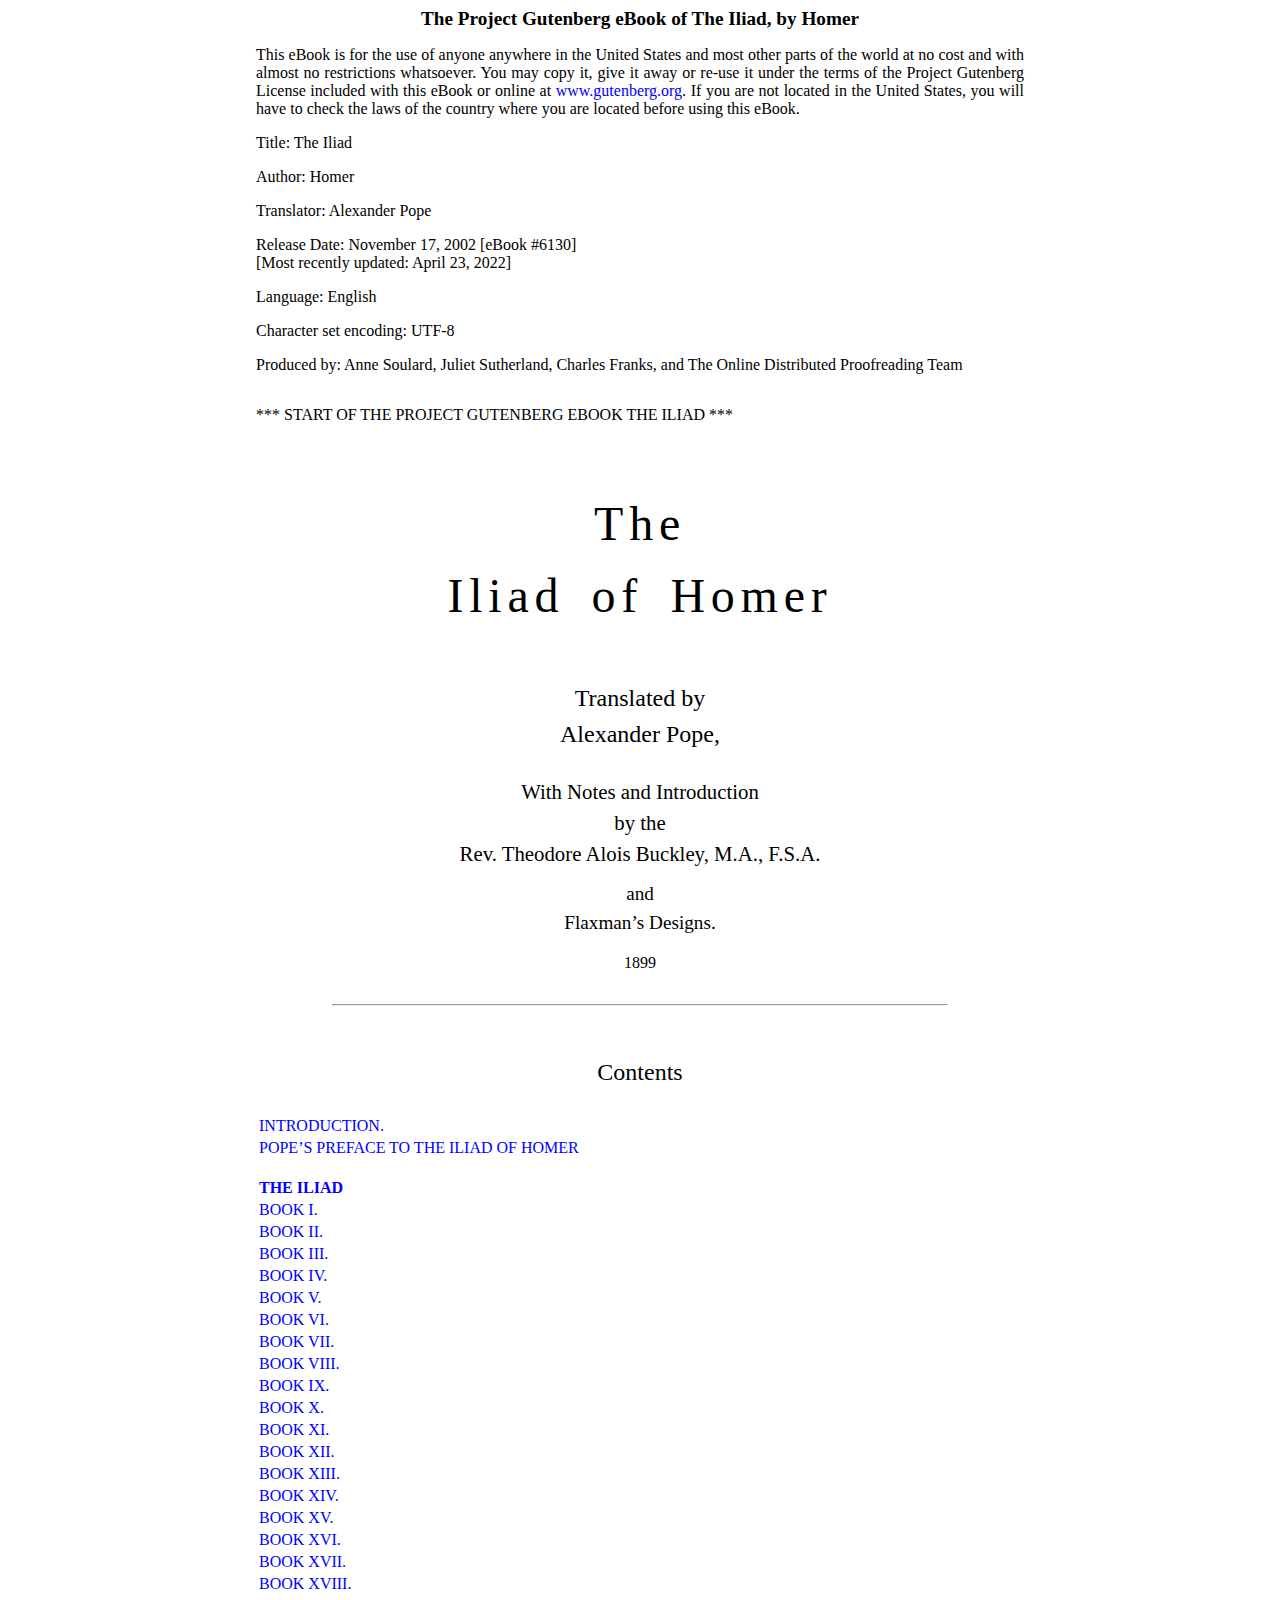
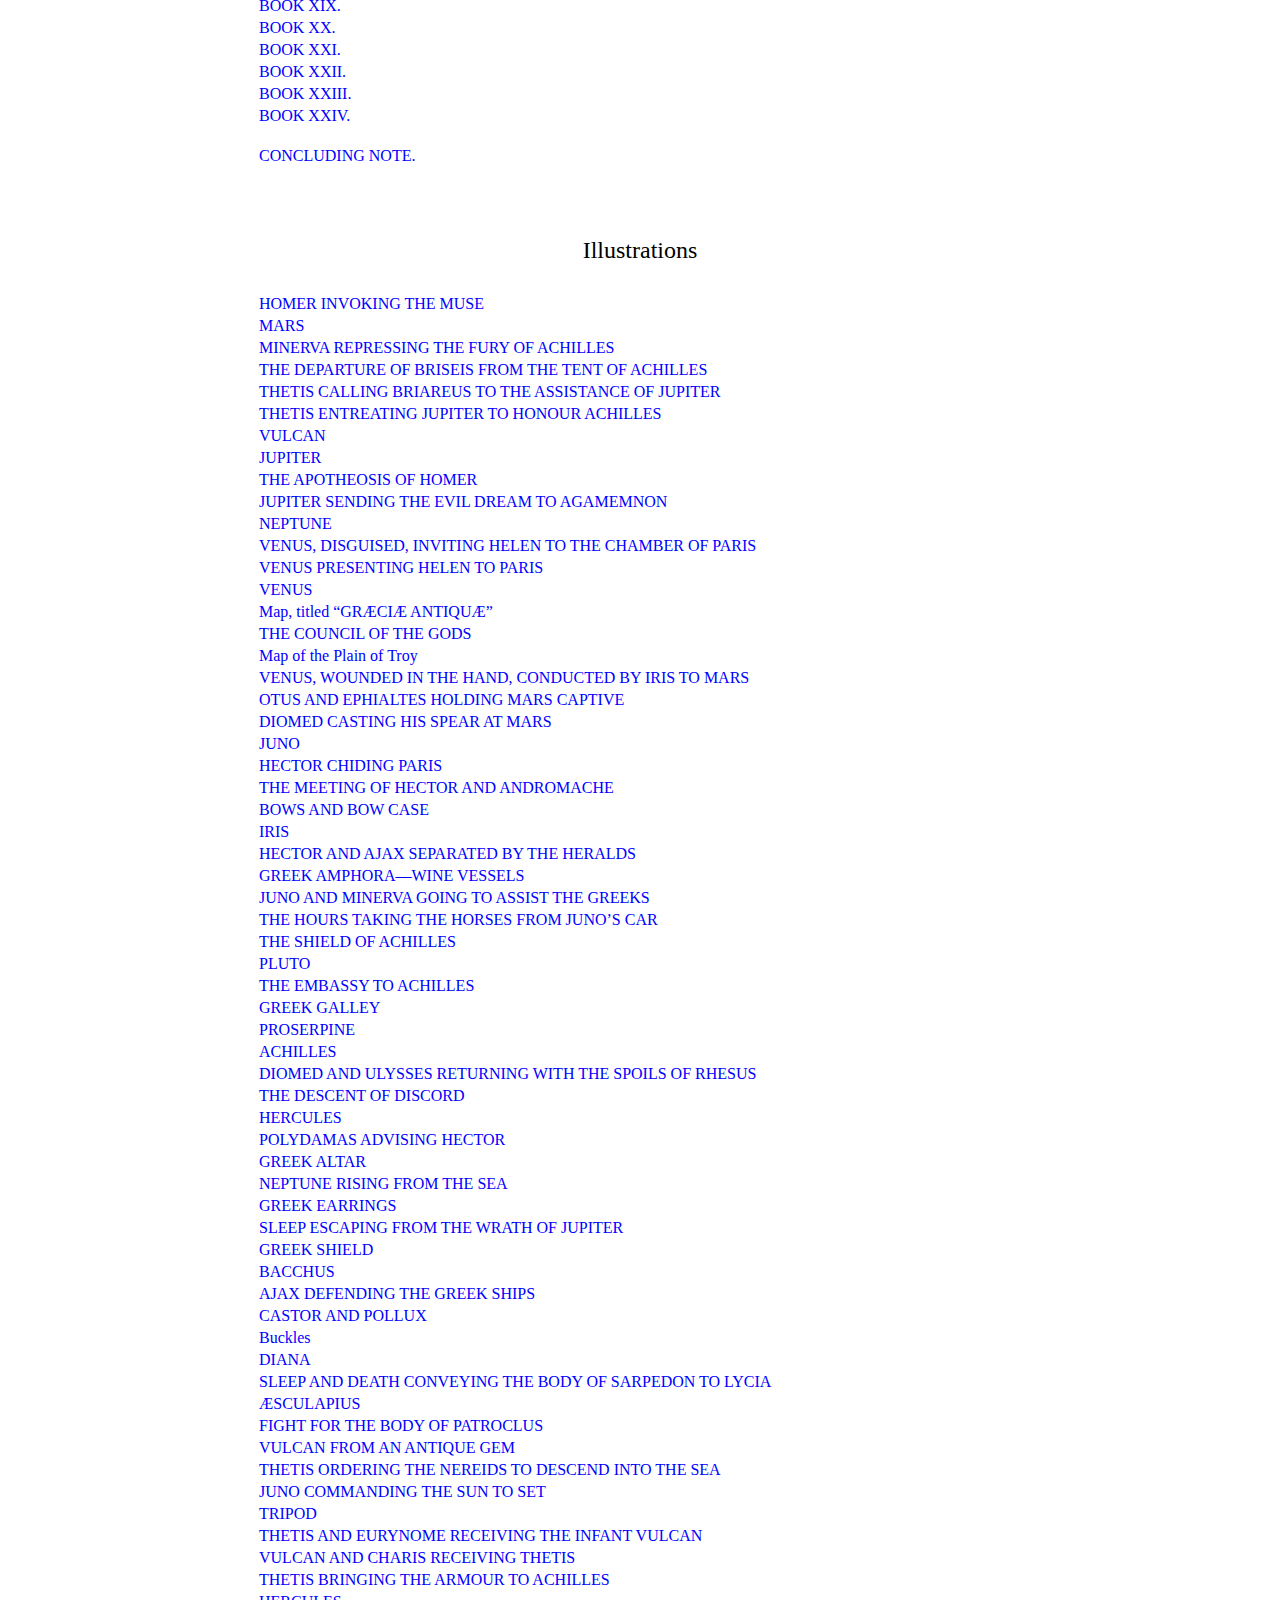
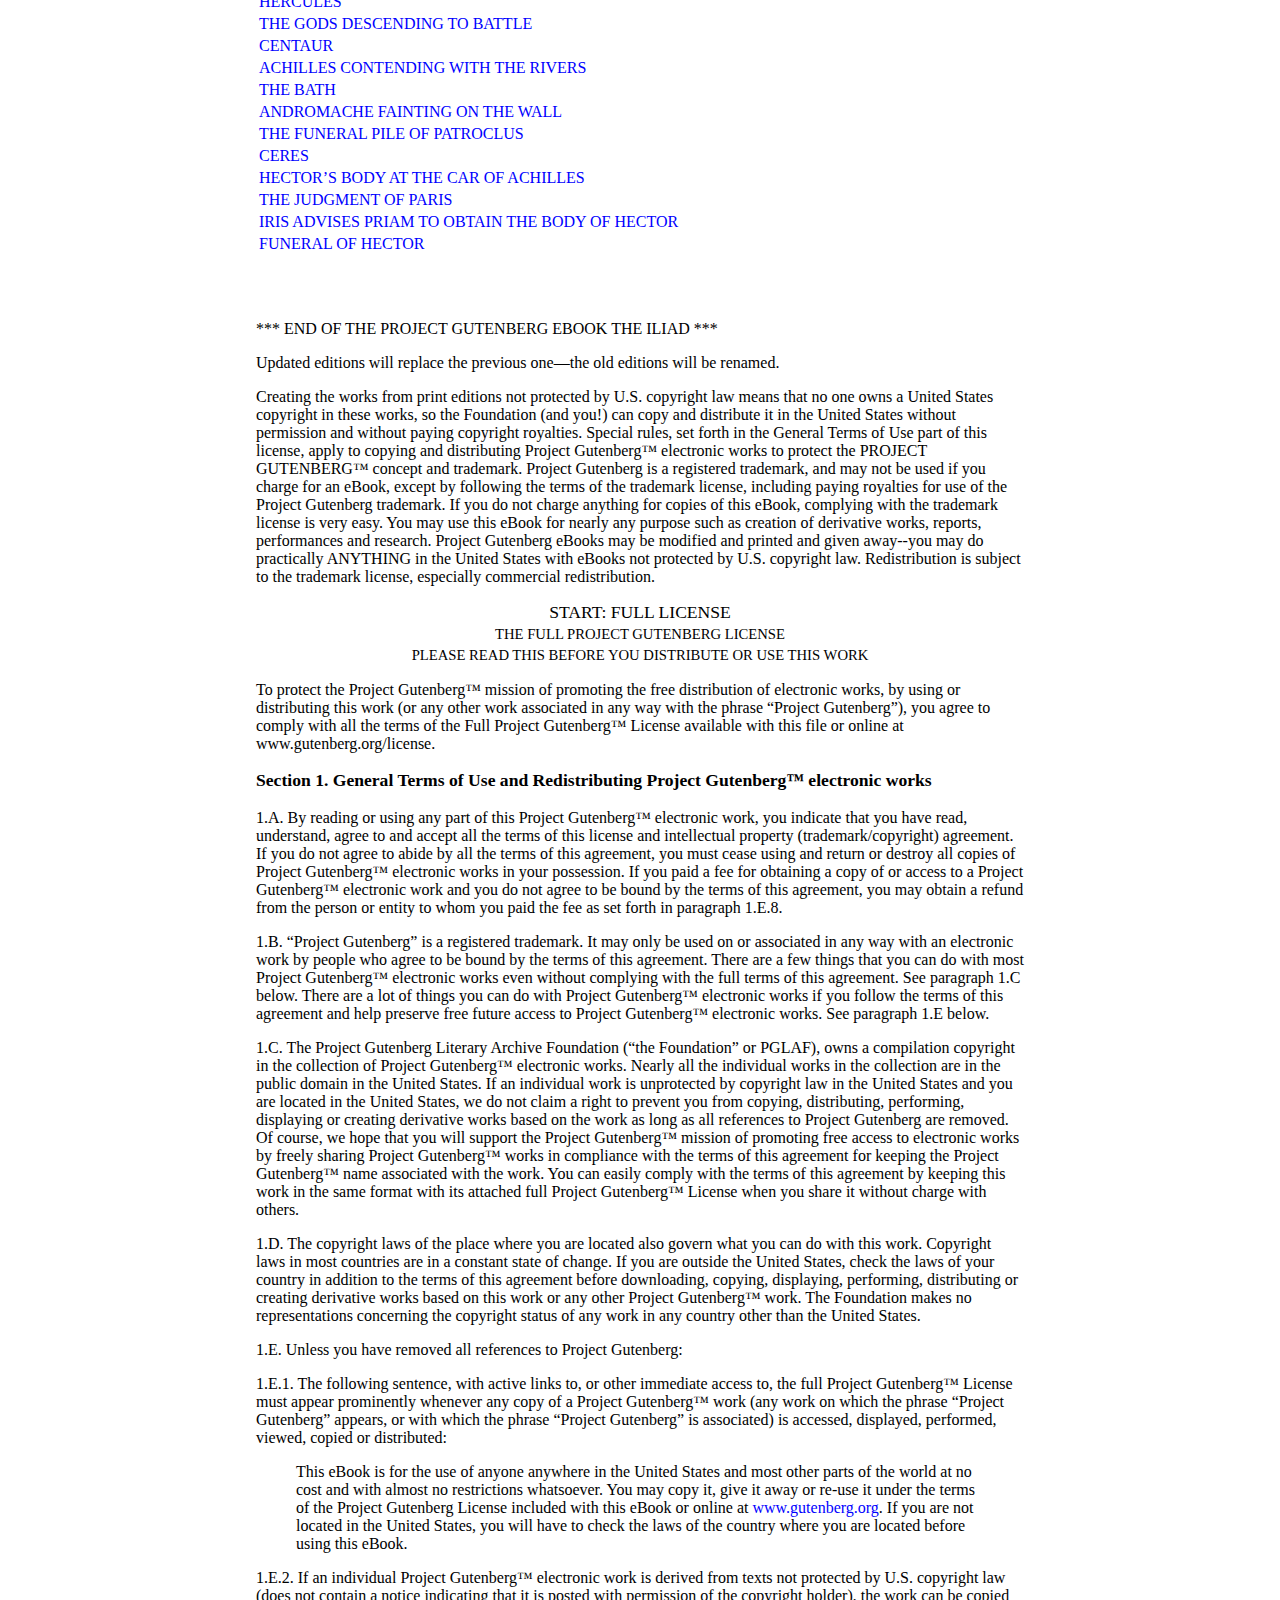
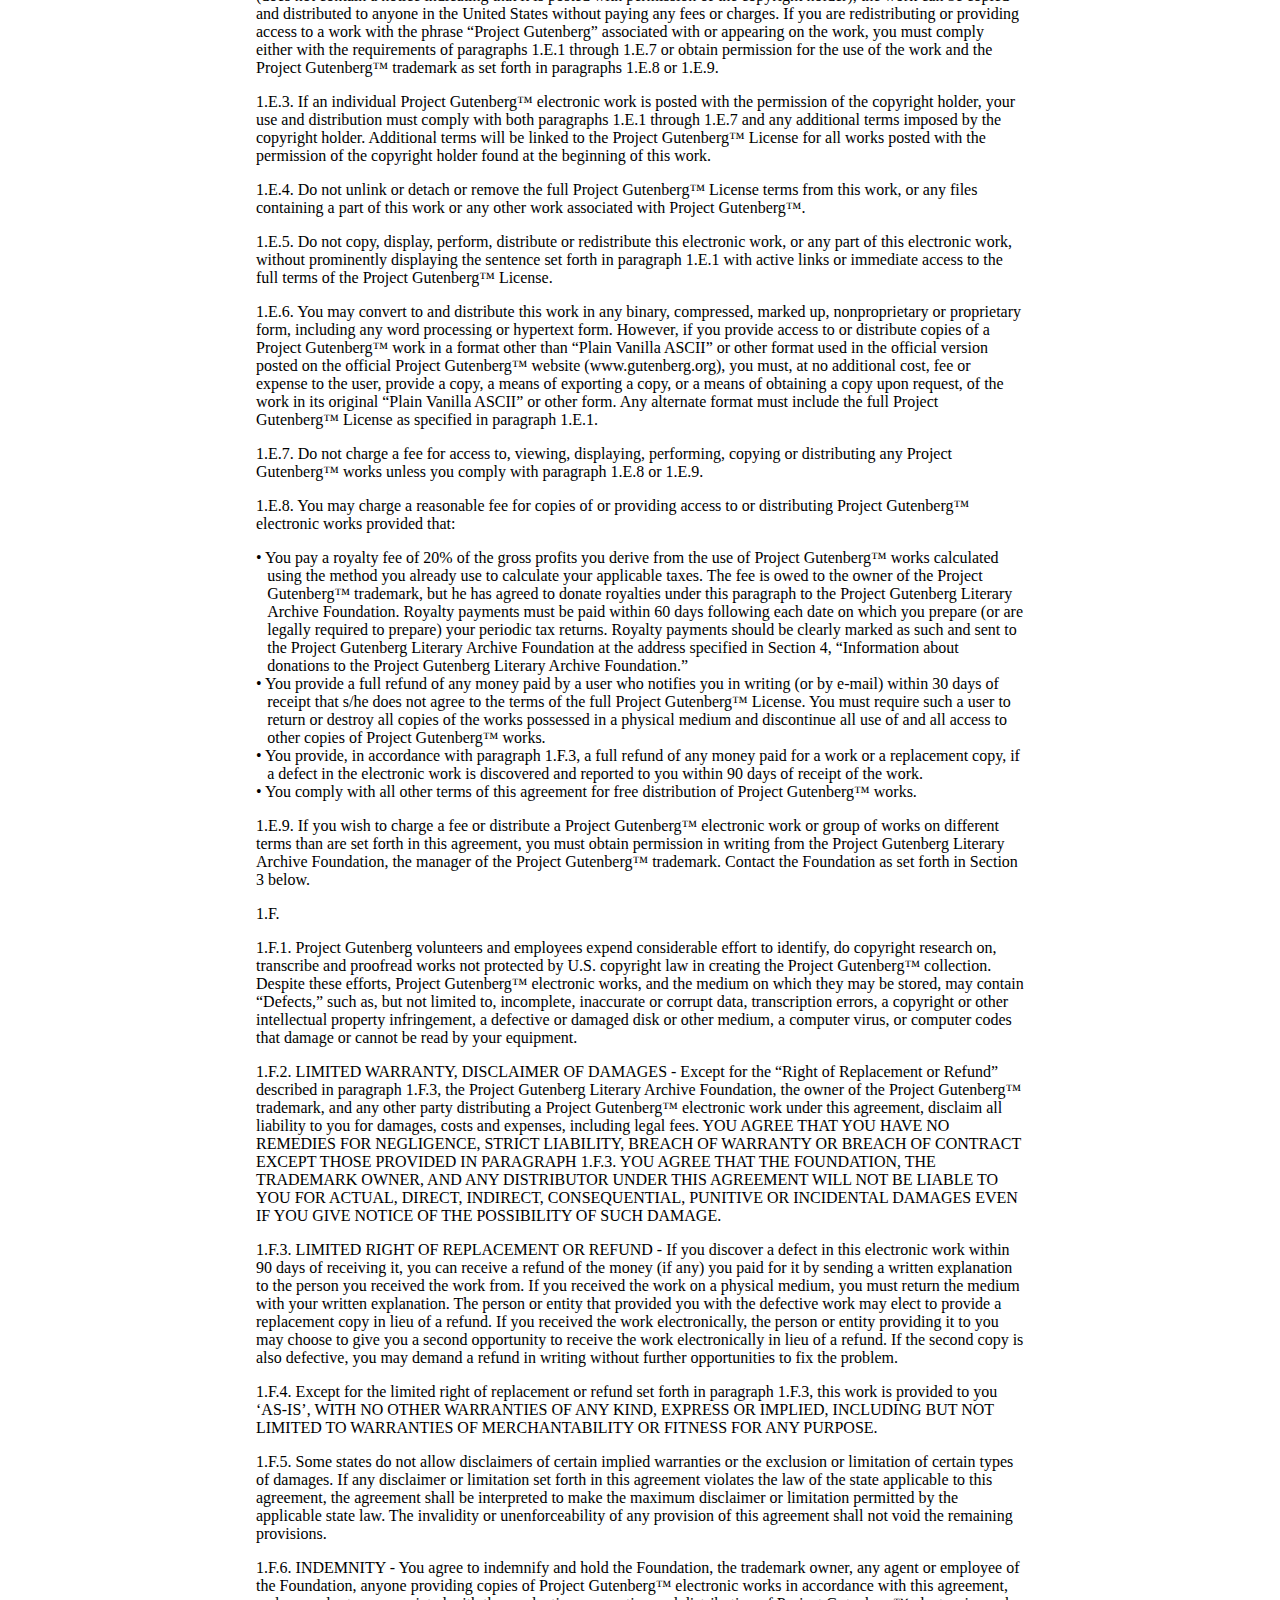
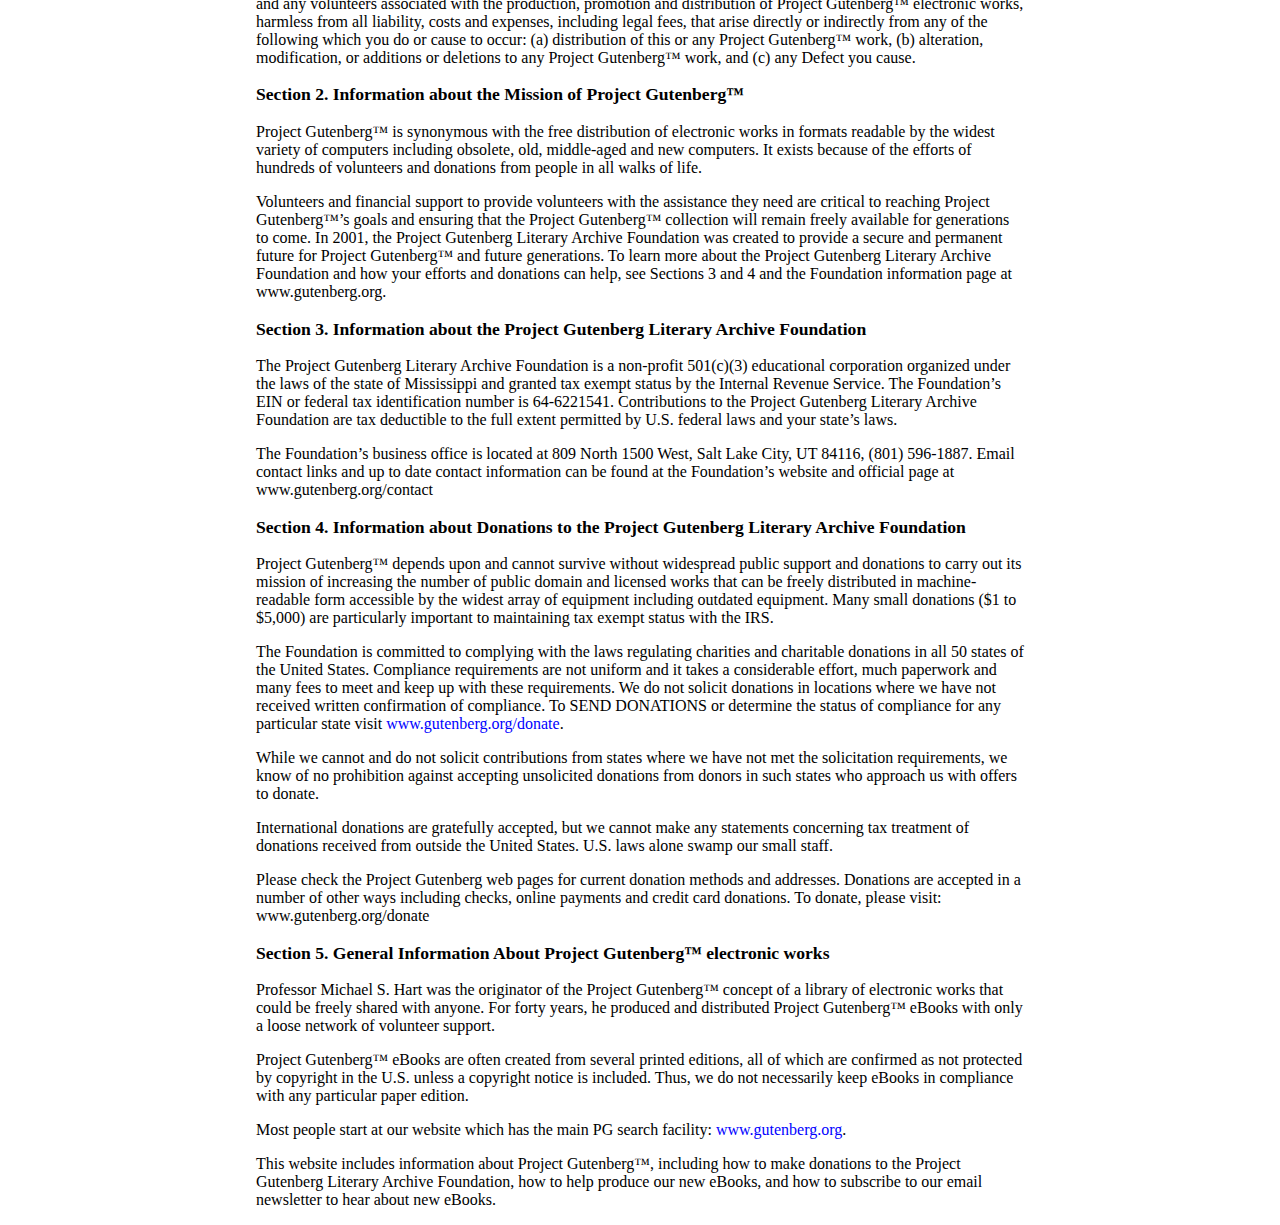
<file: static/top10/The Project Gutenberg eBook of The Iliad of Homer/index.html>
<!DOCTYPE html PUBLIC "-//W3C//DTD XHTML 1.0 Strict//EN" "http://www.w3.org/TR/xhtml1/DTD/xhtml1-strict.dtd"><html xmlns="http://www.w3.org/1999/xhtml" xml:lang="en" lang="en"><head>
<meta http-equiv="Content-Type" content="text/html;charset=utf-8"/>
<meta http-equiv="Content-Style-Type" content="text/css"/>
<title>The Project Gutenberg eBook of The Iliad of Homer</title>

<style type="text/css">

body { margin-left: 20%;
       margin-right: 20%;
       text-align: justify; }

h1, h2, h3, h4, h5 {text-align: center; font-style: normal; font-weight:
normal; line-height: 1.5; margin-top: .5em; margin-bottom: .5em;}

h1 {font-size: 300%;
    margin-top: 0.6em;
    margin-bottom: 0.6em;
    letter-spacing: 0.12em;
    word-spacing: 0.2em;
    text-indent: 0em;}
h2 {font-size: 150%; margin-top: 2em; margin-bottom: 1em;}
h3 {font-size: 130%; margin-top: 1em;}
h4 {font-size: 120%;}
h5 {font-size: 110%;}

.no-break {page-break-before: avoid;} /* for epubs */

div.chapter {page-break-before: always; margin-top: 4em;}

hr {width: 80%; margin-top: 2em; margin-bottom: 2em;}

p {text-indent: 1em;
   margin-top: 0.25em;
   margin-bottom: 0.25em; }

p.poem {text-indent: 0%;
        margin-left: 10%;
        font-size: 90%;
        margin-top: 1em;
        margin-bottom: 1em; }

p.letter {text-indent: 0%;
          margin-left: 10%;
          margin-right: 10%;
          margin-top: 1em;
          margin-bottom: 1em; }

p.noindent {text-indent: 0% }

p.center  {text-align: center;
           text-indent: 0em;
           margin-top: 1em;
           margin-bottom: 1em; }

p.right {text-align: right;
         margin-right: 10%;
         margin-top: 1em;
         margin-bottom: 1em; }

p.footnote {font-size: 90%;
           text-indent: 0%;
           margin-left: 10%;
           margin-right: 10%;
           margin-top: 1em;
           margin-bottom: 1em; }

sup { vertical-align: top; font-size: 0.6em; }

div.fig { display:block;
          margin:0 auto;
          text-align:center;
          margin-top: 1em;
          margin-bottom: 1em;}

p.caption {font-weight: bold;
           text-align: center; }

a:link {color:blue; text-decoration:none}
a:visited {color:blue; text-decoration:none}
a:hover {color:red}

</style>

</head>

<body>

<div style="text-align:center; font-size:1.2em; font-weight:bold">The Project Gutenberg eBook of The Iliad, by Homer</div>
<div style="display:block; margin:1em 0">
This eBook is for the use of anyone anywhere in the United States and
most other parts of the world at no cost and with almost no restrictions
whatsoever. You may copy it, give it away or re-use it under the terms
of the Project Gutenberg License included with this eBook or online
at <a href="https://www.gutenberg.org">www.gutenberg.org</a>. If you
are not located in the United States, you will have to check the laws of the
country where you are located before using this eBook.
</div>
<div style="display:block; margin-top:1em; margin-bottom:1em; margin-left:2em; text-indent:-2em">Title: The Iliad</div>
<div style="display:block; margin-top:1em; margin-bottom:1em; margin-left:2em; text-indent:-2em">Author: Homer</div>
<div style="display:block; margin-top:1em; margin-bottom:1em; margin-left:2em; text-indent:-2em">Translator: Alexander Pope</div>
<div style="display:block; margin:1em 0">Release Date: November 17, 2002 [eBook #6130]<br/>
[Most recently updated: April 23, 2022]</div>
<div style="display:block; margin:1em 0">Language: English</div>
<div style="display:block; margin:1em 0">Character set encoding: UTF-8</div>
<div style="display:block; margin-left:2em; text-indent:-2em">Produced by: Anne Soulard, Juliet Sutherland, Charles Franks, and The Online Distributed Proofreading Team</div>
<div style="margin-top:2em; margin-bottom:4em">*** START OF THE PROJECT GUTENBERG EBOOK THE ILIAD ***</div>

<h1>The<br/>
Iliad of Homer</h1>

<h2 class="no-break">Translated by<br/>
Alexander Pope,</h2>

<h3>With Notes and Introduction<br/>
by the<br/>
Rev. Theodore Alois Buckley, M.A., F.S.A.</h3>

<h4>and<br/>
Flaxman’s Designs.</h4>

<p class="center">
1899
</p>

<hr/>

<h2>Contents</h2>

<table summary="" style="">

<tbody><tr>
<td> <a href="/top10/The Project Gutenberg eBook of The Iliad of Homer/pref01.html">INTRODUCTION.</a></td>
</tr>

<tr>
<td> <a href="/top10/The Project Gutenberg eBook of The Iliad of Homer/pref02.html">POPE’S PREFACE TO THE ILIAD OF HOMER</a><br/><br/></td>
</tr>

<tr>
<td> <a href="/top10/The Project Gutenberg eBook of The Iliad of Homer/chap00.html"><b>THE ILIAD</b></a></td>
</tr>

<tr>
<td> <a href="/top10/The Project Gutenberg eBook of The Iliad of Homer/chap01.html">BOOK I.</a></td>
</tr>

<tr>
<td> <a href="/top10/The Project Gutenberg eBook of The Iliad of Homer/chap02.html">BOOK II.</a></td>
</tr>

<tr>
<td> <a href="/top10/The Project Gutenberg eBook of The Iliad of Homer/chap03.html">BOOK III.</a></td>
</tr>

<tr>
<td> <a href="/top10/The Project Gutenberg eBook of The Iliad of Homer/chap04.html">BOOK IV.</a></td>
</tr>

<tr>
<td> <a href="/top10/The Project Gutenberg eBook of The Iliad of Homer/chap05.html">BOOK V.</a></td>
</tr>

<tr>
<td> <a href="/top10/The Project Gutenberg eBook of The Iliad of Homer/chap06.html">BOOK VI.</a></td>
</tr>

<tr>
<td> <a href="/top10/The Project Gutenberg eBook of The Iliad of Homer/chap07.html">BOOK VII.</a></td>
</tr>

<tr>
<td> <a href="/top10/The Project Gutenberg eBook of The Iliad of Homer/chap08.html">BOOK VIII.</a></td>
</tr>

<tr>
<td> <a href="/top10/The Project Gutenberg eBook of The Iliad of Homer/chap09.html">BOOK IX.</a></td>
</tr>

<tr>
<td> <a href="/top10/The Project Gutenberg eBook of The Iliad of Homer/chap10.html">BOOK X.</a></td>
</tr>

<tr>
<td> <a href="/top10/The Project Gutenberg eBook of The Iliad of Homer/chap11.html">BOOK XI.</a></td>
</tr>

<tr>
<td> <a href="/top10/The Project Gutenberg eBook of The Iliad of Homer/chap12.html">BOOK XII.</a></td>
</tr>

<tr>
<td> <a href="/top10/The Project Gutenberg eBook of The Iliad of Homer/chap13.html">BOOK XIII.</a></td>
</tr>

<tr>
<td> <a href="/top10/The Project Gutenberg eBook of The Iliad of Homer/chap14.html">BOOK XIV.</a></td>
</tr>

<tr>
<td> <a href="/top10/The Project Gutenberg eBook of The Iliad of Homer/chap15.html">BOOK XV.</a></td>
</tr>

<tr>
<td> <a href="/top10/The Project Gutenberg eBook of The Iliad of Homer/chap16.html">BOOK XVI.</a></td>
</tr>

<tr>
<td> <a href="/top10/The Project Gutenberg eBook of The Iliad of Homer/chap17.html">BOOK XVII.</a></td>
</tr>

<tr>
<td> <a href="/top10/The Project Gutenberg eBook of The Iliad of Homer/chap18.html">BOOK XVIII.</a></td>
</tr>

<tr>
<td> <a href="/top10/The Project Gutenberg eBook of The Iliad of Homer/chap19.html">BOOK XIX.</a></td>
</tr>

<tr>
<td> <a href="/top10/The Project Gutenberg eBook of The Iliad of Homer/chap20.html">BOOK XX.</a></td>
</tr>

<tr>
<td> <a href="/top10/The Project Gutenberg eBook of The Iliad of Homer/chap21.html">BOOK XXI.</a></td>
</tr>

<tr>
<td> <a href="/top10/The Project Gutenberg eBook of The Iliad of Homer/chap22.html">BOOK XXII.</a></td>
</tr>

<tr>
<td> <a href="/top10/The Project Gutenberg eBook of The Iliad of Homer/chap23.html">BOOK XXIII.</a></td>
</tr>

<tr>
<td> <a href="/top10/The Project Gutenberg eBook of The Iliad of Homer/chap24.html">BOOK XXIV.</a><br/><br/></td>
</tr>

<tr>
<td> <a href="/top10/The Project Gutenberg eBook of The Iliad of Homer/chap25.html">CONCLUDING NOTE.</a></td>
</tr>

</tbody></table>

<div class="chapter">

<h2>Illustrations</h2>

<table summary="" style="">

<tbody><tr>
<td> <a href="/top10/The Project Gutenberg eBook of The Iliad of Homer/illus01.html">HOMER INVOKING THE MUSE</a></td>
</tr>

<tr>
<td> <a href="/top10/The Project Gutenberg eBook of The Iliad of Homer/illus02.html">MARS</a></td>
</tr>

<tr>
<td> <a href="/top10/The Project Gutenberg eBook of The Iliad of Homer/illus03.html">MINERVA REPRESSING THE FURY OF ACHILLES</a></td>
</tr>

<tr>
<td> <a href="/top10/The Project Gutenberg eBook of The Iliad of Homer/illus04.html">THE DEPARTURE OF BRISEIS FROM THE TENT OF ACHILLES</a></td>
</tr>

<tr>
<td> <a href="/top10/The Project Gutenberg eBook of The Iliad of Homer/illus05.html">THETIS CALLING BRIAREUS TO THE ASSISTANCE OF JUPITER</a></td>
</tr>

<tr>
<td> <a href="/top10/The Project Gutenberg eBook of The Iliad of Homer/illus06.html">THETIS ENTREATING JUPITER TO HONOUR ACHILLES</a></td>
</tr>

<tr>
<td> <a href="/top10/The Project Gutenberg eBook of The Iliad of Homer/illus07.html">VULCAN</a></td>
</tr>

<tr>
<td> <a href="/top10/The Project Gutenberg eBook of The Iliad of Homer/illus08.html">JUPITER</a></td>
</tr>

<tr>
<td> <a href="/top10/The Project Gutenberg eBook of The Iliad of Homer/illus09.html">THE APOTHEOSIS OF HOMER</a></td>
</tr>

<tr>
<td> <a href="/top10/The Project Gutenberg eBook of The Iliad of Homer/illus10.html">JUPITER SENDING THE EVIL DREAM TO AGAMEMNON</a></td>
</tr>

<tr>
<td> <a href="/top10/The Project Gutenberg eBook of The Iliad of Homer/illus11.html">NEPTUNE</a></td>
</tr>

<tr>
<td> <a href="/top10/The Project Gutenberg eBook of The Iliad of Homer/illus12.html">VENUS, DISGUISED, INVITING HELEN TO THE CHAMBER OF PARIS</a></td>
</tr>

<tr>
<td> <a href="/top10/The Project Gutenberg eBook of The Iliad of Homer/illus13.html">VENUS PRESENTING HELEN TO PARIS</a></td>
</tr>

<tr>
<td> <a href="/top10/The Project Gutenberg eBook of The Iliad of Homer/illus14.html">VENUS</a></td>
</tr>

<tr>
<td> <a href="/top10/The Project Gutenberg eBook of The Iliad of Homer/illus15.html">Map, titled “GRÆCIÆ ANTIQUÆ”</a></td>
</tr>

<tr>
<td> <a href="/top10/The Project Gutenberg eBook of The Iliad of Homer/illus16.html">THE COUNCIL OF THE GODS</a></td>
</tr>

<tr>
<td> <a href="/top10/The Project Gutenberg eBook of The Iliad of Homer/illus17.html">Map of the Plain of Troy</a></td>
</tr>

<tr>
<td> <a href="/top10/The Project Gutenberg eBook of The Iliad of Homer/illus18.html">VENUS, WOUNDED IN THE HAND, CONDUCTED BY IRIS TO MARS</a></td>
</tr>

<tr>
<td> <a href="/top10/The Project Gutenberg eBook of The Iliad of Homer/illus19.html">OTUS AND EPHIALTES HOLDING MARS CAPTIVE</a></td>
</tr>

<tr>
<td> <a href="/top10/The Project Gutenberg eBook of The Iliad of Homer/illus20.html">DIOMED CASTING HIS SPEAR AT MARS</a></td>
</tr>

<tr>
<td> <a href="/top10/The Project Gutenberg eBook of The Iliad of Homer/illus21.html">JUNO</a></td>
</tr>

<tr>
<td> <a href="/top10/The Project Gutenberg eBook of The Iliad of Homer/illus22.html">HECTOR CHIDING PARIS</a></td>
</tr>

<tr>
<td> <a href="/top10/The Project Gutenberg eBook of The Iliad of Homer/illus23.html">THE MEETING OF HECTOR AND ANDROMACHE</a></td>
</tr>

<tr>
<td> <a href="/top10/The Project Gutenberg eBook of The Iliad of Homer/illus24.html">BOWS AND BOW CASE</a></td>
</tr>

<tr>
<td> <a href="/top10/The Project Gutenberg eBook of The Iliad of Homer/illus25.html">IRIS</a></td>
</tr>

<tr>
<td> <a href="/top10/The Project Gutenberg eBook of The Iliad of Homer/illus26.html">HECTOR AND AJAX SEPARATED BY THE HERALDS</a></td>
</tr>

<tr>
<td> <a href="/top10/The Project Gutenberg eBook of The Iliad of Homer/illus27.html">GREEK AMPHORA—WINE VESSELS</a></td>
</tr>

<tr>
<td> <a href="/top10/The Project Gutenberg eBook of The Iliad of Homer/illus28.html">JUNO AND MINERVA GOING TO ASSIST THE GREEKS</a></td>
</tr>

<tr>
<td> <a href="/top10/The Project Gutenberg eBook of The Iliad of Homer/illus29.html">THE HOURS TAKING THE HORSES FROM JUNO’S CAR</a></td>
</tr>

<tr>
<td> <a href="/top10/The Project Gutenberg eBook of The Iliad of Homer/illus30.html">THE SHIELD OF ACHILLES</a></td>
</tr>

<tr>
<td> <a href="/top10/The Project Gutenberg eBook of The Iliad of Homer/illus31.html">PLUTO</a></td>
</tr>

<tr>
<td> <a href="/top10/The Project Gutenberg eBook of The Iliad of Homer/illus32.html">THE EMBASSY TO ACHILLES</a></td>
</tr>

<tr>
<td> <a href="/top10/The Project Gutenberg eBook of The Iliad of Homer/illus33.html">GREEK GALLEY</a></td>
</tr>

<tr>
<td> <a href="/top10/The Project Gutenberg eBook of The Iliad of Homer/illus34.html">PROSERPINE</a></td>
</tr>

<tr>
<td> <a href="/top10/The Project Gutenberg eBook of The Iliad of Homer/illus35.html">ACHILLES</a></td>
</tr>

<tr>
<td> <a href="/top10/The Project Gutenberg eBook of The Iliad of Homer/illus36.html">DIOMED AND ULYSSES RETURNING WITH THE SPOILS OF RHESUS</a></td>
</tr>

<tr>
<td> <a href="/top10/The Project Gutenberg eBook of The Iliad of Homer/illus37.html">THE DESCENT OF DISCORD</a></td>
</tr>

<tr>
<td> <a href="/top10/The Project Gutenberg eBook of The Iliad of Homer/illus38.html">HERCULES</a></td>
</tr>

<tr>
<td> <a href="/top10/The Project Gutenberg eBook of The Iliad of Homer/illus39.html">POLYDAMAS ADVISING HECTOR</a></td>
</tr>

<tr>
<td> <a href="/top10/The Project Gutenberg eBook of The Iliad of Homer/illus40.html">GREEK ALTAR</a></td>
</tr>

<tr>
<td> <a href="/top10/The Project Gutenberg eBook of The Iliad of Homer/illus41.html">NEPTUNE RISING FROM THE SEA</a></td>
</tr>

<tr>
<td> <a href="/top10/The Project Gutenberg eBook of The Iliad of Homer/illus42.html">GREEK EARRINGS</a></td>
</tr>

<tr>
<td> <a href="/top10/The Project Gutenberg eBook of The Iliad of Homer/illus43.html">SLEEP ESCAPING FROM THE WRATH OF JUPITER</a></td>
</tr>

<tr>
<td> <a href="/top10/The Project Gutenberg eBook of The Iliad of Homer/illus44.html">GREEK SHIELD</a></td>
</tr>

<tr>
<td> <a href="/top10/The Project Gutenberg eBook of The Iliad of Homer/illus45.html">BACCHUS</a></td>
</tr>

<tr>
<td> <a href="/top10/The Project Gutenberg eBook of The Iliad of Homer/illus46.html">AJAX DEFENDING THE GREEK SHIPS</a></td>
</tr>

<tr>
<td> <a href="/top10/The Project Gutenberg eBook of The Iliad of Homer/illus47.html">CASTOR AND POLLUX</a></td>
</tr>

<tr>
<td> <a href="/top10/The Project Gutenberg eBook of The Iliad of Homer/illus48.html">Buckles</a></td>
</tr>

<tr>
<td> <a href="/top10/The Project Gutenberg eBook of The Iliad of Homer/illus49.html">DIANA</a></td>
</tr>

<tr>
<td> <a href="/top10/The Project Gutenberg eBook of The Iliad of Homer/illus50.html">SLEEP AND DEATH CONVEYING THE BODY OF SARPEDON TO LYCIA</a></td>
</tr>

<tr>
<td> <a href="/top10/The Project Gutenberg eBook of The Iliad of Homer/illus51.html">ÆSCULAPIUS</a></td>
</tr>

<tr>
<td> <a href="/top10/The Project Gutenberg eBook of The Iliad of Homer/illus52.html">FIGHT FOR THE BODY OF PATROCLUS</a></td>
</tr>

<tr>
<td> <a href="/top10/The Project Gutenberg eBook of The Iliad of Homer/illus53.html">VULCAN FROM AN ANTIQUE GEM</a></td>
</tr>

<tr>
<td> <a href="/top10/The Project Gutenberg eBook of The Iliad of Homer/illus54.html">THETIS ORDERING THE NEREIDS TO DESCEND INTO THE SEA</a></td>
</tr>

<tr>
<td> <a href="/top10/The Project Gutenberg eBook of The Iliad of Homer/illus55.html">JUNO COMMANDING THE SUN TO SET</a></td>
</tr>

<tr>
<td> <a href="/top10/The Project Gutenberg eBook of The Iliad of Homer/illus56.html">TRIPOD</a></td>
</tr>

<tr>
<td> <a href="/top10/The Project Gutenberg eBook of The Iliad of Homer/illus57.html">THETIS AND EURYNOME RECEIVING THE INFANT VULCAN</a></td>
</tr>

<tr>
<td> <a href="/top10/The Project Gutenberg eBook of The Iliad of Homer/illus58.html">VULCAN AND CHARIS RECEIVING THETIS</a></td>
</tr>

<tr>
<td> <a href="/top10/The Project Gutenberg eBook of The Iliad of Homer/illus59.html">THETIS BRINGING THE ARMOUR TO ACHILLES</a></td>
</tr>

<tr>
<td> <a href="/top10/The Project Gutenberg eBook of The Iliad of Homer/illus60.html">HERCULES</a></td>
</tr>

<tr>
<td> <a href="/top10/The Project Gutenberg eBook of The Iliad of Homer/illus61.html">THE GODS DESCENDING TO BATTLE</a></td>
</tr>

<tr>
<td> <a href="/top10/The Project Gutenberg eBook of The Iliad of Homer/illus62.html">CENTAUR</a></td>
</tr>

<tr>
<td> <a href="/top10/The Project Gutenberg eBook of The Iliad of Homer/illus63.html">ACHILLES CONTENDING WITH THE RIVERS</a></td>
</tr>

<tr>
<td> <a href="/top10/The Project Gutenberg eBook of The Iliad of Homer/illus64.html">THE BATH</a></td>
</tr>

<tr>
<td> <a href="/top10/The Project Gutenberg eBook of The Iliad of Homer/illus65.html">ANDROMACHE FAINTING ON THE WALL</a></td>
</tr>

<tr>
<td> <a href="/top10/The Project Gutenberg eBook of The Iliad of Homer/illus66.html">THE FUNERAL PILE OF PATROCLUS</a></td>
</tr>

<tr>
<td> <a href="/top10/The Project Gutenberg eBook of The Iliad of Homer/illus67.html">CERES</a></td>
</tr>

<tr>
<td> <a href="/top10/The Project Gutenberg eBook of The Iliad of Homer/illus68.html">HECTOR’S BODY AT THE CAR OF ACHILLES</a></td>
</tr>

<tr>
<td> <a href="/top10/The Project Gutenberg eBook of The Iliad of Homer/illus69.html">THE JUDGMENT OF PARIS</a></td>
</tr>

<tr>
<td> <a href="/top10/The Project Gutenberg eBook of The Iliad of Homer/illus70.html">IRIS ADVISES PRIAM TO OBTAIN THE BODY OF HECTOR</a></td>
</tr>

<tr>
<td> <a href="/top10/The Project Gutenberg eBook of The Iliad of Homer/illus71.html">FUNERAL OF HECTOR</a></td>
</tr>

</tbody></table>

</div><!--end chapter-->

<!--end chapter-->

<!--end chapter-->

<!--end chapter-->

<!--end chapter-->

<!--end chapter-->

<!--end chapter-->

<!--end chapter-->

<!--end chapter-->

<!--end chapter-->

<!--end chapter-->

<!--end chapter-->

<!--end chapter-->

<!--end chapter-->

<!--end chapter-->

<!--end chapter-->

<!--end chapter-->

<!--end chapter-->

<!--end chapter-->

<!--end chapter-->

<!--end chapter-->

<!--end chapter-->

<!--end chapter-->

<!--end chapter-->

<!--end chapter-->

<!--end chapter-->

<!--end chapter-->

<!--end chapter-->

<!--end chapter-->

<!--end chapter-->

<div style="display:block; margin-top:4em">*** END OF THE PROJECT GUTENBERG EBOOK THE ILIAD ***</div>
<div style="text-align:left">

<div style="display:block; margin:1em 0">
Updated editions will replace the previous one—the old editions will
be renamed.
</div>

<div style="display:block; margin:1em 0">
Creating the works from print editions not protected by U.S. copyright
law means that no one owns a United States copyright in these works,
so the Foundation (and you!) can copy and distribute it in the United
States without permission and without paying copyright
royalties. Special rules, set forth in the General Terms of Use part
of this license, apply to copying and distributing Project
Gutenberg™ electronic works to protect the PROJECT GUTENBERG™
concept and trademark. Project Gutenberg is a registered trademark,
and may not be used if you charge for an eBook, except by following
the terms of the trademark license, including paying royalties for use
of the Project Gutenberg trademark. If you do not charge anything for
copies of this eBook, complying with the trademark license is very
easy. You may use this eBook for nearly any purpose such as creation
of derivative works, reports, performances and research. Project
Gutenberg eBooks may be modified and printed and given away--you may
do practically ANYTHING in the United States with eBooks not protected
by U.S. copyright law. Redistribution is subject to the trademark
license, especially commercial redistribution.
</div>

<div style="margin:0.83em 0; font-size:1.1em; text-align:center">START: FULL LICENSE<br/>
<span style="font-size:smaller">THE FULL PROJECT GUTENBERG LICENSE<br/>
PLEASE READ THIS BEFORE YOU DISTRIBUTE OR USE THIS WORK</span>
</div>

<div style="display:block; margin:1em 0">
To protect the Project Gutenberg™ mission of promoting the free
distribution of electronic works, by using or distributing this work
(or any other work associated in any way with the phrase “Project
Gutenberg”), you agree to comply with all the terms of the Full
Project Gutenberg™ License available with this file or online at
www.gutenberg.org/license.
</div>

<div style="display:block; font-size:1.1em; margin:1em 0; font-weight:bold">
Section 1. General Terms of Use and Redistributing Project Gutenberg™ electronic works
</div>

<div style="display:block; margin:1em 0">
1.A. By reading or using any part of this Project Gutenberg™
electronic work, you indicate that you have read, understand, agree to
and accept all the terms of this license and intellectual property
(trademark/copyright) agreement. If you do not agree to abide by all
the terms of this agreement, you must cease using and return or
destroy all copies of Project Gutenberg™ electronic works in your
possession. If you paid a fee for obtaining a copy of or access to a
Project Gutenberg™ electronic work and you do not agree to be bound
by the terms of this agreement, you may obtain a refund from the person
or entity to whom you paid the fee as set forth in paragraph 1.E.8.
</div>

<div style="display:block; margin:1em 0">
1.B. “Project Gutenberg” is a registered trademark. It may only be
used on or associated in any way with an electronic work by people who
agree to be bound by the terms of this agreement. There are a few
things that you can do with most Project Gutenberg™ electronic works
even without complying with the full terms of this agreement. See
paragraph 1.C below. There are a lot of things you can do with Project
Gutenberg™ electronic works if you follow the terms of this
agreement and help preserve free future access to Project Gutenberg™
electronic works. See paragraph 1.E below.
</div>

<div style="display:block; margin:1em 0">
1.C. The Project Gutenberg Literary Archive Foundation (“the
Foundation” or PGLAF), owns a compilation copyright in the collection
of Project Gutenberg™ electronic works. Nearly all the individual
works in the collection are in the public domain in the United
States. If an individual work is unprotected by copyright law in the
United States and you are located in the United States, we do not
claim a right to prevent you from copying, distributing, performing,
displaying or creating derivative works based on the work as long as
all references to Project Gutenberg are removed. Of course, we hope
that you will support the Project Gutenberg™ mission of promoting
free access to electronic works by freely sharing Project Gutenberg™
works in compliance with the terms of this agreement for keeping the
Project Gutenberg™ name associated with the work. You can easily
comply with the terms of this agreement by keeping this work in the
same format with its attached full Project Gutenberg™ License when
you share it without charge with others.
</div>

<div style="display:block; margin:1em 0">
1.D. The copyright laws of the place where you are located also govern
what you can do with this work. Copyright laws in most countries are
in a constant state of change. If you are outside the United States,
check the laws of your country in addition to the terms of this
agreement before downloading, copying, displaying, performing,
distributing or creating derivative works based on this work or any
other Project Gutenberg™ work. The Foundation makes no
representations concerning the copyright status of any work in any
country other than the United States.
</div>

<div style="display:block; margin:1em 0">
1.E. Unless you have removed all references to Project Gutenberg:
</div>

<div style="display:block; margin:1em 0">
1.E.1. The following sentence, with active links to, or other
immediate access to, the full Project Gutenberg™ License must appear
prominently whenever any copy of a Project Gutenberg™ work (any work
on which the phrase “Project Gutenberg” appears, or with which the
phrase “Project Gutenberg” is associated) is accessed, displayed,
performed, viewed, copied or distributed:
</div>

<blockquote>
  <div style="display:block; margin:1em 0">
    This eBook is for the use of anyone anywhere in the United States and most
    other parts of the world at no cost and with almost no restrictions
    whatsoever. You may copy it, give it away or re-use it under the terms
    of the Project Gutenberg License included with this eBook or online
    at <a href="https://www.gutenberg.org">www.gutenberg.org</a>. If you
    are not located in the United States, you will have to check the laws
    of the country where you are located before using this eBook.
  </div>
</blockquote>

<div style="display:block; margin:1em 0">
1.E.2. If an individual Project Gutenberg™ electronic work is
derived from texts not protected by U.S. copyright law (does not
contain a notice indicating that it is posted with permission of the
copyright holder), the work can be copied and distributed to anyone in
the United States without paying any fees or charges. If you are
redistributing or providing access to a work with the phrase “Project
Gutenberg” associated with or appearing on the work, you must comply
either with the requirements of paragraphs 1.E.1 through 1.E.7 or
obtain permission for the use of the work and the Project Gutenberg™
trademark as set forth in paragraphs 1.E.8 or 1.E.9.
</div>

<div style="display:block; margin:1em 0">
1.E.3. If an individual Project Gutenberg™ electronic work is posted
with the permission of the copyright holder, your use and distribution
must comply with both paragraphs 1.E.1 through 1.E.7 and any
additional terms imposed by the copyright holder. Additional terms
will be linked to the Project Gutenberg™ License for all works
posted with the permission of the copyright holder found at the
beginning of this work.
</div>

<div style="display:block; margin:1em 0">
1.E.4. Do not unlink or detach or remove the full Project Gutenberg™
License terms from this work, or any files containing a part of this
work or any other work associated with Project Gutenberg™.
</div>

<div style="display:block; margin:1em 0">
1.E.5. Do not copy, display, perform, distribute or redistribute this
electronic work, or any part of this electronic work, without
prominently displaying the sentence set forth in paragraph 1.E.1 with
active links or immediate access to the full terms of the Project
Gutenberg™ License.
</div>

<div style="display:block; margin:1em 0">
1.E.6. You may convert to and distribute this work in any binary,
compressed, marked up, nonproprietary or proprietary form, including
any word processing or hypertext form. However, if you provide access
to or distribute copies of a Project Gutenberg™ work in a format
other than “Plain Vanilla ASCII” or other format used in the official
version posted on the official Project Gutenberg™ website
(www.gutenberg.org), you must, at no additional cost, fee or expense
to the user, provide a copy, a means of exporting a copy, or a means
of obtaining a copy upon request, of the work in its original “Plain
Vanilla ASCII” or other form. Any alternate format must include the
full Project Gutenberg™ License as specified in paragraph 1.E.1.
</div>

<div style="display:block; margin:1em 0">
1.E.7. Do not charge a fee for access to, viewing, displaying,
performing, copying or distributing any Project Gutenberg™ works
unless you comply with paragraph 1.E.8 or 1.E.9.
</div>

<div style="display:block; margin:1em 0">
1.E.8. You may charge a reasonable fee for copies of or providing
access to or distributing Project Gutenberg™ electronic works
provided that:
</div>

<div style="margin-left:0.7em;">
    <div style="text-indent:-0.7em">
        • You pay a royalty fee of 20% of the gross profits you derive from
        the use of Project Gutenberg™ works calculated using the method
        you already use to calculate your applicable taxes. The fee is owed
        to the owner of the Project Gutenberg™ trademark, but he has
        agreed to donate royalties under this paragraph to the Project
        Gutenberg Literary Archive Foundation. Royalty payments must be paid
        within 60 days following each date on which you prepare (or are
        legally required to prepare) your periodic tax returns. Royalty
        payments should be clearly marked as such and sent to the Project
        Gutenberg Literary Archive Foundation at the address specified in
        Section 4, “Information about donations to the Project Gutenberg
        Literary Archive Foundation.”
    </div>

    <div style="text-indent:-0.7em">
        • You provide a full refund of any money paid by a user who notifies
        you in writing (or by e-mail) within 30 days of receipt that s/he
        does not agree to the terms of the full Project Gutenberg™
        License. You must require such a user to return or destroy all
        copies of the works possessed in a physical medium and discontinue
        all use of and all access to other copies of Project Gutenberg™
        works.
    </div>

    <div style="text-indent:-0.7em">
        • You provide, in accordance with paragraph 1.F.3, a full refund of
        any money paid for a work or a replacement copy, if a defect in the
        electronic work is discovered and reported to you within 90 days of
        receipt of the work.
    </div>

    <div style="text-indent:-0.7em">
        • You comply with all other terms of this agreement for free
        distribution of Project Gutenberg™ works.
    </div>
</div>

<div style="display:block; margin:1em 0">
1.E.9. If you wish to charge a fee or distribute a Project
Gutenberg™ electronic work or group of works on different terms than
are set forth in this agreement, you must obtain permission in writing
from the Project Gutenberg Literary Archive Foundation, the manager of
the Project Gutenberg™ trademark. Contact the Foundation as set
forth in Section 3 below.
</div>

<div style="display:block; margin:1em 0">
1.F.
</div>

<div style="display:block; margin:1em 0">
1.F.1. Project Gutenberg volunteers and employees expend considerable
effort to identify, do copyright research on, transcribe and proofread
works not protected by U.S. copyright law in creating the Project
Gutenberg™ collection. Despite these efforts, Project Gutenberg™
electronic works, and the medium on which they may be stored, may
contain “Defects,” such as, but not limited to, incomplete, inaccurate
or corrupt data, transcription errors, a copyright or other
intellectual property infringement, a defective or damaged disk or
other medium, a computer virus, or computer codes that damage or
cannot be read by your equipment.
</div>

<div style="display:block; margin:1em 0">
1.F.2. LIMITED WARRANTY, DISCLAIMER OF DAMAGES - Except for the “Right
of Replacement or Refund” described in paragraph 1.F.3, the Project
Gutenberg Literary Archive Foundation, the owner of the Project
Gutenberg™ trademark, and any other party distributing a Project
Gutenberg™ electronic work under this agreement, disclaim all
liability to you for damages, costs and expenses, including legal
fees. YOU AGREE THAT YOU HAVE NO REMEDIES FOR NEGLIGENCE, STRICT
LIABILITY, BREACH OF WARRANTY OR BREACH OF CONTRACT EXCEPT THOSE
PROVIDED IN PARAGRAPH 1.F.3. YOU AGREE THAT THE FOUNDATION, THE
TRADEMARK OWNER, AND ANY DISTRIBUTOR UNDER THIS AGREEMENT WILL NOT BE
LIABLE TO YOU FOR ACTUAL, DIRECT, INDIRECT, CONSEQUENTIAL, PUNITIVE OR
INCIDENTAL DAMAGES EVEN IF YOU GIVE NOTICE OF THE POSSIBILITY OF SUCH
DAMAGE.
</div>

<div style="display:block; margin:1em 0">
1.F.3. LIMITED RIGHT OF REPLACEMENT OR REFUND - If you discover a
defect in this electronic work within 90 days of receiving it, you can
receive a refund of the money (if any) you paid for it by sending a
written explanation to the person you received the work from. If you
received the work on a physical medium, you must return the medium
with your written explanation. The person or entity that provided you
with the defective work may elect to provide a replacement copy in
lieu of a refund. If you received the work electronically, the person
or entity providing it to you may choose to give you a second
opportunity to receive the work electronically in lieu of a refund. If
the second copy is also defective, you may demand a refund in writing
without further opportunities to fix the problem.
</div>

<div style="display:block; margin:1em 0">
1.F.4. Except for the limited right of replacement or refund set forth
in paragraph 1.F.3, this work is provided to you ‘AS-IS’, WITH NO
OTHER WARRANTIES OF ANY KIND, EXPRESS OR IMPLIED, INCLUDING BUT NOT
LIMITED TO WARRANTIES OF MERCHANTABILITY OR FITNESS FOR ANY PURPOSE.
</div>

<div style="display:block; margin:1em 0">
1.F.5. Some states do not allow disclaimers of certain implied
warranties or the exclusion or limitation of certain types of
damages. If any disclaimer or limitation set forth in this agreement
violates the law of the state applicable to this agreement, the
agreement shall be interpreted to make the maximum disclaimer or
limitation permitted by the applicable state law. The invalidity or
unenforceability of any provision of this agreement shall not void the
remaining provisions.
</div>

<div style="display:block; margin:1em 0">
1.F.6. INDEMNITY - You agree to indemnify and hold the Foundation, the
trademark owner, any agent or employee of the Foundation, anyone
providing copies of Project Gutenberg™ electronic works in
accordance with this agreement, and any volunteers associated with the
production, promotion and distribution of Project Gutenberg™
electronic works, harmless from all liability, costs and expenses,
including legal fees, that arise directly or indirectly from any of
the following which you do or cause to occur: (a) distribution of this
or any Project Gutenberg™ work, (b) alteration, modification, or
additions or deletions to any Project Gutenberg™ work, and (c) any
Defect you cause.
</div>

<div style="display:block; font-size:1.1em; margin:1em 0; font-weight:bold">
Section 2. Information about the Mission of Project Gutenberg™
</div>

<div style="display:block; margin:1em 0">
Project Gutenberg™ is synonymous with the free distribution of
electronic works in formats readable by the widest variety of
computers including obsolete, old, middle-aged and new computers. It
exists because of the efforts of hundreds of volunteers and donations
from people in all walks of life.
</div>

<div style="display:block; margin:1em 0">
Volunteers and financial support to provide volunteers with the
assistance they need are critical to reaching Project Gutenberg™’s
goals and ensuring that the Project Gutenberg™ collection will
remain freely available for generations to come. In 2001, the Project
Gutenberg Literary Archive Foundation was created to provide a secure
and permanent future for Project Gutenberg™ and future
generations. To learn more about the Project Gutenberg Literary
Archive Foundation and how your efforts and donations can help, see
Sections 3 and 4 and the Foundation information page at www.gutenberg.org.
</div>

<div style="display:block; font-size:1.1em; margin:1em 0; font-weight:bold">
Section 3. Information about the Project Gutenberg Literary Archive Foundation
</div>

<div style="display:block; margin:1em 0">
The Project Gutenberg Literary Archive Foundation is a non-profit
501(c)(3) educational corporation organized under the laws of the
state of Mississippi and granted tax exempt status by the Internal
Revenue Service. The Foundation’s EIN or federal tax identification
number is 64-6221541. Contributions to the Project Gutenberg Literary
Archive Foundation are tax deductible to the full extent permitted by
U.S. federal laws and your state’s laws.
</div>

<div style="display:block; margin:1em 0">
The Foundation’s business office is located at 809 North 1500 West,
Salt Lake City, UT 84116, (801) 596-1887. Email contact links and up
to date contact information can be found at the Foundation’s website
and official page at www.gutenberg.org/contact
</div>

<div style="display:block; font-size:1.1em; margin:1em 0; font-weight:bold">
Section 4. Information about Donations to the Project Gutenberg Literary Archive Foundation
</div>

<div style="display:block; margin:1em 0">
Project Gutenberg™ depends upon and cannot survive without widespread
public support and donations to carry out its mission of
increasing the number of public domain and licensed works that can be
freely distributed in machine-readable form accessible by the widest
array of equipment including outdated equipment. Many small donations
($1 to $5,000) are particularly important to maintaining tax exempt
status with the IRS.
</div>

<div style="display:block; margin:1em 0">
The Foundation is committed to complying with the laws regulating
charities and charitable donations in all 50 states of the United
States. Compliance requirements are not uniform and it takes a
considerable effort, much paperwork and many fees to meet and keep up
with these requirements. We do not solicit donations in locations
where we have not received written confirmation of compliance. To SEND
DONATIONS or determine the status of compliance for any particular state
visit <a href="https://www.gutenberg.org/donate/">www.gutenberg.org/donate</a>.
</div>

<div style="display:block; margin:1em 0">
While we cannot and do not solicit contributions from states where we
have not met the solicitation requirements, we know of no prohibition
against accepting unsolicited donations from donors in such states who
approach us with offers to donate.
</div>

<div style="display:block; margin:1em 0">
International donations are gratefully accepted, but we cannot make
any statements concerning tax treatment of donations received from
outside the United States. U.S. laws alone swamp our small staff.
</div>

<div style="display:block; margin:1em 0">
Please check the Project Gutenberg web pages for current donation
methods and addresses. Donations are accepted in a number of other
ways including checks, online payments and credit card donations. To
donate, please visit: www.gutenberg.org/donate
</div>

<div style="display:block; font-size:1.1em; margin:1em 0; font-weight:bold">
Section 5. General Information About Project Gutenberg™ electronic works
</div>

<div style="display:block; margin:1em 0">
Professor Michael S. Hart was the originator of the Project
Gutenberg™ concept of a library of electronic works that could be
freely shared with anyone. For forty years, he produced and
distributed Project Gutenberg™ eBooks with only a loose network of
volunteer support.
</div>

<div style="display:block; margin:1em 0">
Project Gutenberg™ eBooks are often created from several printed
editions, all of which are confirmed as not protected by copyright in
the U.S. unless a copyright notice is included. Thus, we do not
necessarily keep eBooks in compliance with any particular paper
edition.
</div>

<div style="display:block; margin:1em 0">
Most people start at our website which has the main PG search
facility: <a href="https://www.gutenberg.org">www.gutenberg.org</a>.
</div>

<div style="display:block; margin:1em 0">
This website includes information about Project Gutenberg™,
including how to make donations to the Project Gutenberg Literary
Archive Foundation, how to help produce our new eBooks, and how to
subscribe to our email newsletter to hear about new eBooks.
</div>

</div>






</body></html>
</file>
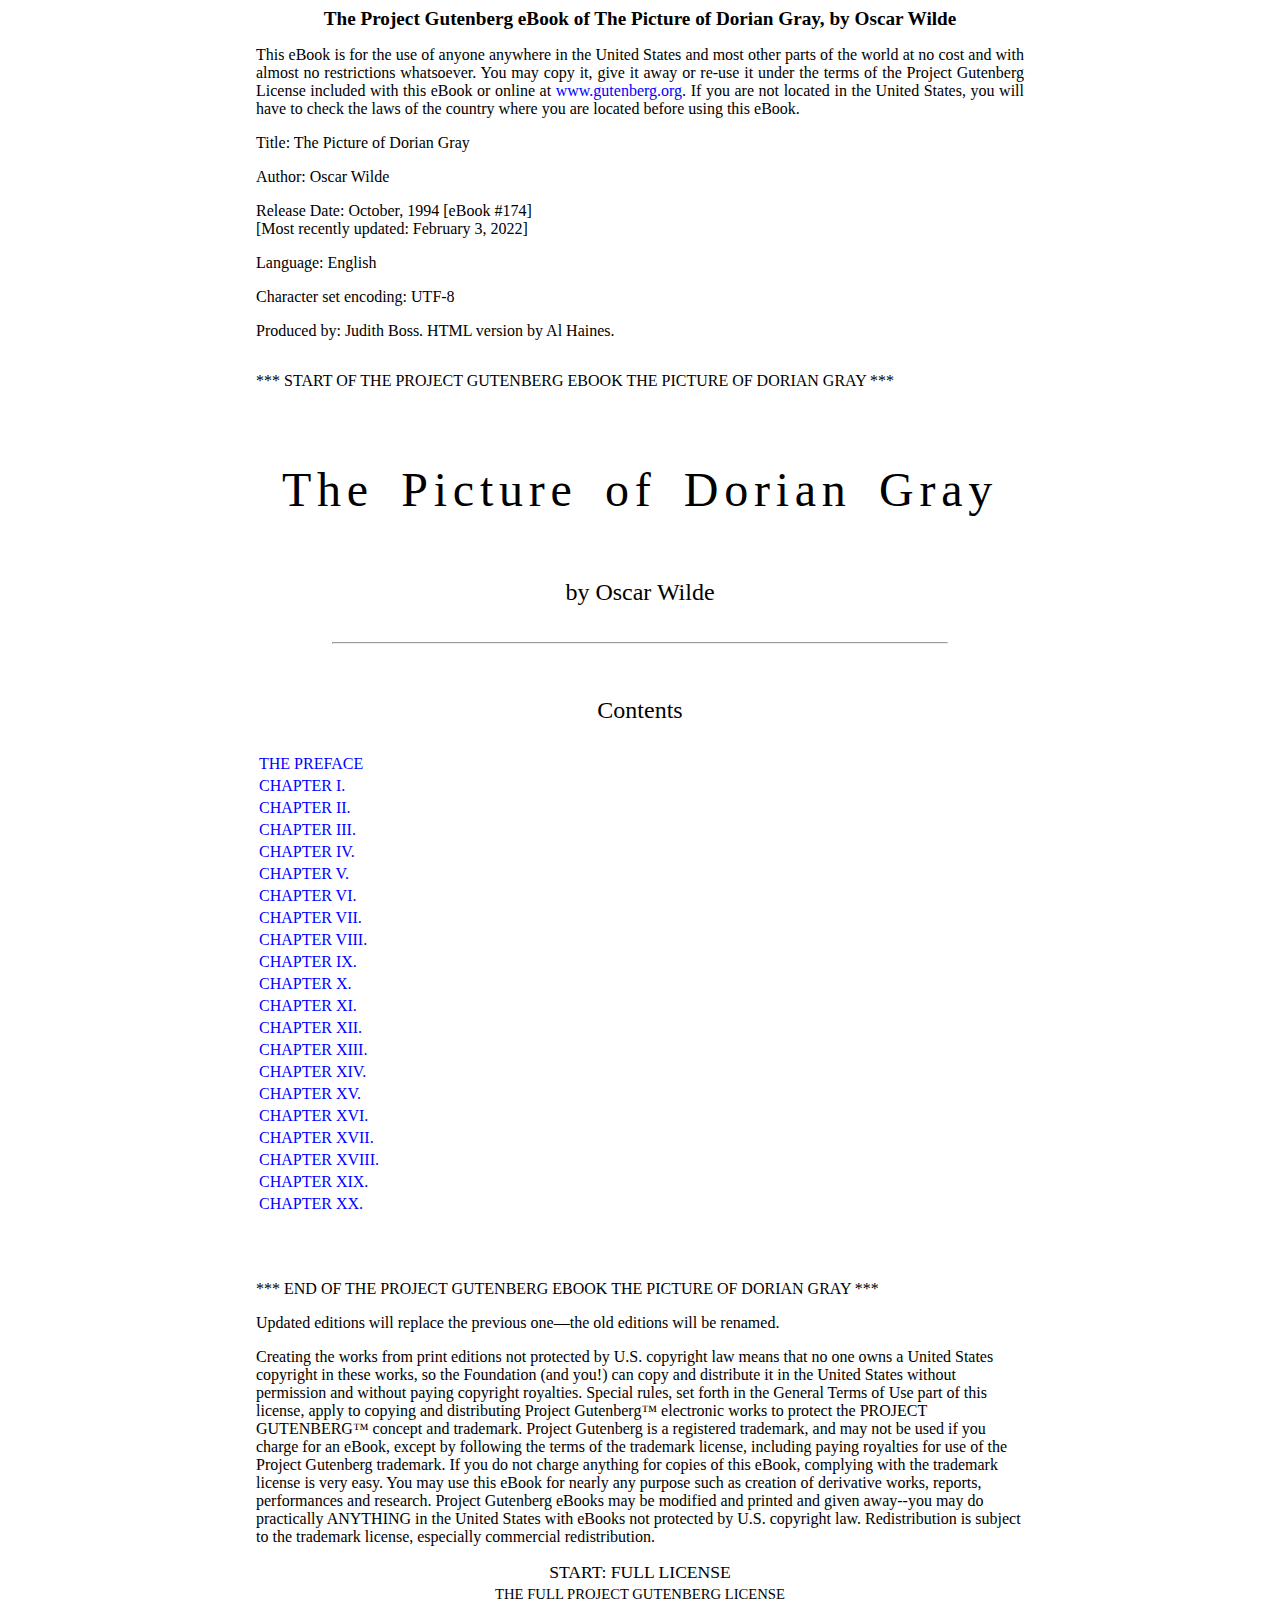
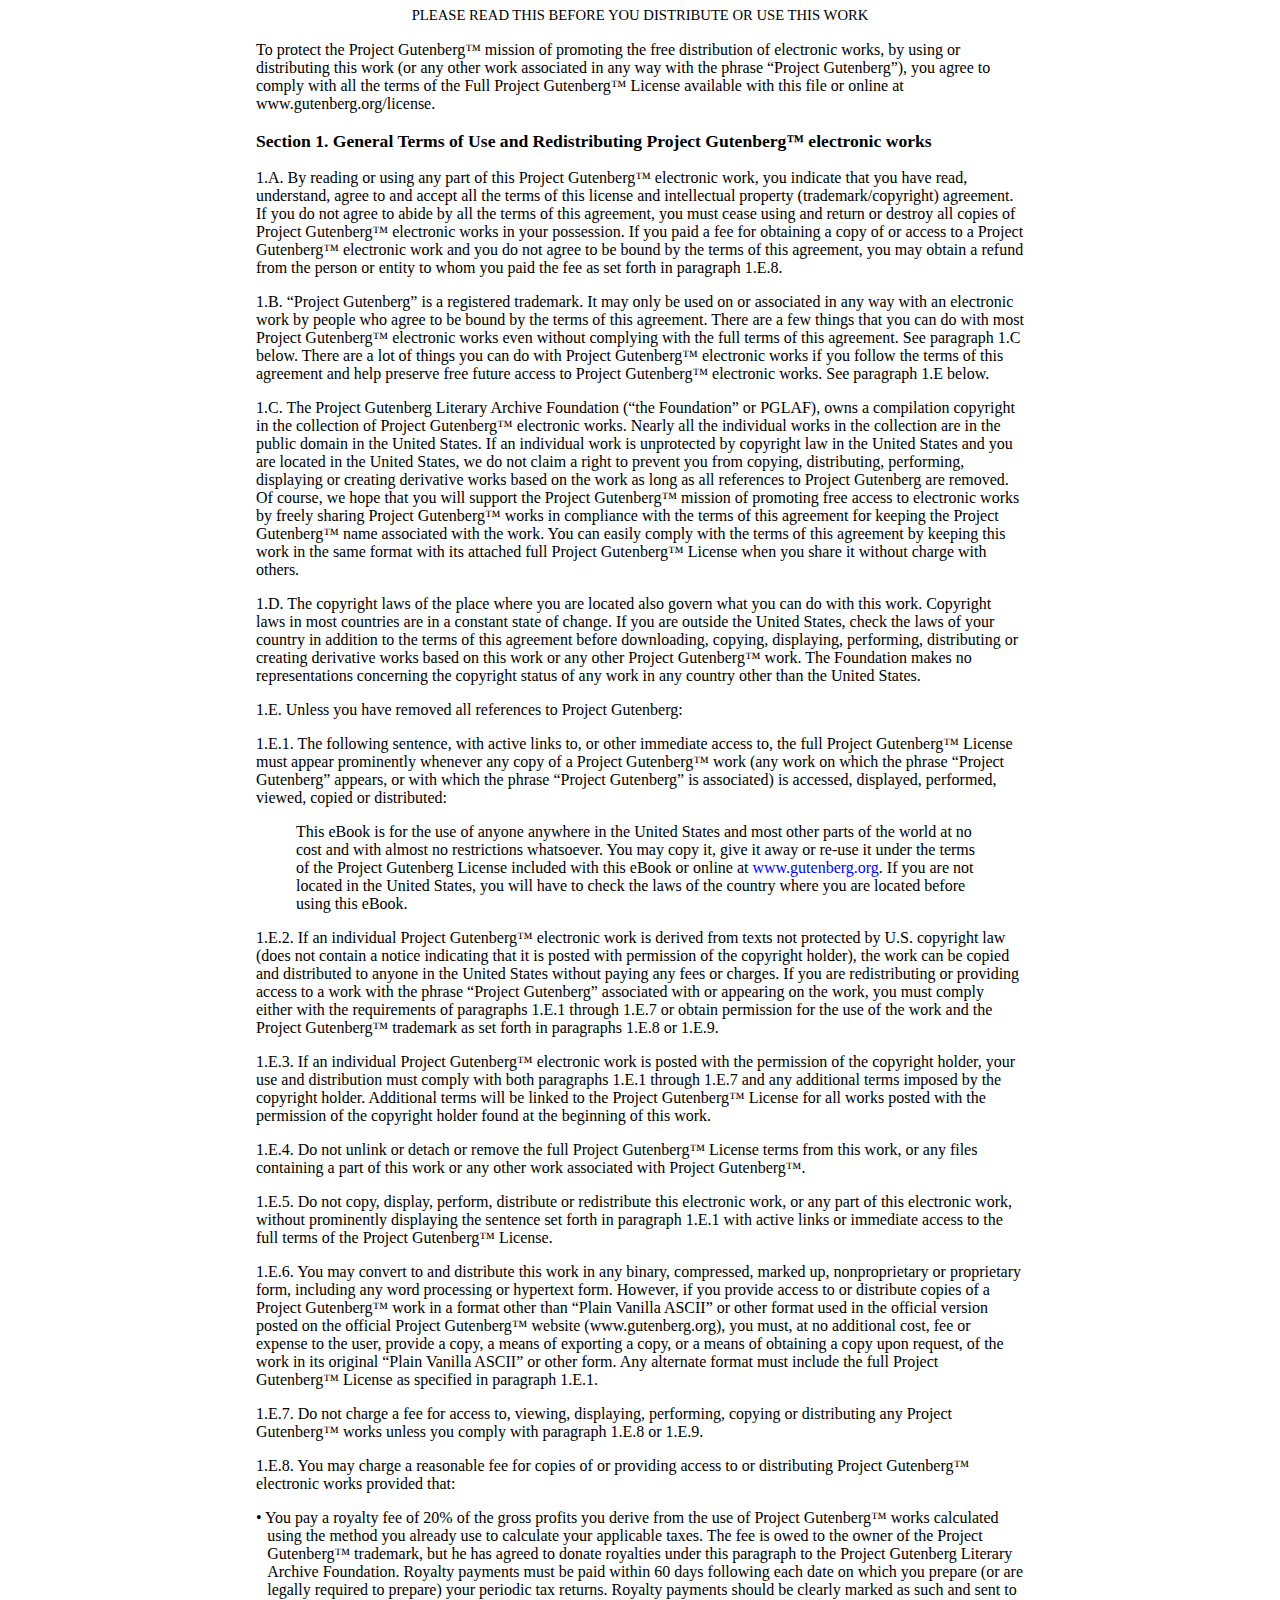
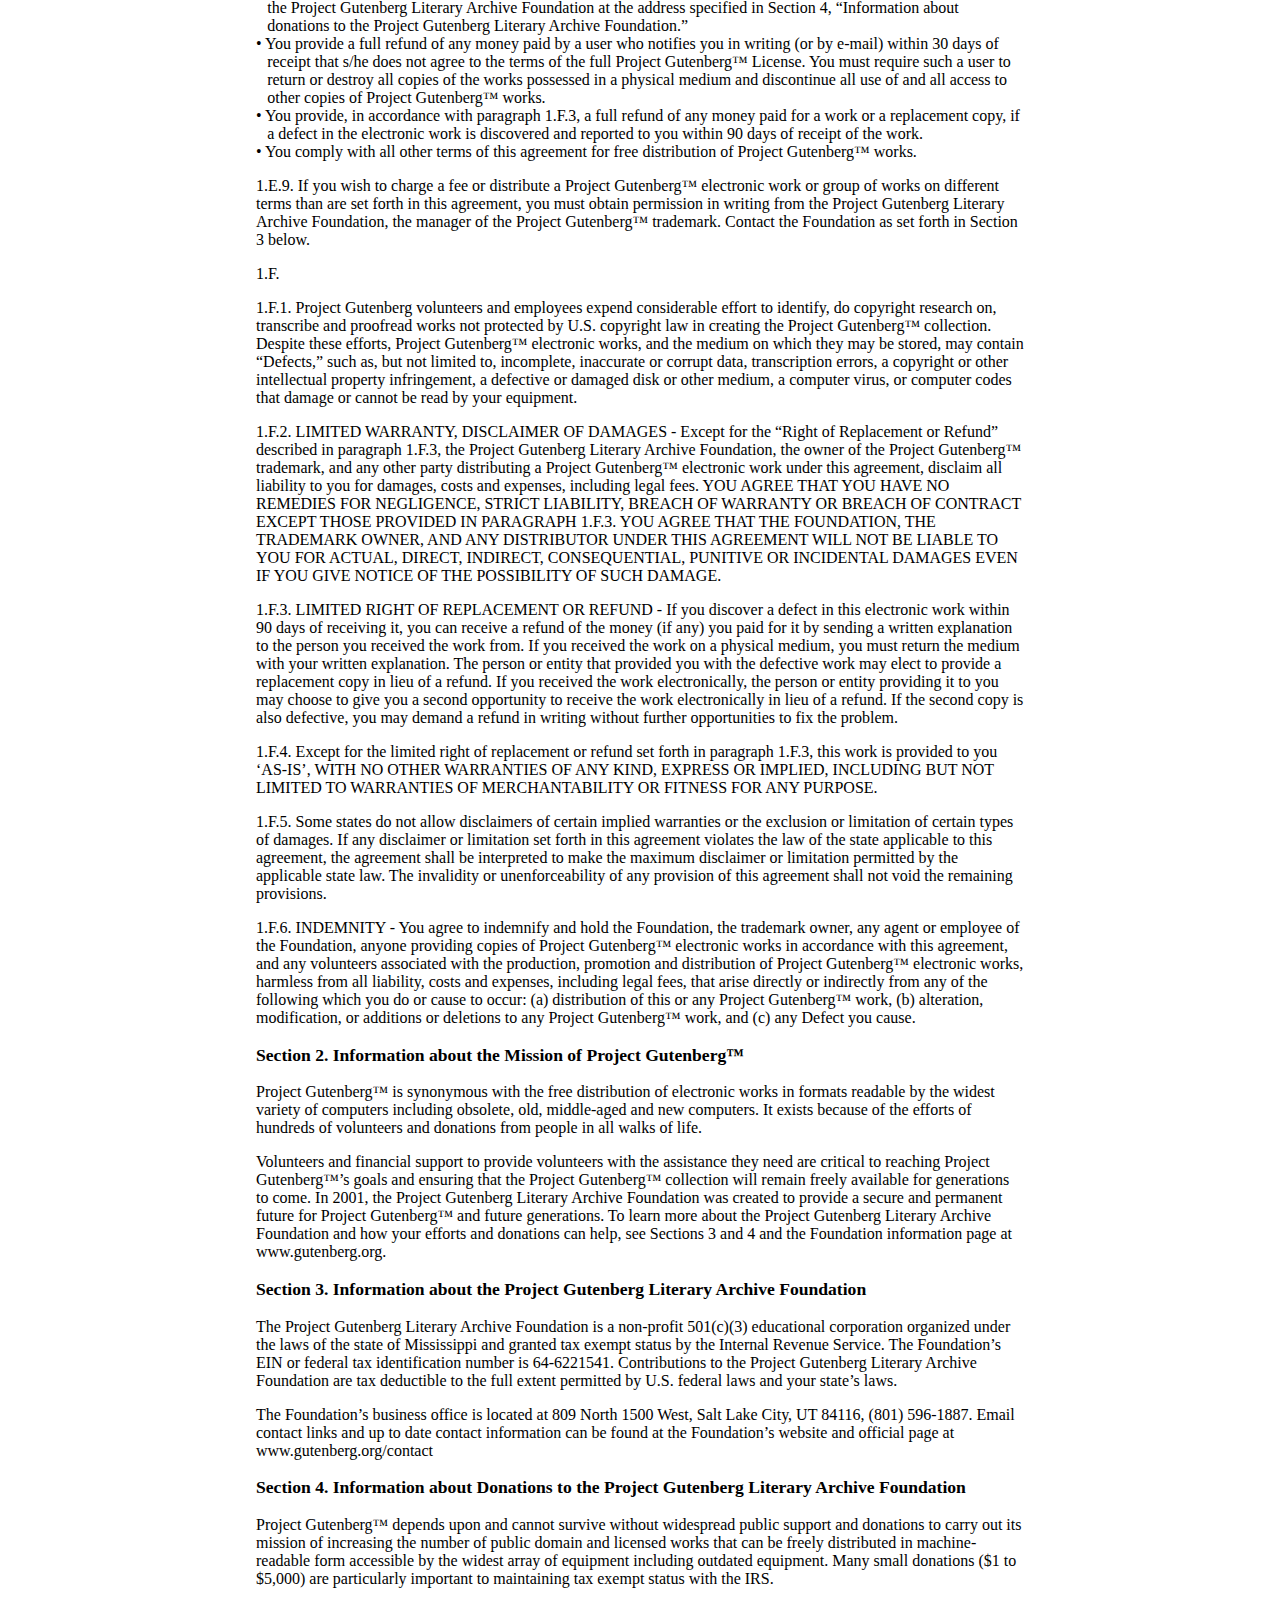
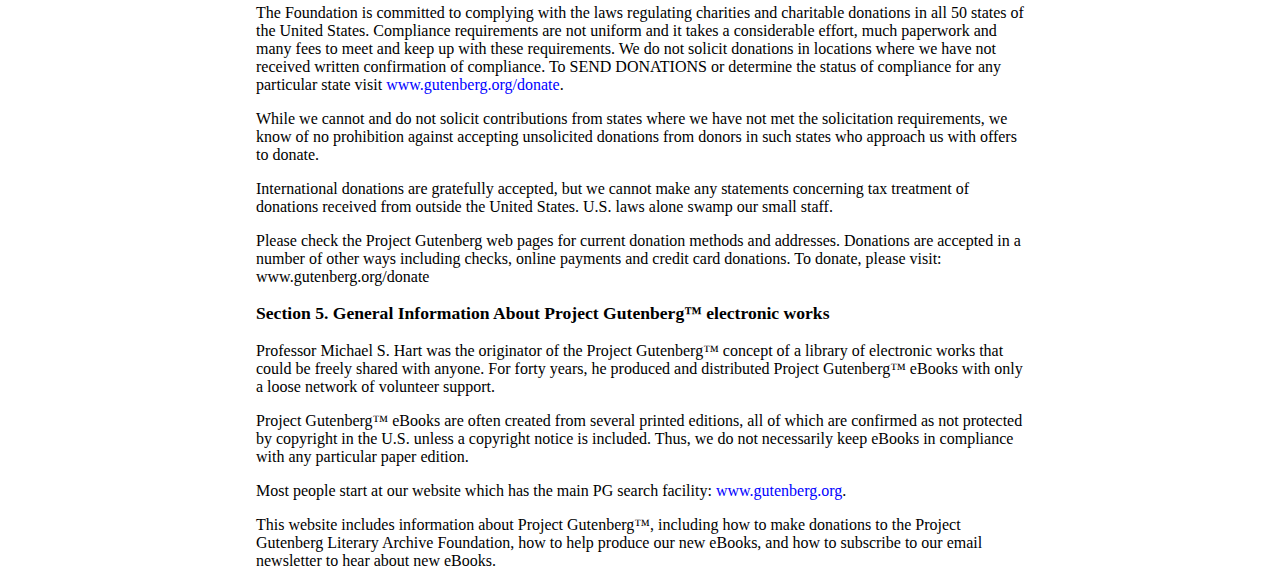
<file: static/top10/The Project Gutenberg eBook of The Picture of Dorian Gray, by Oscar Wilde/index.html>
<!DOCTYPE html PUBLIC "-//W3C//DTD XHTML 1.0 Strict//EN" "http://www.w3.org/TR/xhtml1/DTD/xhtml1-strict.dtd"><html xmlns="http://www.w3.org/1999/xhtml" xml:lang="en" lang="en"><head>
<meta http-equiv="Content-Type" content="text/html;charset=utf-8"/>
<meta http-equiv="Content-Style-Type" content="text/css"/>
<title>The Project Gutenberg eBook of The Picture of Dorian Gray, by Oscar Wilde</title>

<style type="text/css">

body { margin-left: 20%;
       margin-right: 20%;
       text-align: justify; }

h1, h2, h3, h4, h5 {text-align: center; font-style: normal; font-weight:
normal; line-height: 1.5; margin-top: .5em; margin-bottom: .5em;}

h1 {font-size: 300%;
    margin-top: 0.6em;
    margin-bottom: 0.6em;
    letter-spacing: 0.12em;
    word-spacing: 0.2em;
    text-indent: 0em;}
h2 {font-size: 150%; margin-top: 2em; margin-bottom: 1em;}
h3 {font-size: 130%; margin-top: 1em;}
h4 {font-size: 120%;}
h5 {font-size: 110%;}

.no-break {page-break-before: avoid;} /* for epubs */

div.chapter {page-break-before: always; margin-top: 4em;}

hr {width: 80%; margin-top: 2em; margin-bottom: 2em;}

p {text-indent: 1em;
   margin-top: 0.25em;
   margin-bottom: 0.25em; }

p.poem {text-indent: 0%;
        margin-left: 10%;
        font-size: 90%;
        margin-top: 1em;
        margin-bottom: 1em; }

p.letter {text-indent: 0%;
          margin-left: 10%;
          margin-right: 10%;
          margin-top: 1em;
          margin-bottom: 1em; }

p.noindent {text-indent: 0% }

p.center  {text-align: center;
           text-indent: 0em;
           margin-top: 1em;
           margin-bottom: 1em; }

p.right {text-align: right;
         margin-right: 10%;
         margin-top: 1em;
         margin-bottom: 1em; }

a:link {color:blue; text-decoration:none}
a:visited {color:blue; text-decoration:none}
a:hover {color:red}

</style>

</head>

<body>

<div style="text-align:center; font-size:1.2em; font-weight:bold">The Project Gutenberg eBook of The Picture of Dorian Gray, by Oscar Wilde</div>
<div style="display:block; margin:1em 0">
This eBook is for the use of anyone anywhere in the United States and
most other parts of the world at no cost and with almost no restrictions
whatsoever. You may copy it, give it away or re-use it under the terms
of the Project Gutenberg License included with this eBook or online
at <a href="https://www.gutenberg.org">www.gutenberg.org</a>. If you
are not located in the United States, you will have to check the laws of the
country where you are located before using this eBook.
</div>
<div style="display:block; margin-top:1em; margin-bottom:1em; margin-left:2em; text-indent:-2em">Title: The Picture of Dorian Gray</div>
<div style="display:block; margin-top:1em; margin-bottom:1em; margin-left:2em; text-indent:-2em">Author: Oscar Wilde</div>
<div style="display:block; margin:1em 0">Release Date: October, 1994 [eBook #174]<br/>
[Most recently updated: February 3, 2022]</div>
<div style="display:block; margin:1em 0">Language: English</div>
<div style="display:block; margin:1em 0">Character set encoding: UTF-8</div>
<div style="display:block; margin-left:2em; text-indent:-2em">Produced by: Judith Boss. HTML version by Al Haines.</div>
<div style="margin-top:2em; margin-bottom:4em">*** START OF THE PROJECT GUTENBERG EBOOK THE PICTURE OF DORIAN GRAY ***</div>

<h1>The Picture of Dorian Gray</h1>

<h2 class="no-break">by Oscar Wilde</h2>

<hr/>

<h2>Contents</h2>

<table summary="" style="">

<tbody><tr>
<td> <a href="/top10/The Project Gutenberg eBook of The Picture of Dorian Gray, by Oscar Wilde/chap00.html">THE PREFACE</a></td>
</tr>

<tr>
<td> <a href="/top10/The Project Gutenberg eBook of The Picture of Dorian Gray, by Oscar Wilde/chap01.html">CHAPTER I.</a></td>
</tr>

<tr>
<td> <a href="/top10/The Project Gutenberg eBook of The Picture of Dorian Gray, by Oscar Wilde/chap02.html">CHAPTER II.</a></td>
</tr>

<tr>
<td> <a href="/top10/The Project Gutenberg eBook of The Picture of Dorian Gray, by Oscar Wilde/chap03.html">CHAPTER III.</a></td>
</tr>

<tr>
<td> <a href="/top10/The Project Gutenberg eBook of The Picture of Dorian Gray, by Oscar Wilde/chap04.html">CHAPTER IV.</a></td>
</tr>

<tr>
<td> <a href="/top10/The Project Gutenberg eBook of The Picture of Dorian Gray, by Oscar Wilde/chap05.html">CHAPTER V.</a></td>
</tr>

<tr>
<td> <a href="/top10/The Project Gutenberg eBook of The Picture of Dorian Gray, by Oscar Wilde/chap06.html">CHAPTER VI.</a></td>
</tr>

<tr>
<td> <a href="/top10/The Project Gutenberg eBook of The Picture of Dorian Gray, by Oscar Wilde/chap07.html">CHAPTER VII.</a></td>
</tr>

<tr>
<td> <a href="/top10/The Project Gutenberg eBook of The Picture of Dorian Gray, by Oscar Wilde/chap08.html">CHAPTER VIII.</a></td>
</tr>

<tr>
<td> <a href="/top10/The Project Gutenberg eBook of The Picture of Dorian Gray, by Oscar Wilde/chap09.html">CHAPTER IX.</a></td>
</tr>

<tr>
<td> <a href="/top10/The Project Gutenberg eBook of The Picture of Dorian Gray, by Oscar Wilde/chap10.html">CHAPTER X.</a></td>
</tr>

<tr>
<td> <a href="/top10/The Project Gutenberg eBook of The Picture of Dorian Gray, by Oscar Wilde/chap11.html">CHAPTER XI.</a></td>
</tr>

<tr>
<td> <a href="/top10/The Project Gutenberg eBook of The Picture of Dorian Gray, by Oscar Wilde/chap12.html">CHAPTER XII.</a></td>
</tr>

<tr>
<td> <a href="/top10/The Project Gutenberg eBook of The Picture of Dorian Gray, by Oscar Wilde/chap13.html">CHAPTER XIII.</a></td>
</tr>

<tr>
<td> <a href="/top10/The Project Gutenberg eBook of The Picture of Dorian Gray, by Oscar Wilde/chap14.html">CHAPTER XIV.</a></td>
</tr>

<tr>
<td> <a href="/top10/The Project Gutenberg eBook of The Picture of Dorian Gray, by Oscar Wilde/chap15.html">CHAPTER XV.</a></td>
</tr>

<tr>
<td> <a href="/top10/The Project Gutenberg eBook of The Picture of Dorian Gray, by Oscar Wilde/chap16.html">CHAPTER XVI.</a></td>
</tr>

<tr>
<td> <a href="/top10/The Project Gutenberg eBook of The Picture of Dorian Gray, by Oscar Wilde/chap17.html">CHAPTER XVII.</a></td>
</tr>

<tr>
<td> <a href="/top10/The Project Gutenberg eBook of The Picture of Dorian Gray, by Oscar Wilde/chap18.html">CHAPTER XVIII.</a></td>
</tr>

<tr>
<td> <a href="/top10/The Project Gutenberg eBook of The Picture of Dorian Gray, by Oscar Wilde/chap19.html">CHAPTER XIX.</a></td>
</tr>

<tr>
<td> <a href="/top10/The Project Gutenberg eBook of The Picture of Dorian Gray, by Oscar Wilde/chap20.html">CHAPTER XX.</a></td>
</tr>

</tbody></table>

<!--end chapter-->

<!--end chapter-->

<!--end chapter-->

<!--end chapter-->

<!--end chapter-->

<!--end chapter-->

<!--end chapter-->

<!--end chapter-->

<!--end chapter-->

<!--end chapter-->

<!--end chapter-->

<!--end chapter-->

<!--end chapter-->

<!--end chapter-->

<!--end chapter-->

<!--end chapter-->

<!--end chapter-->

<!--end chapter-->

<!--end chapter-->

<!--end chapter-->

<!--end chapter-->

<div style="display:block; margin-top:4em">*** END OF THE PROJECT GUTENBERG EBOOK THE PICTURE OF DORIAN GRAY ***</div>
<div style="text-align:left">

<div style="display:block; margin:1em 0">
Updated editions will replace the previous one—the old editions will
be renamed.
</div>

<div style="display:block; margin:1em 0">
Creating the works from print editions not protected by U.S. copyright
law means that no one owns a United States copyright in these works,
so the Foundation (and you!) can copy and distribute it in the United
States without permission and without paying copyright
royalties. Special rules, set forth in the General Terms of Use part
of this license, apply to copying and distributing Project
Gutenberg™ electronic works to protect the PROJECT GUTENBERG™
concept and trademark. Project Gutenberg is a registered trademark,
and may not be used if you charge for an eBook, except by following
the terms of the trademark license, including paying royalties for use
of the Project Gutenberg trademark. If you do not charge anything for
copies of this eBook, complying with the trademark license is very
easy. You may use this eBook for nearly any purpose such as creation
of derivative works, reports, performances and research. Project
Gutenberg eBooks may be modified and printed and given away--you may
do practically ANYTHING in the United States with eBooks not protected
by U.S. copyright law. Redistribution is subject to the trademark
license, especially commercial redistribution.
</div>

<div style="margin:0.83em 0; font-size:1.1em; text-align:center">START: FULL LICENSE<br/>
<span style="font-size:smaller">THE FULL PROJECT GUTENBERG LICENSE<br/>
PLEASE READ THIS BEFORE YOU DISTRIBUTE OR USE THIS WORK</span>
</div>

<div style="display:block; margin:1em 0">
To protect the Project Gutenberg™ mission of promoting the free
distribution of electronic works, by using or distributing this work
(or any other work associated in any way with the phrase “Project
Gutenberg”), you agree to comply with all the terms of the Full
Project Gutenberg™ License available with this file or online at
www.gutenberg.org/license.
</div>

<div style="display:block; font-size:1.1em; margin:1em 0; font-weight:bold">
Section 1. General Terms of Use and Redistributing Project Gutenberg™ electronic works
</div>

<div style="display:block; margin:1em 0">
1.A. By reading or using any part of this Project Gutenberg™
electronic work, you indicate that you have read, understand, agree to
and accept all the terms of this license and intellectual property
(trademark/copyright) agreement. If you do not agree to abide by all
the terms of this agreement, you must cease using and return or
destroy all copies of Project Gutenberg™ electronic works in your
possession. If you paid a fee for obtaining a copy of or access to a
Project Gutenberg™ electronic work and you do not agree to be bound
by the terms of this agreement, you may obtain a refund from the person
or entity to whom you paid the fee as set forth in paragraph 1.E.8.
</div>

<div style="display:block; margin:1em 0">
1.B. “Project Gutenberg” is a registered trademark. It may only be
used on or associated in any way with an electronic work by people who
agree to be bound by the terms of this agreement. There are a few
things that you can do with most Project Gutenberg™ electronic works
even without complying with the full terms of this agreement. See
paragraph 1.C below. There are a lot of things you can do with Project
Gutenberg™ electronic works if you follow the terms of this
agreement and help preserve free future access to Project Gutenberg™
electronic works. See paragraph 1.E below.
</div>

<div style="display:block; margin:1em 0">
1.C. The Project Gutenberg Literary Archive Foundation (“the
Foundation” or PGLAF), owns a compilation copyright in the collection
of Project Gutenberg™ electronic works. Nearly all the individual
works in the collection are in the public domain in the United
States. If an individual work is unprotected by copyright law in the
United States and you are located in the United States, we do not
claim a right to prevent you from copying, distributing, performing,
displaying or creating derivative works based on the work as long as
all references to Project Gutenberg are removed. Of course, we hope
that you will support the Project Gutenberg™ mission of promoting
free access to electronic works by freely sharing Project Gutenberg™
works in compliance with the terms of this agreement for keeping the
Project Gutenberg™ name associated with the work. You can easily
comply with the terms of this agreement by keeping this work in the
same format with its attached full Project Gutenberg™ License when
you share it without charge with others.
</div>

<div style="display:block; margin:1em 0">
1.D. The copyright laws of the place where you are located also govern
what you can do with this work. Copyright laws in most countries are
in a constant state of change. If you are outside the United States,
check the laws of your country in addition to the terms of this
agreement before downloading, copying, displaying, performing,
distributing or creating derivative works based on this work or any
other Project Gutenberg™ work. The Foundation makes no
representations concerning the copyright status of any work in any
country other than the United States.
</div>

<div style="display:block; margin:1em 0">
1.E. Unless you have removed all references to Project Gutenberg:
</div>

<div style="display:block; margin:1em 0">
1.E.1. The following sentence, with active links to, or other
immediate access to, the full Project Gutenberg™ License must appear
prominently whenever any copy of a Project Gutenberg™ work (any work
on which the phrase “Project Gutenberg” appears, or with which the
phrase “Project Gutenberg” is associated) is accessed, displayed,
performed, viewed, copied or distributed:
</div>

<blockquote>
  <div style="display:block; margin:1em 0">
    This eBook is for the use of anyone anywhere in the United States and most
    other parts of the world at no cost and with almost no restrictions
    whatsoever. You may copy it, give it away or re-use it under the terms
    of the Project Gutenberg License included with this eBook or online
    at <a href="https://www.gutenberg.org">www.gutenberg.org</a>. If you
    are not located in the United States, you will have to check the laws
    of the country where you are located before using this eBook.
  </div>
</blockquote>

<div style="display:block; margin:1em 0">
1.E.2. If an individual Project Gutenberg™ electronic work is
derived from texts not protected by U.S. copyright law (does not
contain a notice indicating that it is posted with permission of the
copyright holder), the work can be copied and distributed to anyone in
the United States without paying any fees or charges. If you are
redistributing or providing access to a work with the phrase “Project
Gutenberg” associated with or appearing on the work, you must comply
either with the requirements of paragraphs 1.E.1 through 1.E.7 or
obtain permission for the use of the work and the Project Gutenberg™
trademark as set forth in paragraphs 1.E.8 or 1.E.9.
</div>

<div style="display:block; margin:1em 0">
1.E.3. If an individual Project Gutenberg™ electronic work is posted
with the permission of the copyright holder, your use and distribution
must comply with both paragraphs 1.E.1 through 1.E.7 and any
additional terms imposed by the copyright holder. Additional terms
will be linked to the Project Gutenberg™ License for all works
posted with the permission of the copyright holder found at the
beginning of this work.
</div>

<div style="display:block; margin:1em 0">
1.E.4. Do not unlink or detach or remove the full Project Gutenberg™
License terms from this work, or any files containing a part of this
work or any other work associated with Project Gutenberg™.
</div>

<div style="display:block; margin:1em 0">
1.E.5. Do not copy, display, perform, distribute or redistribute this
electronic work, or any part of this electronic work, without
prominently displaying the sentence set forth in paragraph 1.E.1 with
active links or immediate access to the full terms of the Project
Gutenberg™ License.
</div>

<div style="display:block; margin:1em 0">
1.E.6. You may convert to and distribute this work in any binary,
compressed, marked up, nonproprietary or proprietary form, including
any word processing or hypertext form. However, if you provide access
to or distribute copies of a Project Gutenberg™ work in a format
other than “Plain Vanilla ASCII” or other format used in the official
version posted on the official Project Gutenberg™ website
(www.gutenberg.org), you must, at no additional cost, fee or expense
to the user, provide a copy, a means of exporting a copy, or a means
of obtaining a copy upon request, of the work in its original “Plain
Vanilla ASCII” or other form. Any alternate format must include the
full Project Gutenberg™ License as specified in paragraph 1.E.1.
</div>

<div style="display:block; margin:1em 0">
1.E.7. Do not charge a fee for access to, viewing, displaying,
performing, copying or distributing any Project Gutenberg™ works
unless you comply with paragraph 1.E.8 or 1.E.9.
</div>

<div style="display:block; margin:1em 0">
1.E.8. You may charge a reasonable fee for copies of or providing
access to or distributing Project Gutenberg™ electronic works
provided that:
</div>

<div style="margin-left:0.7em;">
    <div style="text-indent:-0.7em">
        • You pay a royalty fee of 20% of the gross profits you derive from
        the use of Project Gutenberg™ works calculated using the method
        you already use to calculate your applicable taxes. The fee is owed
        to the owner of the Project Gutenberg™ trademark, but he has
        agreed to donate royalties under this paragraph to the Project
        Gutenberg Literary Archive Foundation. Royalty payments must be paid
        within 60 days following each date on which you prepare (or are
        legally required to prepare) your periodic tax returns. Royalty
        payments should be clearly marked as such and sent to the Project
        Gutenberg Literary Archive Foundation at the address specified in
        Section 4, “Information about donations to the Project Gutenberg
        Literary Archive Foundation.”
    </div>

    <div style="text-indent:-0.7em">
        • You provide a full refund of any money paid by a user who notifies
        you in writing (or by e-mail) within 30 days of receipt that s/he
        does not agree to the terms of the full Project Gutenberg™
        License. You must require such a user to return or destroy all
        copies of the works possessed in a physical medium and discontinue
        all use of and all access to other copies of Project Gutenberg™
        works.
    </div>

    <div style="text-indent:-0.7em">
        • You provide, in accordance with paragraph 1.F.3, a full refund of
        any money paid for a work or a replacement copy, if a defect in the
        electronic work is discovered and reported to you within 90 days of
        receipt of the work.
    </div>

    <div style="text-indent:-0.7em">
        • You comply with all other terms of this agreement for free
        distribution of Project Gutenberg™ works.
    </div>
</div>

<div style="display:block; margin:1em 0">
1.E.9. If you wish to charge a fee or distribute a Project
Gutenberg™ electronic work or group of works on different terms than
are set forth in this agreement, you must obtain permission in writing
from the Project Gutenberg Literary Archive Foundation, the manager of
the Project Gutenberg™ trademark. Contact the Foundation as set
forth in Section 3 below.
</div>

<div style="display:block; margin:1em 0">
1.F.
</div>

<div style="display:block; margin:1em 0">
1.F.1. Project Gutenberg volunteers and employees expend considerable
effort to identify, do copyright research on, transcribe and proofread
works not protected by U.S. copyright law in creating the Project
Gutenberg™ collection. Despite these efforts, Project Gutenberg™
electronic works, and the medium on which they may be stored, may
contain “Defects,” such as, but not limited to, incomplete, inaccurate
or corrupt data, transcription errors, a copyright or other
intellectual property infringement, a defective or damaged disk or
other medium, a computer virus, or computer codes that damage or
cannot be read by your equipment.
</div>

<div style="display:block; margin:1em 0">
1.F.2. LIMITED WARRANTY, DISCLAIMER OF DAMAGES - Except for the “Right
of Replacement or Refund” described in paragraph 1.F.3, the Project
Gutenberg Literary Archive Foundation, the owner of the Project
Gutenberg™ trademark, and any other party distributing a Project
Gutenberg™ electronic work under this agreement, disclaim all
liability to you for damages, costs and expenses, including legal
fees. YOU AGREE THAT YOU HAVE NO REMEDIES FOR NEGLIGENCE, STRICT
LIABILITY, BREACH OF WARRANTY OR BREACH OF CONTRACT EXCEPT THOSE
PROVIDED IN PARAGRAPH 1.F.3. YOU AGREE THAT THE FOUNDATION, THE
TRADEMARK OWNER, AND ANY DISTRIBUTOR UNDER THIS AGREEMENT WILL NOT BE
LIABLE TO YOU FOR ACTUAL, DIRECT, INDIRECT, CONSEQUENTIAL, PUNITIVE OR
INCIDENTAL DAMAGES EVEN IF YOU GIVE NOTICE OF THE POSSIBILITY OF SUCH
DAMAGE.
</div>

<div style="display:block; margin:1em 0">
1.F.3. LIMITED RIGHT OF REPLACEMENT OR REFUND - If you discover a
defect in this electronic work within 90 days of receiving it, you can
receive a refund of the money (if any) you paid for it by sending a
written explanation to the person you received the work from. If you
received the work on a physical medium, you must return the medium
with your written explanation. The person or entity that provided you
with the defective work may elect to provide a replacement copy in
lieu of a refund. If you received the work electronically, the person
or entity providing it to you may choose to give you a second
opportunity to receive the work electronically in lieu of a refund. If
the second copy is also defective, you may demand a refund in writing
without further opportunities to fix the problem.
</div>

<div style="display:block; margin:1em 0">
1.F.4. Except for the limited right of replacement or refund set forth
in paragraph 1.F.3, this work is provided to you ‘AS-IS’, WITH NO
OTHER WARRANTIES OF ANY KIND, EXPRESS OR IMPLIED, INCLUDING BUT NOT
LIMITED TO WARRANTIES OF MERCHANTABILITY OR FITNESS FOR ANY PURPOSE.
</div>

<div style="display:block; margin:1em 0">
1.F.5. Some states do not allow disclaimers of certain implied
warranties or the exclusion or limitation of certain types of
damages. If any disclaimer or limitation set forth in this agreement
violates the law of the state applicable to this agreement, the
agreement shall be interpreted to make the maximum disclaimer or
limitation permitted by the applicable state law. The invalidity or
unenforceability of any provision of this agreement shall not void the
remaining provisions.
</div>

<div style="display:block; margin:1em 0">
1.F.6. INDEMNITY - You agree to indemnify and hold the Foundation, the
trademark owner, any agent or employee of the Foundation, anyone
providing copies of Project Gutenberg™ electronic works in
accordance with this agreement, and any volunteers associated with the
production, promotion and distribution of Project Gutenberg™
electronic works, harmless from all liability, costs and expenses,
including legal fees, that arise directly or indirectly from any of
the following which you do or cause to occur: (a) distribution of this
or any Project Gutenberg™ work, (b) alteration, modification, or
additions or deletions to any Project Gutenberg™ work, and (c) any
Defect you cause.
</div>

<div style="display:block; font-size:1.1em; margin:1em 0; font-weight:bold">
Section 2. Information about the Mission of Project Gutenberg™
</div>

<div style="display:block; margin:1em 0">
Project Gutenberg™ is synonymous with the free distribution of
electronic works in formats readable by the widest variety of
computers including obsolete, old, middle-aged and new computers. It
exists because of the efforts of hundreds of volunteers and donations
from people in all walks of life.
</div>

<div style="display:block; margin:1em 0">
Volunteers and financial support to provide volunteers with the
assistance they need are critical to reaching Project Gutenberg™’s
goals and ensuring that the Project Gutenberg™ collection will
remain freely available for generations to come. In 2001, the Project
Gutenberg Literary Archive Foundation was created to provide a secure
and permanent future for Project Gutenberg™ and future
generations. To learn more about the Project Gutenberg Literary
Archive Foundation and how your efforts and donations can help, see
Sections 3 and 4 and the Foundation information page at www.gutenberg.org.
</div>

<div style="display:block; font-size:1.1em; margin:1em 0; font-weight:bold">
Section 3. Information about the Project Gutenberg Literary Archive Foundation
</div>

<div style="display:block; margin:1em 0">
The Project Gutenberg Literary Archive Foundation is a non-profit
501(c)(3) educational corporation organized under the laws of the
state of Mississippi and granted tax exempt status by the Internal
Revenue Service. The Foundation’s EIN or federal tax identification
number is 64-6221541. Contributions to the Project Gutenberg Literary
Archive Foundation are tax deductible to the full extent permitted by
U.S. federal laws and your state’s laws.
</div>

<div style="display:block; margin:1em 0">
The Foundation’s business office is located at 809 North 1500 West,
Salt Lake City, UT 84116, (801) 596-1887. Email contact links and up
to date contact information can be found at the Foundation’s website
and official page at www.gutenberg.org/contact
</div>

<div style="display:block; font-size:1.1em; margin:1em 0; font-weight:bold">
Section 4. Information about Donations to the Project Gutenberg Literary Archive Foundation
</div>

<div style="display:block; margin:1em 0">
Project Gutenberg™ depends upon and cannot survive without widespread
public support and donations to carry out its mission of
increasing the number of public domain and licensed works that can be
freely distributed in machine-readable form accessible by the widest
array of equipment including outdated equipment. Many small donations
($1 to $5,000) are particularly important to maintaining tax exempt
status with the IRS.
</div>

<div style="display:block; margin:1em 0">
The Foundation is committed to complying with the laws regulating
charities and charitable donations in all 50 states of the United
States. Compliance requirements are not uniform and it takes a
considerable effort, much paperwork and many fees to meet and keep up
with these requirements. We do not solicit donations in locations
where we have not received written confirmation of compliance. To SEND
DONATIONS or determine the status of compliance for any particular state
visit <a href="https://www.gutenberg.org/donate/">www.gutenberg.org/donate</a>.
</div>

<div style="display:block; margin:1em 0">
While we cannot and do not solicit contributions from states where we
have not met the solicitation requirements, we know of no prohibition
against accepting unsolicited donations from donors in such states who
approach us with offers to donate.
</div>

<div style="display:block; margin:1em 0">
International donations are gratefully accepted, but we cannot make
any statements concerning tax treatment of donations received from
outside the United States. U.S. laws alone swamp our small staff.
</div>

<div style="display:block; margin:1em 0">
Please check the Project Gutenberg web pages for current donation
methods and addresses. Donations are accepted in a number of other
ways including checks, online payments and credit card donations. To
donate, please visit: www.gutenberg.org/donate
</div>

<div style="display:block; font-size:1.1em; margin:1em 0; font-weight:bold">
Section 5. General Information About Project Gutenberg™ electronic works
</div>

<div style="display:block; margin:1em 0">
Professor Michael S. Hart was the originator of the Project
Gutenberg™ concept of a library of electronic works that could be
freely shared with anyone. For forty years, he produced and
distributed Project Gutenberg™ eBooks with only a loose network of
volunteer support.
</div>

<div style="display:block; margin:1em 0">
Project Gutenberg™ eBooks are often created from several printed
editions, all of which are confirmed as not protected by copyright in
the U.S. unless a copyright notice is included. Thus, we do not
necessarily keep eBooks in compliance with any particular paper
edition.
</div>

<div style="display:block; margin:1em 0">
Most people start at our website which has the main PG search
facility: <a href="https://www.gutenberg.org">www.gutenberg.org</a>.
</div>

<div style="display:block; margin:1em 0">
This website includes information about Project Gutenberg™,
including how to make donations to the Project Gutenberg Literary
Archive Foundation, how to help produce our new eBooks, and how to
subscribe to our email newsletter to hear about new eBooks.
</div>

</div>






</body></html>
</file>
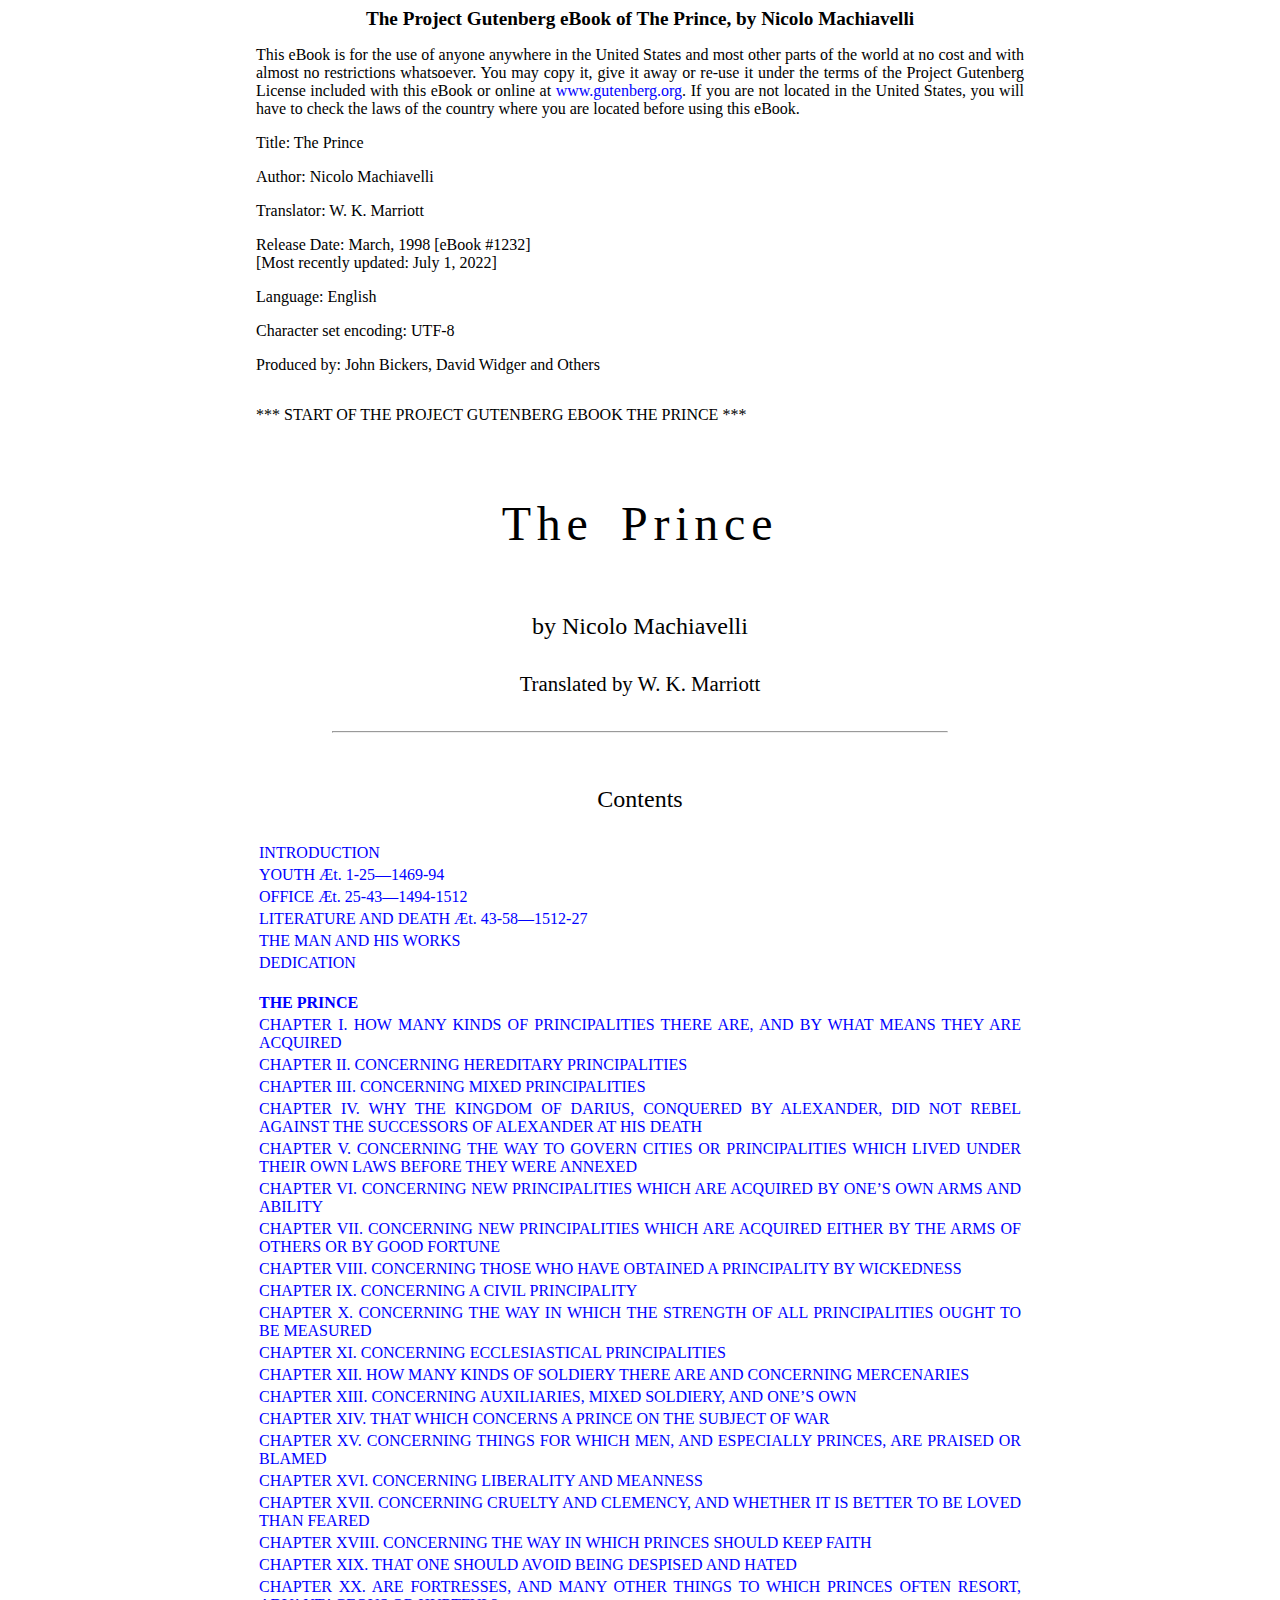
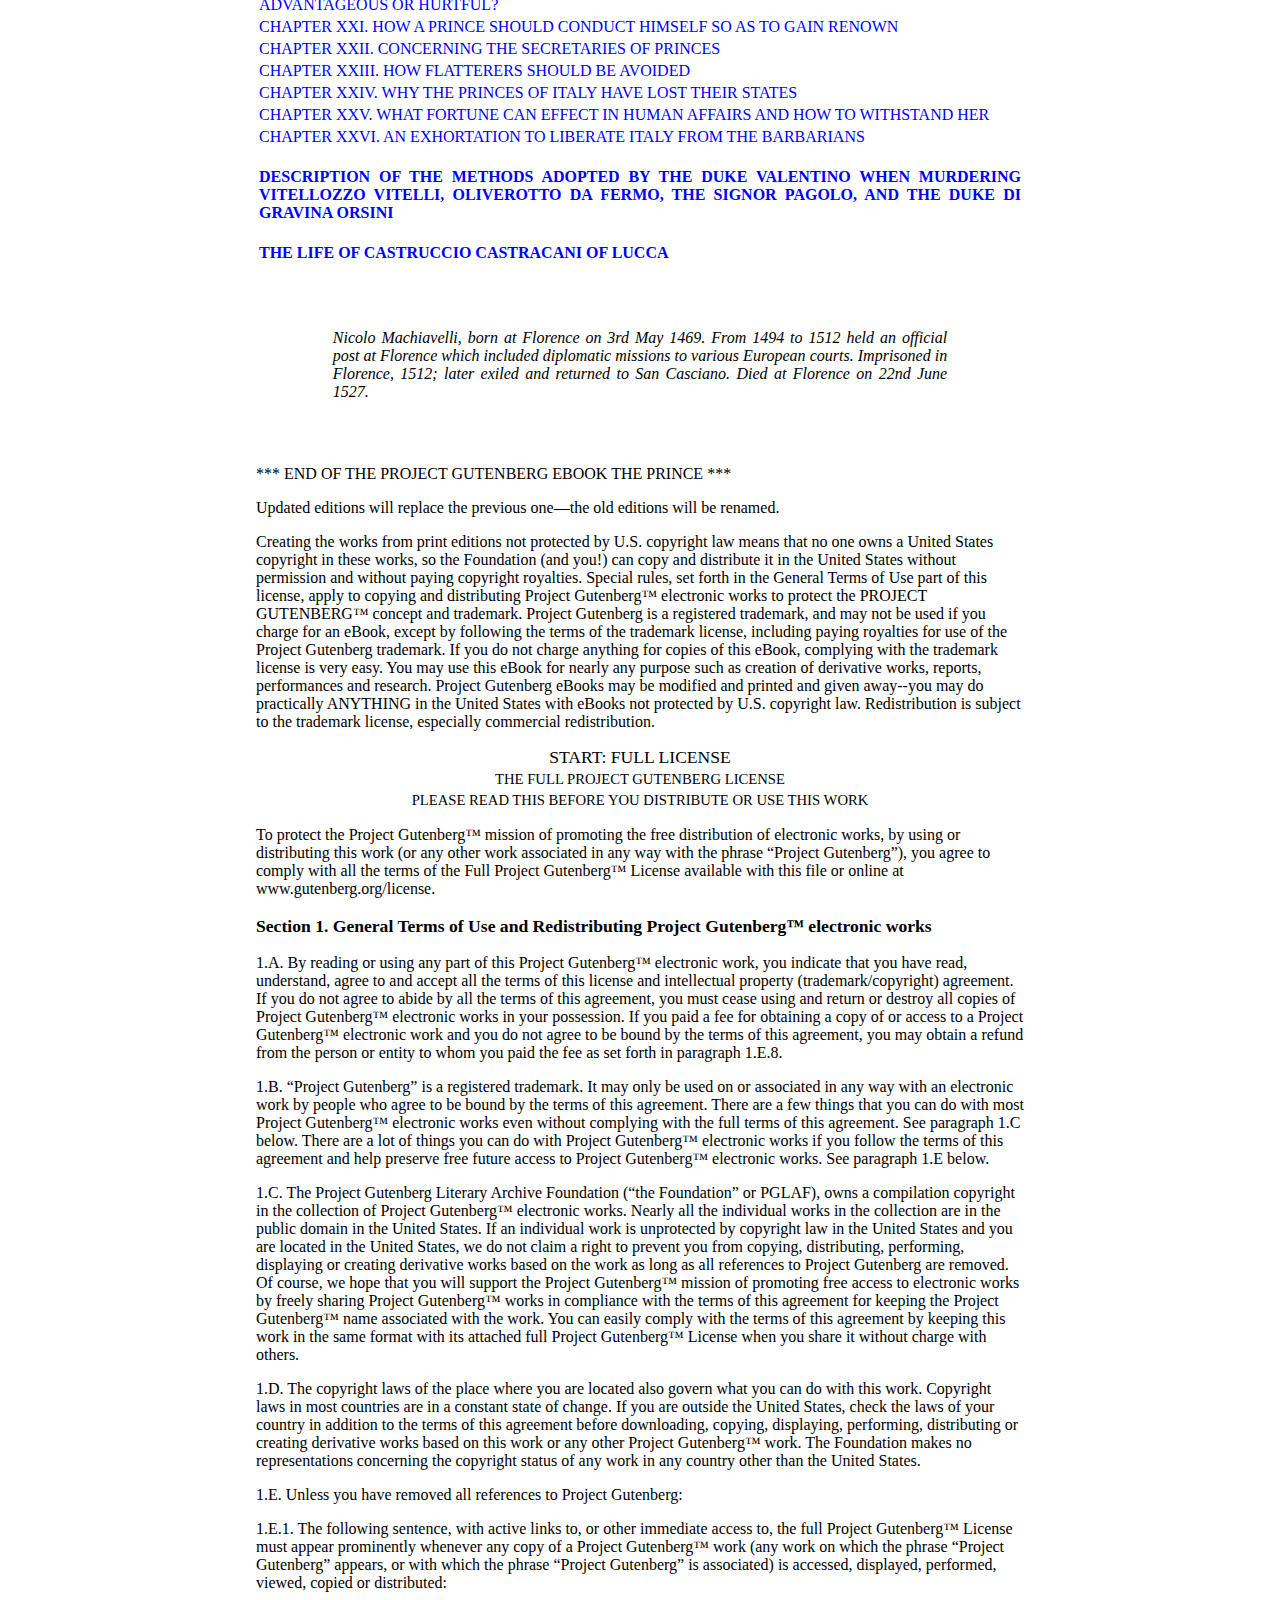
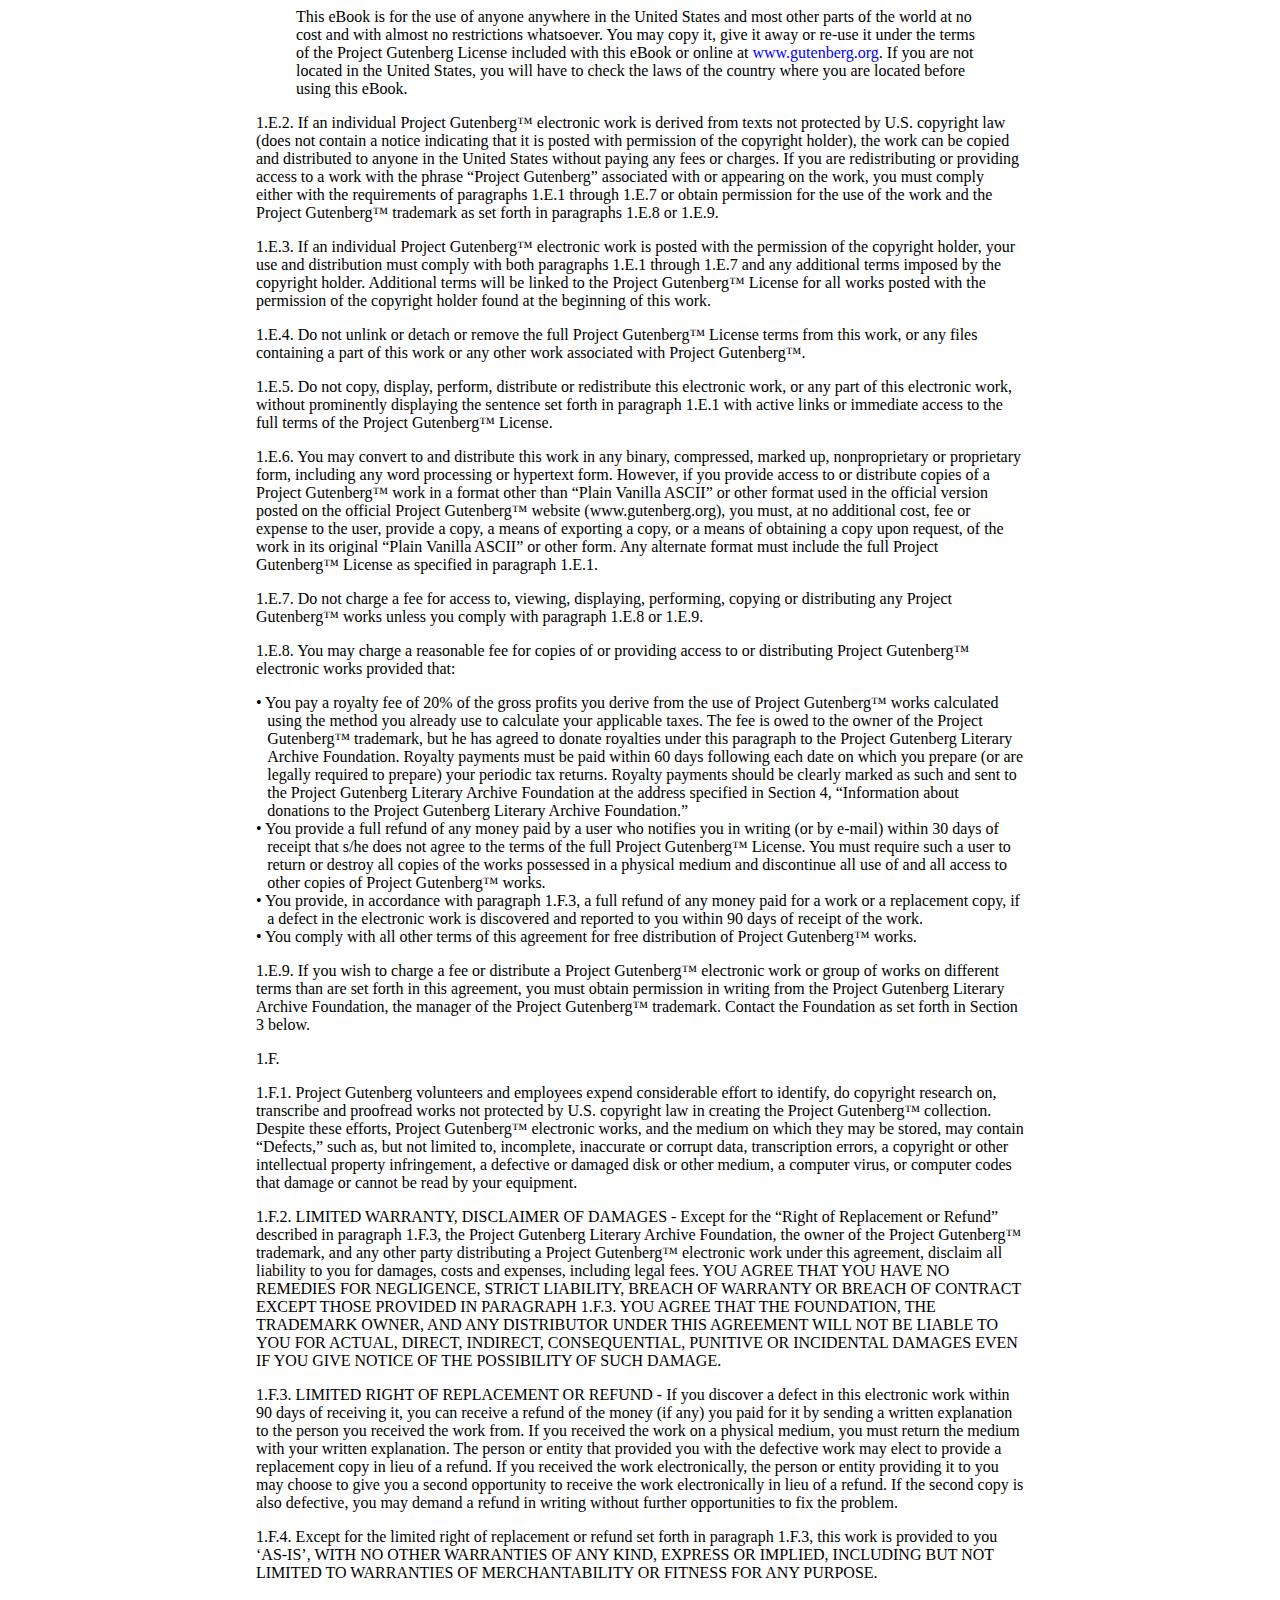
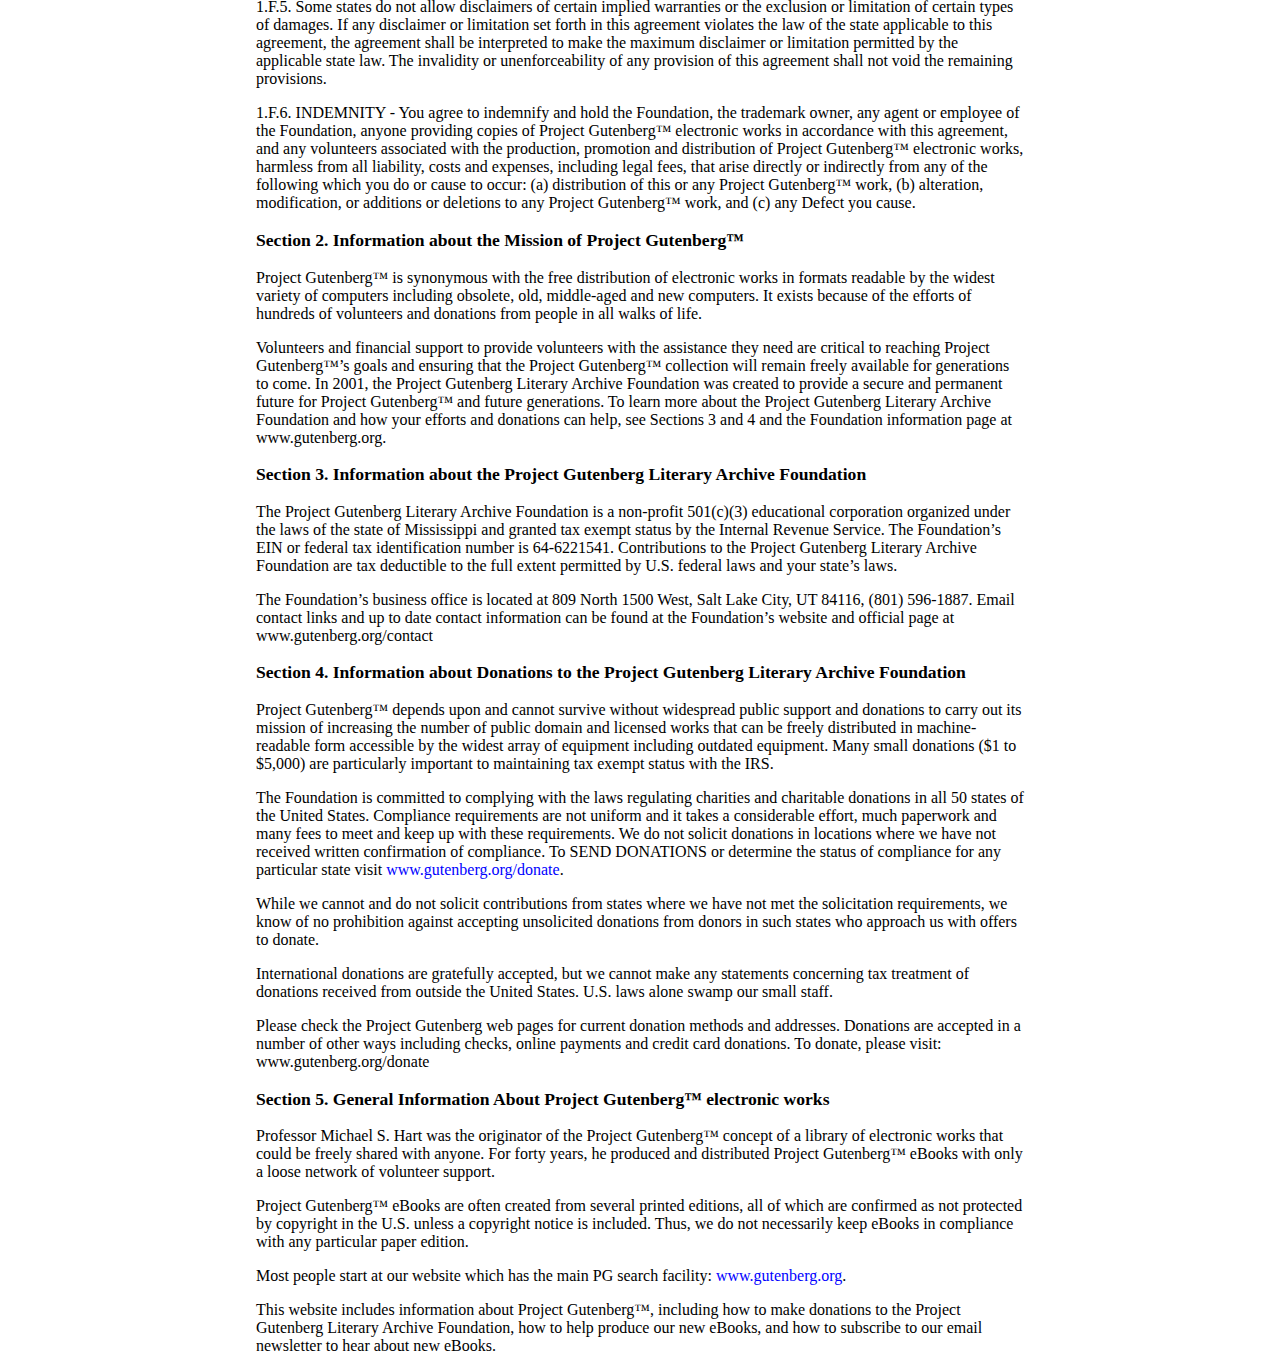
<file: static/top10/The Project Gutenberg eBook of The Prince, by Nicolo Machiavelli/index.html>
<!DOCTYPE html PUBLIC "-//W3C//DTD XHTML 1.0 Strict//EN" "http://www.w3.org/TR/xhtml1/DTD/xhtml1-strict.dtd"><html xmlns="http://www.w3.org/1999/xhtml" xml:lang="en" lang="en"><head>
<meta http-equiv="Content-Type" content="text/html;charset=utf-8"/>
<meta http-equiv="Content-Style-Type" content="text/css"/>
<title>The Project Gutenberg eBook of The Prince, by Nicolo Machiavelli</title>

<style type="text/css">

body { margin-left: 20%;
       margin-right: 20%;
       text-align: justify; }

h1, h2, h3, h4, h5 {text-align: center; font-style: normal; font-weight:
normal; line-height: 1.5; margin-top: .5em; margin-bottom: .5em;}

h1 {font-size: 300%;
    margin-top: 0.6em;
    margin-bottom: 0.6em;
    letter-spacing: 0.12em;
    word-spacing: 0.2em;
    text-indent: 0em;}
h2 {font-size: 150%; margin-top: 2em; margin-bottom: 1em;}
h3 {font-size: 130%; margin-top: 1em;}
h4 {font-size: 120%;}
h5 {font-size: 110%;}

.no-break {page-break-before: avoid;} /* for epubs */

div.chapter {page-break-before: always; margin-top: 4em;}

hr {width: 80%; margin-top: 2em; margin-bottom: 2em;}

p {text-indent: 1em;
   margin-top: 0.25em;
   margin-bottom: 0.25em; }

.p2 {margin-top: 2em;}

p.poem {text-indent: 0%;
        margin-left: 10%;
        font-size: 90%;
        margin-top: 1em;
        margin-bottom: 1em; }

p.letter {text-indent: 0%;
          margin-left: 10%;
          margin-right: 10%;
          margin-top: 1em;
          margin-bottom: 1em; }

p.noindent {text-indent: 0% }

p.center  {text-align: center;
           text-indent: 0em;
           margin-top: 1em;
           margin-bottom: 1em; }

p.footnote {font-size: 90%;
           text-indent: 0%;
           margin-left: 10%;
           margin-right: 10%;
           margin-top: 1em;
           margin-bottom: 1em; }

sup { vertical-align: top; font-size: 0.6em; }

a:link {color:blue; text-decoration:none}
a:visited {color:blue; text-decoration:none}
a:hover {color:red}

</style>

</head>

<body>

<div style="text-align:center; font-size:1.2em; font-weight:bold">The Project Gutenberg eBook of The Prince, by Nicolo Machiavelli</div>
<div style="display:block; margin:1em 0">
This eBook is for the use of anyone anywhere in the United States and
most other parts of the world at no cost and with almost no restrictions
whatsoever. You may copy it, give it away or re-use it under the terms
of the Project Gutenberg License included with this eBook or online
at <a href="https://www.gutenberg.org">www.gutenberg.org</a>. If you
are not located in the United States, you will have to check the laws of the
country where you are located before using this eBook.
</div>
<div style="display:block; margin-top:1em; margin-bottom:1em; margin-left:2em; text-indent:-2em">Title: The Prince</div>
<div style="display:block; margin-top:1em; margin-bottom:1em; margin-left:2em; text-indent:-2em">Author: Nicolo Machiavelli</div>
<div style="display:block; margin-top:1em; margin-bottom:1em; margin-left:2em; text-indent:-2em">Translator: W. K. Marriott</div>
<div style="display:block; margin:1em 0">Release Date: March, 1998 [eBook #1232]<br/>
[Most recently updated: July 1, 2022]</div>
<div style="display:block; margin:1em 0">Language: English</div>
<div style="display:block; margin:1em 0">Character set encoding: UTF-8</div>
<div style="display:block; margin-left:2em; text-indent:-2em">Produced by: John Bickers, David Widger and Others</div>
<div style="margin-top:2em; margin-bottom:4em">*** START OF THE PROJECT GUTENBERG EBOOK THE PRINCE ***</div>

<h1>The Prince</h1>

<h2 class="no-break">by Nicolo Machiavelli</h2>

<h3>
Translated by W. K. Marriott
</h3>

<hr/>

<h2>Contents</h2>

<table summary="" style="">

<tbody><tr>
<td> <a href="/top10/The Project Gutenberg eBook of The Prince, by Nicolo Machiavelli/pref01.html">INTRODUCTION</a></td>
</tr>

<tr>
<td> <a href="/top10/The Project Gutenberg eBook of The Prince, by Nicolo Machiavelli/pref02.html">YOUTH Æt. 1-25—1469-94</a></td>
</tr>

<tr>
<td> <a href="/top10/The Project Gutenberg eBook of The Prince, by Nicolo Machiavelli/pref03.html">OFFICE Æt. 25-43—1494-1512</a></td>
</tr>

<tr>
<td> <a href="/top10/The Project Gutenberg eBook of The Prince, by Nicolo Machiavelli/pref04.html">LITERATURE AND DEATH Æt. 43-58—1512-27</a></td>
</tr>

<tr>
<td> <a href="/top10/The Project Gutenberg eBook of The Prince, by Nicolo Machiavelli/pref05.html">THE MAN AND HIS WORKS</a></td>
</tr>

<tr>
<td> <a href="/top10/The Project Gutenberg eBook of The Prince, by Nicolo Machiavelli/pref06.html">DEDICATION</a><br/><br/></td>
</tr>

<tr>
<td> <a href="/top10/The Project Gutenberg eBook of The Prince, by Nicolo Machiavelli/chap00.html"><b>THE PRINCE</b></a></td>
</tr>

<tr>
<td> <a href="/top10/The Project Gutenberg eBook of The Prince, by Nicolo Machiavelli/chap01.html">CHAPTER I. HOW MANY KINDS OF PRINCIPALITIES THERE ARE, AND BY WHAT MEANS THEY ARE ACQUIRED</a></td>
</tr>

<tr>
<td> <a href="/top10/The Project Gutenberg eBook of The Prince, by Nicolo Machiavelli/chap02.html">CHAPTER II. CONCERNING HEREDITARY PRINCIPALITIES</a></td>
</tr>

<tr>
<td> <a href="/top10/The Project Gutenberg eBook of The Prince, by Nicolo Machiavelli/chap03.html">CHAPTER III. CONCERNING MIXED PRINCIPALITIES</a></td>
</tr>

<tr>
<td> <a href="/top10/The Project Gutenberg eBook of The Prince, by Nicolo Machiavelli/chap04.html">CHAPTER IV. WHY THE KINGDOM OF DARIUS, CONQUERED BY ALEXANDER, DID NOT REBEL AGAINST THE SUCCESSORS OF ALEXANDER AT HIS DEATH</a></td>
</tr>

<tr>
<td> <a href="/top10/The Project Gutenberg eBook of The Prince, by Nicolo Machiavelli/chap05.html">CHAPTER V. CONCERNING THE WAY TO GOVERN CITIES OR PRINCIPALITIES WHICH LIVED UNDER THEIR OWN LAWS BEFORE THEY WERE ANNEXED</a></td>
</tr>

<tr>
<td> <a href="/top10/The Project Gutenberg eBook of The Prince, by Nicolo Machiavelli/chap06.html">CHAPTER VI. CONCERNING NEW PRINCIPALITIES WHICH ARE ACQUIRED BY ONE’S OWN ARMS AND ABILITY</a></td>
</tr>

<tr>
<td> <a href="/top10/The Project Gutenberg eBook of The Prince, by Nicolo Machiavelli/chap07.html">CHAPTER VII. CONCERNING NEW PRINCIPALITIES WHICH ARE ACQUIRED EITHER BY THE ARMS OF OTHERS OR BY GOOD FORTUNE</a></td>
</tr>

<tr>
<td> <a href="/top10/The Project Gutenberg eBook of The Prince, by Nicolo Machiavelli/chap08.html">CHAPTER VIII. CONCERNING THOSE WHO HAVE OBTAINED A PRINCIPALITY BY WICKEDNESS</a></td>
</tr>

<tr>
<td> <a href="/top10/The Project Gutenberg eBook of The Prince, by Nicolo Machiavelli/chap09.html">CHAPTER IX. CONCERNING A CIVIL PRINCIPALITY</a></td>
</tr>

<tr>
<td> <a href="/top10/The Project Gutenberg eBook of The Prince, by Nicolo Machiavelli/chap10.html">CHAPTER X. CONCERNING THE WAY IN WHICH THE STRENGTH OF ALL PRINCIPALITIES OUGHT TO BE MEASURED</a></td>
</tr>

<tr>
<td> <a href="/top10/The Project Gutenberg eBook of The Prince, by Nicolo Machiavelli/chap11.html">CHAPTER XI. CONCERNING ECCLESIASTICAL PRINCIPALITIES</a></td>
</tr>

<tr>
<td> <a href="/top10/The Project Gutenberg eBook of The Prince, by Nicolo Machiavelli/chap12.html">CHAPTER XII. HOW MANY KINDS OF SOLDIERY THERE ARE AND CONCERNING MERCENARIES</a></td>
</tr>

<tr>
<td> <a href="/top10/The Project Gutenberg eBook of The Prince, by Nicolo Machiavelli/chap13.html">CHAPTER XIII. CONCERNING AUXILIARIES, MIXED SOLDIERY, AND ONE’S OWN</a></td>
</tr>

<tr>
<td> <a href="/top10/The Project Gutenberg eBook of The Prince, by Nicolo Machiavelli/chap14.html">CHAPTER XIV. THAT WHICH CONCERNS A PRINCE ON THE SUBJECT OF WAR</a></td>
</tr>

<tr>
<td> <a href="/top10/The Project Gutenberg eBook of The Prince, by Nicolo Machiavelli/chap15.html">CHAPTER XV. CONCERNING THINGS FOR WHICH MEN, AND ESPECIALLY PRINCES, ARE PRAISED OR BLAMED</a></td>
</tr>

<tr>
<td> <a href="/top10/The Project Gutenberg eBook of The Prince, by Nicolo Machiavelli/chap16.html">CHAPTER XVI. CONCERNING LIBERALITY AND MEANNESS</a></td>
</tr>

<tr>
<td> <a href="/top10/The Project Gutenberg eBook of The Prince, by Nicolo Machiavelli/chap17.html">CHAPTER XVII. CONCERNING CRUELTY AND CLEMENCY, AND WHETHER IT IS BETTER TO BE LOVED THAN FEARED</a></td>
</tr>

<tr>
<td> <a href="/top10/The Project Gutenberg eBook of The Prince, by Nicolo Machiavelli/chap18.html">CHAPTER XVIII. CONCERNING THE WAY IN WHICH PRINCES SHOULD KEEP FAITH</a></td>
</tr>

<tr>
<td> <a href="/top10/The Project Gutenberg eBook of The Prince, by Nicolo Machiavelli/chap19.html">CHAPTER XIX. THAT ONE SHOULD AVOID BEING DESPISED AND HATED</a></td>
</tr>

<tr>
<td> <a href="/top10/The Project Gutenberg eBook of The Prince, by Nicolo Machiavelli/chap20.html">CHAPTER XX. ARE FORTRESSES, AND MANY OTHER THINGS TO WHICH PRINCES OFTEN RESORT, ADVANTAGEOUS OR HURTFUL?</a></td>
</tr>

<tr>
<td> <a href="/top10/The Project Gutenberg eBook of The Prince, by Nicolo Machiavelli/chap21.html">CHAPTER XXI. HOW A PRINCE SHOULD CONDUCT HIMSELF SO AS TO GAIN RENOWN</a></td>
</tr>

<tr>
<td> <a href="/top10/The Project Gutenberg eBook of The Prince, by Nicolo Machiavelli/chap22.html">CHAPTER XXII. CONCERNING THE SECRETARIES OF PRINCES</a></td>
</tr>

<tr>
<td> <a href="/top10/The Project Gutenberg eBook of The Prince, by Nicolo Machiavelli/chap23.html">CHAPTER XXIII. HOW FLATTERERS SHOULD BE AVOIDED</a></td>
</tr>

<tr>
<td> <a href="/top10/The Project Gutenberg eBook of The Prince, by Nicolo Machiavelli/chap24.html">CHAPTER XXIV. WHY THE PRINCES OF ITALY HAVE LOST THEIR STATES</a></td>
</tr>

<tr>
<td> <a href="/top10/The Project Gutenberg eBook of The Prince, by Nicolo Machiavelli/chap25.html">CHAPTER XXV. WHAT FORTUNE CAN EFFECT IN HUMAN AFFAIRS AND HOW TO WITHSTAND HER</a></td>
</tr>

<tr>
<td> <a href="/top10/The Project Gutenberg eBook of The Prince, by Nicolo Machiavelli/chap26.html">CHAPTER XXVI. AN EXHORTATION TO LIBERATE ITALY FROM THE BARBARIANS</a><br/><br/></td>
</tr>

<tr>
<td> <a href="/top10/The Project Gutenberg eBook of The Prince, by Nicolo Machiavelli/chap27.html"><b>DESCRIPTION OF THE METHODS ADOPTED BY THE DUKE VALENTINO WHEN MURDERING VITELLOZZO VITELLI, OLIVEROTTO DA FERMO, THE SIGNOR PAGOLO, AND THE DUKE DI GRAVINA ORSINI</b></a><br/><br/></td>
</tr>

<tr>
<td> <a href="/top10/The Project Gutenberg eBook of The Prince, by Nicolo Machiavelli/chap28.html"><b>THE LIFE OF CASTRUCCIO CASTRACANI OF LUCCA</b></a></td>
</tr>

</tbody></table>

<div class="chapter">

<p class="letter">
<i>
Nicolo Machiavelli, born at Florence on 3rd May 1469. From 1494 to 1512
held an official post at Florence which included diplomatic missions to
various European courts. Imprisoned in Florence, 1512; later exiled and
returned to San Casciano. Died at Florence on 22nd June 1527.
</i>
</p>

</div><!--end chapter-->

<!--end chapter-->

<!--end chapter-->

<!--end chapter-->

<!--end chapter-->

<!--end chapter-->

<!--end chapter-->

<!--end chapter-->

<!--end chapter-->

<!--end chapter-->

<!--end chapter-->

<!--end chapter-->

<!--end chapter-->

<!--end chapter-->

<!--end chapter-->

<!--end chapter-->

<!--end chapter-->

<!--end chapter-->

<!--end chapter-->

<!--end chapter-->

<!--end chapter-->

<!--end chapter-->

<!--end chapter-->

<!--end chapter-->

<!--end chapter-->

<!--end chapter-->

<!--end chapter-->

<!--end chapter-->

<!--end chapter-->

<!--end chapter-->

<!--end chapter-->

<!--end chapter-->

<!--end chapter-->

<!--end chapter-->

<!--end chapter-->

<!--end chapter-->

<div style="display:block; margin-top:4em">*** END OF THE PROJECT GUTENBERG EBOOK THE PRINCE ***</div>
<div style="text-align:left">

<div style="display:block; margin:1em 0">
Updated editions will replace the previous one—the old editions will
be renamed.
</div>

<div style="display:block; margin:1em 0">
Creating the works from print editions not protected by U.S. copyright
law means that no one owns a United States copyright in these works,
so the Foundation (and you!) can copy and distribute it in the United
States without permission and without paying copyright
royalties. Special rules, set forth in the General Terms of Use part
of this license, apply to copying and distributing Project
Gutenberg™ electronic works to protect the PROJECT GUTENBERG™
concept and trademark. Project Gutenberg is a registered trademark,
and may not be used if you charge for an eBook, except by following
the terms of the trademark license, including paying royalties for use
of the Project Gutenberg trademark. If you do not charge anything for
copies of this eBook, complying with the trademark license is very
easy. You may use this eBook for nearly any purpose such as creation
of derivative works, reports, performances and research. Project
Gutenberg eBooks may be modified and printed and given away--you may
do practically ANYTHING in the United States with eBooks not protected
by U.S. copyright law. Redistribution is subject to the trademark
license, especially commercial redistribution.
</div>

<div style="margin:0.83em 0; font-size:1.1em; text-align:center">START: FULL LICENSE<br/>
<span style="font-size:smaller">THE FULL PROJECT GUTENBERG LICENSE<br/>
PLEASE READ THIS BEFORE YOU DISTRIBUTE OR USE THIS WORK</span>
</div>

<div style="display:block; margin:1em 0">
To protect the Project Gutenberg™ mission of promoting the free
distribution of electronic works, by using or distributing this work
(or any other work associated in any way with the phrase “Project
Gutenberg”), you agree to comply with all the terms of the Full
Project Gutenberg™ License available with this file or online at
www.gutenberg.org/license.
</div>

<div style="display:block; font-size:1.1em; margin:1em 0; font-weight:bold">
Section 1. General Terms of Use and Redistributing Project Gutenberg™ electronic works
</div>

<div style="display:block; margin:1em 0">
1.A. By reading or using any part of this Project Gutenberg™
electronic work, you indicate that you have read, understand, agree to
and accept all the terms of this license and intellectual property
(trademark/copyright) agreement. If you do not agree to abide by all
the terms of this agreement, you must cease using and return or
destroy all copies of Project Gutenberg™ electronic works in your
possession. If you paid a fee for obtaining a copy of or access to a
Project Gutenberg™ electronic work and you do not agree to be bound
by the terms of this agreement, you may obtain a refund from the person
or entity to whom you paid the fee as set forth in paragraph 1.E.8.
</div>

<div style="display:block; margin:1em 0">
1.B. “Project Gutenberg” is a registered trademark. It may only be
used on or associated in any way with an electronic work by people who
agree to be bound by the terms of this agreement. There are a few
things that you can do with most Project Gutenberg™ electronic works
even without complying with the full terms of this agreement. See
paragraph 1.C below. There are a lot of things you can do with Project
Gutenberg™ electronic works if you follow the terms of this
agreement and help preserve free future access to Project Gutenberg™
electronic works. See paragraph 1.E below.
</div>

<div style="display:block; margin:1em 0">
1.C. The Project Gutenberg Literary Archive Foundation (“the
Foundation” or PGLAF), owns a compilation copyright in the collection
of Project Gutenberg™ electronic works. Nearly all the individual
works in the collection are in the public domain in the United
States. If an individual work is unprotected by copyright law in the
United States and you are located in the United States, we do not
claim a right to prevent you from copying, distributing, performing,
displaying or creating derivative works based on the work as long as
all references to Project Gutenberg are removed. Of course, we hope
that you will support the Project Gutenberg™ mission of promoting
free access to electronic works by freely sharing Project Gutenberg™
works in compliance with the terms of this agreement for keeping the
Project Gutenberg™ name associated with the work. You can easily
comply with the terms of this agreement by keeping this work in the
same format with its attached full Project Gutenberg™ License when
you share it without charge with others.
</div>

<div style="display:block; margin:1em 0">
1.D. The copyright laws of the place where you are located also govern
what you can do with this work. Copyright laws in most countries are
in a constant state of change. If you are outside the United States,
check the laws of your country in addition to the terms of this
agreement before downloading, copying, displaying, performing,
distributing or creating derivative works based on this work or any
other Project Gutenberg™ work. The Foundation makes no
representations concerning the copyright status of any work in any
country other than the United States.
</div>

<div style="display:block; margin:1em 0">
1.E. Unless you have removed all references to Project Gutenberg:
</div>

<div style="display:block; margin:1em 0">
1.E.1. The following sentence, with active links to, or other
immediate access to, the full Project Gutenberg™ License must appear
prominently whenever any copy of a Project Gutenberg™ work (any work
on which the phrase “Project Gutenberg” appears, or with which the
phrase “Project Gutenberg” is associated) is accessed, displayed,
performed, viewed, copied or distributed:
</div>

<blockquote>
  <div style="display:block; margin:1em 0">
    This eBook is for the use of anyone anywhere in the United States and most
    other parts of the world at no cost and with almost no restrictions
    whatsoever. You may copy it, give it away or re-use it under the terms
    of the Project Gutenberg License included with this eBook or online
    at <a href="https://www.gutenberg.org">www.gutenberg.org</a>. If you
    are not located in the United States, you will have to check the laws
    of the country where you are located before using this eBook.
  </div>
</blockquote>

<div style="display:block; margin:1em 0">
1.E.2. If an individual Project Gutenberg™ electronic work is
derived from texts not protected by U.S. copyright law (does not
contain a notice indicating that it is posted with permission of the
copyright holder), the work can be copied and distributed to anyone in
the United States without paying any fees or charges. If you are
redistributing or providing access to a work with the phrase “Project
Gutenberg” associated with or appearing on the work, you must comply
either with the requirements of paragraphs 1.E.1 through 1.E.7 or
obtain permission for the use of the work and the Project Gutenberg™
trademark as set forth in paragraphs 1.E.8 or 1.E.9.
</div>

<div style="display:block; margin:1em 0">
1.E.3. If an individual Project Gutenberg™ electronic work is posted
with the permission of the copyright holder, your use and distribution
must comply with both paragraphs 1.E.1 through 1.E.7 and any
additional terms imposed by the copyright holder. Additional terms
will be linked to the Project Gutenberg™ License for all works
posted with the permission of the copyright holder found at the
beginning of this work.
</div>

<div style="display:block; margin:1em 0">
1.E.4. Do not unlink or detach or remove the full Project Gutenberg™
License terms from this work, or any files containing a part of this
work or any other work associated with Project Gutenberg™.
</div>

<div style="display:block; margin:1em 0">
1.E.5. Do not copy, display, perform, distribute or redistribute this
electronic work, or any part of this electronic work, without
prominently displaying the sentence set forth in paragraph 1.E.1 with
active links or immediate access to the full terms of the Project
Gutenberg™ License.
</div>

<div style="display:block; margin:1em 0">
1.E.6. You may convert to and distribute this work in any binary,
compressed, marked up, nonproprietary or proprietary form, including
any word processing or hypertext form. However, if you provide access
to or distribute copies of a Project Gutenberg™ work in a format
other than “Plain Vanilla ASCII” or other format used in the official
version posted on the official Project Gutenberg™ website
(www.gutenberg.org), you must, at no additional cost, fee or expense
to the user, provide a copy, a means of exporting a copy, or a means
of obtaining a copy upon request, of the work in its original “Plain
Vanilla ASCII” or other form. Any alternate format must include the
full Project Gutenberg™ License as specified in paragraph 1.E.1.
</div>

<div style="display:block; margin:1em 0">
1.E.7. Do not charge a fee for access to, viewing, displaying,
performing, copying or distributing any Project Gutenberg™ works
unless you comply with paragraph 1.E.8 or 1.E.9.
</div>

<div style="display:block; margin:1em 0">
1.E.8. You may charge a reasonable fee for copies of or providing
access to or distributing Project Gutenberg™ electronic works
provided that:
</div>

<div style="margin-left:0.7em;">
    <div style="text-indent:-0.7em">
        • You pay a royalty fee of 20% of the gross profits you derive from
        the use of Project Gutenberg™ works calculated using the method
        you already use to calculate your applicable taxes. The fee is owed
        to the owner of the Project Gutenberg™ trademark, but he has
        agreed to donate royalties under this paragraph to the Project
        Gutenberg Literary Archive Foundation. Royalty payments must be paid
        within 60 days following each date on which you prepare (or are
        legally required to prepare) your periodic tax returns. Royalty
        payments should be clearly marked as such and sent to the Project
        Gutenberg Literary Archive Foundation at the address specified in
        Section 4, “Information about donations to the Project Gutenberg
        Literary Archive Foundation.”
    </div>

    <div style="text-indent:-0.7em">
        • You provide a full refund of any money paid by a user who notifies
        you in writing (or by e-mail) within 30 days of receipt that s/he
        does not agree to the terms of the full Project Gutenberg™
        License. You must require such a user to return or destroy all
        copies of the works possessed in a physical medium and discontinue
        all use of and all access to other copies of Project Gutenberg™
        works.
    </div>

    <div style="text-indent:-0.7em">
        • You provide, in accordance with paragraph 1.F.3, a full refund of
        any money paid for a work or a replacement copy, if a defect in the
        electronic work is discovered and reported to you within 90 days of
        receipt of the work.
    </div>

    <div style="text-indent:-0.7em">
        • You comply with all other terms of this agreement for free
        distribution of Project Gutenberg™ works.
    </div>
</div>

<div style="display:block; margin:1em 0">
1.E.9. If you wish to charge a fee or distribute a Project
Gutenberg™ electronic work or group of works on different terms than
are set forth in this agreement, you must obtain permission in writing
from the Project Gutenberg Literary Archive Foundation, the manager of
the Project Gutenberg™ trademark. Contact the Foundation as set
forth in Section 3 below.
</div>

<div style="display:block; margin:1em 0">
1.F.
</div>

<div style="display:block; margin:1em 0">
1.F.1. Project Gutenberg volunteers and employees expend considerable
effort to identify, do copyright research on, transcribe and proofread
works not protected by U.S. copyright law in creating the Project
Gutenberg™ collection. Despite these efforts, Project Gutenberg™
electronic works, and the medium on which they may be stored, may
contain “Defects,” such as, but not limited to, incomplete, inaccurate
or corrupt data, transcription errors, a copyright or other
intellectual property infringement, a defective or damaged disk or
other medium, a computer virus, or computer codes that damage or
cannot be read by your equipment.
</div>

<div style="display:block; margin:1em 0">
1.F.2. LIMITED WARRANTY, DISCLAIMER OF DAMAGES - Except for the “Right
of Replacement or Refund” described in paragraph 1.F.3, the Project
Gutenberg Literary Archive Foundation, the owner of the Project
Gutenberg™ trademark, and any other party distributing a Project
Gutenberg™ electronic work under this agreement, disclaim all
liability to you for damages, costs and expenses, including legal
fees. YOU AGREE THAT YOU HAVE NO REMEDIES FOR NEGLIGENCE, STRICT
LIABILITY, BREACH OF WARRANTY OR BREACH OF CONTRACT EXCEPT THOSE
PROVIDED IN PARAGRAPH 1.F.3. YOU AGREE THAT THE FOUNDATION, THE
TRADEMARK OWNER, AND ANY DISTRIBUTOR UNDER THIS AGREEMENT WILL NOT BE
LIABLE TO YOU FOR ACTUAL, DIRECT, INDIRECT, CONSEQUENTIAL, PUNITIVE OR
INCIDENTAL DAMAGES EVEN IF YOU GIVE NOTICE OF THE POSSIBILITY OF SUCH
DAMAGE.
</div>

<div style="display:block; margin:1em 0">
1.F.3. LIMITED RIGHT OF REPLACEMENT OR REFUND - If you discover a
defect in this electronic work within 90 days of receiving it, you can
receive a refund of the money (if any) you paid for it by sending a
written explanation to the person you received the work from. If you
received the work on a physical medium, you must return the medium
with your written explanation. The person or entity that provided you
with the defective work may elect to provide a replacement copy in
lieu of a refund. If you received the work electronically, the person
or entity providing it to you may choose to give you a second
opportunity to receive the work electronically in lieu of a refund. If
the second copy is also defective, you may demand a refund in writing
without further opportunities to fix the problem.
</div>

<div style="display:block; margin:1em 0">
1.F.4. Except for the limited right of replacement or refund set forth
in paragraph 1.F.3, this work is provided to you ‘AS-IS’, WITH NO
OTHER WARRANTIES OF ANY KIND, EXPRESS OR IMPLIED, INCLUDING BUT NOT
LIMITED TO WARRANTIES OF MERCHANTABILITY OR FITNESS FOR ANY PURPOSE.
</div>

<div style="display:block; margin:1em 0">
1.F.5. Some states do not allow disclaimers of certain implied
warranties or the exclusion or limitation of certain types of
damages. If any disclaimer or limitation set forth in this agreement
violates the law of the state applicable to this agreement, the
agreement shall be interpreted to make the maximum disclaimer or
limitation permitted by the applicable state law. The invalidity or
unenforceability of any provision of this agreement shall not void the
remaining provisions.
</div>

<div style="display:block; margin:1em 0">
1.F.6. INDEMNITY - You agree to indemnify and hold the Foundation, the
trademark owner, any agent or employee of the Foundation, anyone
providing copies of Project Gutenberg™ electronic works in
accordance with this agreement, and any volunteers associated with the
production, promotion and distribution of Project Gutenberg™
electronic works, harmless from all liability, costs and expenses,
including legal fees, that arise directly or indirectly from any of
the following which you do or cause to occur: (a) distribution of this
or any Project Gutenberg™ work, (b) alteration, modification, or
additions or deletions to any Project Gutenberg™ work, and (c) any
Defect you cause.
</div>

<div style="display:block; font-size:1.1em; margin:1em 0; font-weight:bold">
Section 2. Information about the Mission of Project Gutenberg™
</div>

<div style="display:block; margin:1em 0">
Project Gutenberg™ is synonymous with the free distribution of
electronic works in formats readable by the widest variety of
computers including obsolete, old, middle-aged and new computers. It
exists because of the efforts of hundreds of volunteers and donations
from people in all walks of life.
</div>

<div style="display:block; margin:1em 0">
Volunteers and financial support to provide volunteers with the
assistance they need are critical to reaching Project Gutenberg™’s
goals and ensuring that the Project Gutenberg™ collection will
remain freely available for generations to come. In 2001, the Project
Gutenberg Literary Archive Foundation was created to provide a secure
and permanent future for Project Gutenberg™ and future
generations. To learn more about the Project Gutenberg Literary
Archive Foundation and how your efforts and donations can help, see
Sections 3 and 4 and the Foundation information page at www.gutenberg.org.
</div>

<div style="display:block; font-size:1.1em; margin:1em 0; font-weight:bold">
Section 3. Information about the Project Gutenberg Literary Archive Foundation
</div>

<div style="display:block; margin:1em 0">
The Project Gutenberg Literary Archive Foundation is a non-profit
501(c)(3) educational corporation organized under the laws of the
state of Mississippi and granted tax exempt status by the Internal
Revenue Service. The Foundation’s EIN or federal tax identification
number is 64-6221541. Contributions to the Project Gutenberg Literary
Archive Foundation are tax deductible to the full extent permitted by
U.S. federal laws and your state’s laws.
</div>

<div style="display:block; margin:1em 0">
The Foundation’s business office is located at 809 North 1500 West,
Salt Lake City, UT 84116, (801) 596-1887. Email contact links and up
to date contact information can be found at the Foundation’s website
and official page at www.gutenberg.org/contact
</div>

<div style="display:block; font-size:1.1em; margin:1em 0; font-weight:bold">
Section 4. Information about Donations to the Project Gutenberg Literary Archive Foundation
</div>

<div style="display:block; margin:1em 0">
Project Gutenberg™ depends upon and cannot survive without widespread
public support and donations to carry out its mission of
increasing the number of public domain and licensed works that can be
freely distributed in machine-readable form accessible by the widest
array of equipment including outdated equipment. Many small donations
($1 to $5,000) are particularly important to maintaining tax exempt
status with the IRS.
</div>

<div style="display:block; margin:1em 0">
The Foundation is committed to complying with the laws regulating
charities and charitable donations in all 50 states of the United
States. Compliance requirements are not uniform and it takes a
considerable effort, much paperwork and many fees to meet and keep up
with these requirements. We do not solicit donations in locations
where we have not received written confirmation of compliance. To SEND
DONATIONS or determine the status of compliance for any particular state
visit <a href="https://www.gutenberg.org/donate/">www.gutenberg.org/donate</a>.
</div>

<div style="display:block; margin:1em 0">
While we cannot and do not solicit contributions from states where we
have not met the solicitation requirements, we know of no prohibition
against accepting unsolicited donations from donors in such states who
approach us with offers to donate.
</div>

<div style="display:block; margin:1em 0">
International donations are gratefully accepted, but we cannot make
any statements concerning tax treatment of donations received from
outside the United States. U.S. laws alone swamp our small staff.
</div>

<div style="display:block; margin:1em 0">
Please check the Project Gutenberg web pages for current donation
methods and addresses. Donations are accepted in a number of other
ways including checks, online payments and credit card donations. To
donate, please visit: www.gutenberg.org/donate
</div>

<div style="display:block; font-size:1.1em; margin:1em 0; font-weight:bold">
Section 5. General Information About Project Gutenberg™ electronic works
</div>

<div style="display:block; margin:1em 0">
Professor Michael S. Hart was the originator of the Project
Gutenberg™ concept of a library of electronic works that could be
freely shared with anyone. For forty years, he produced and
distributed Project Gutenberg™ eBooks with only a loose network of
volunteer support.
</div>

<div style="display:block; margin:1em 0">
Project Gutenberg™ eBooks are often created from several printed
editions, all of which are confirmed as not protected by copyright in
the U.S. unless a copyright notice is included. Thus, we do not
necessarily keep eBooks in compliance with any particular paper
edition.
</div>

<div style="display:block; margin:1em 0">
Most people start at our website which has the main PG search
facility: <a href="https://www.gutenberg.org">www.gutenberg.org</a>.
</div>

<div style="display:block; margin:1em 0">
This website includes information about Project Gutenberg™,
including how to make donations to the Project Gutenberg Literary
Archive Foundation, how to help produce our new eBooks, and how to
subscribe to our email newsletter to hear about new eBooks.
</div>

</div>






</body></html>
</file>
